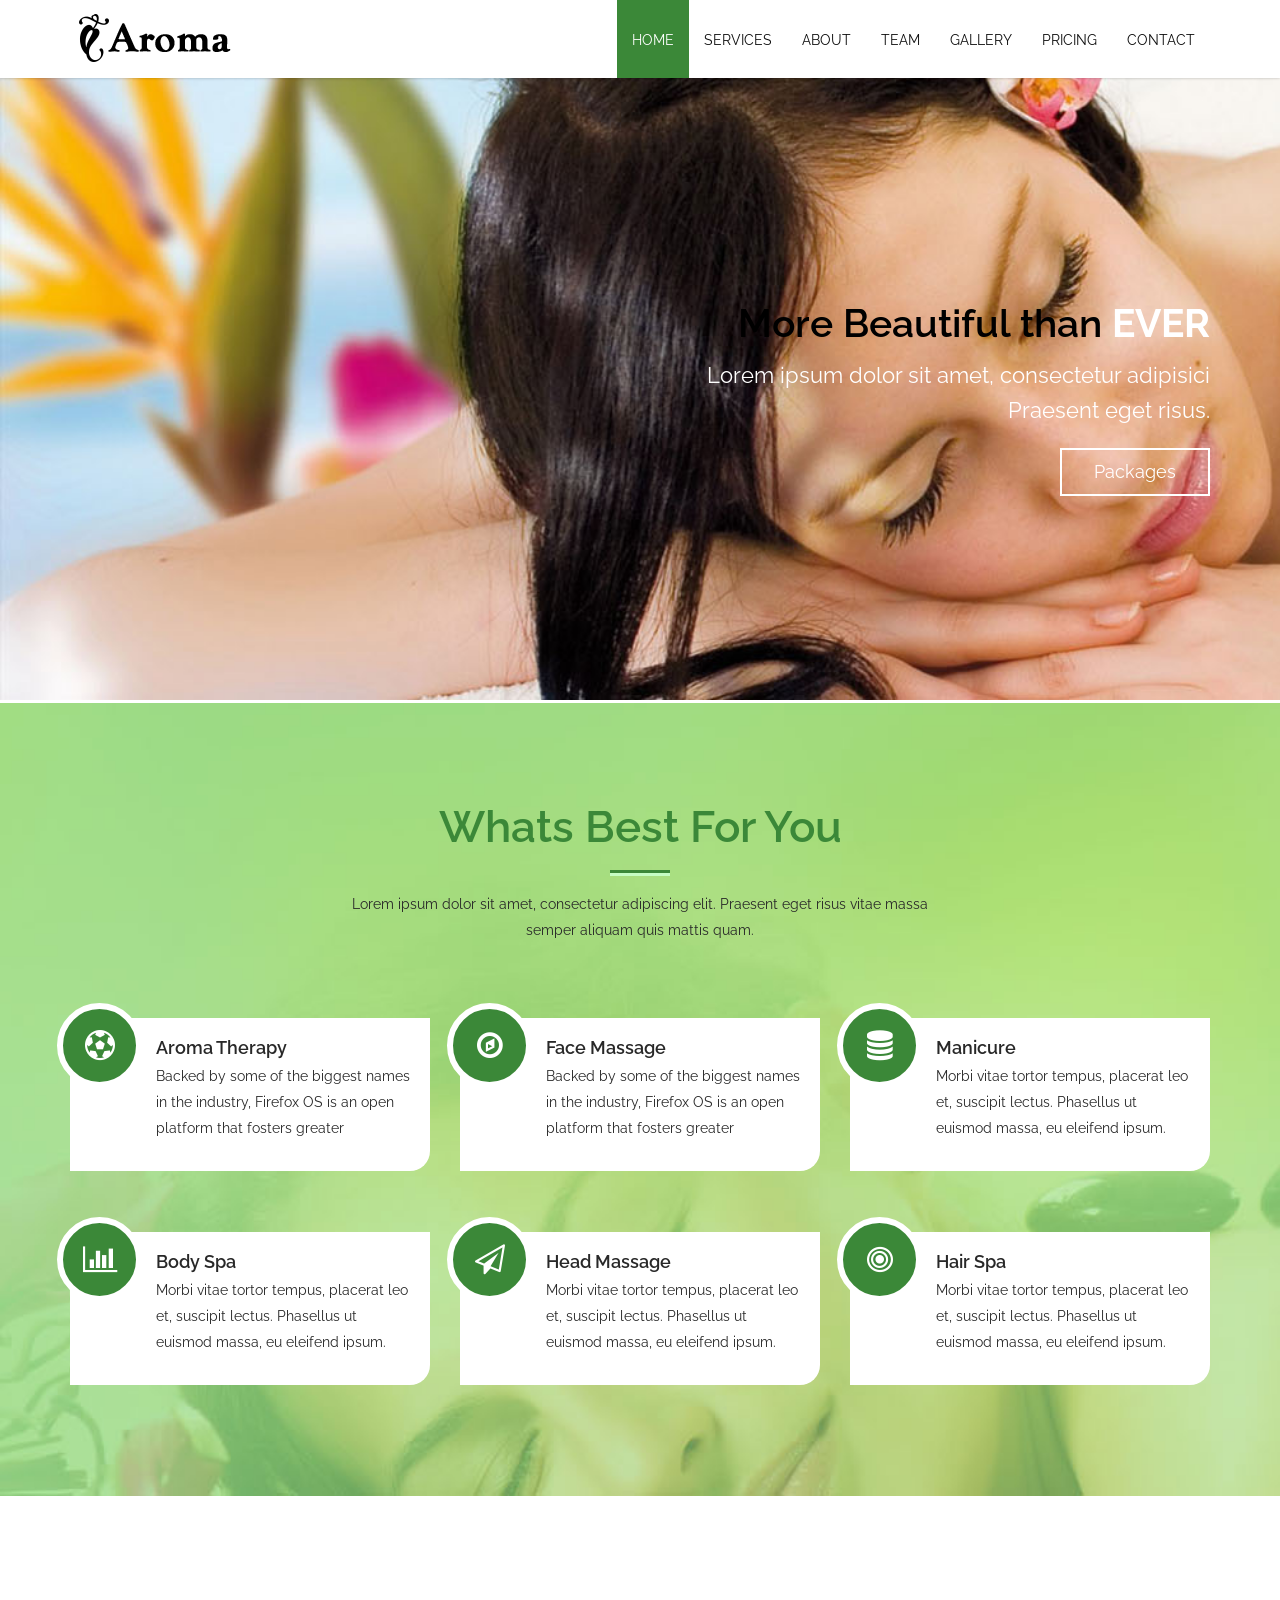
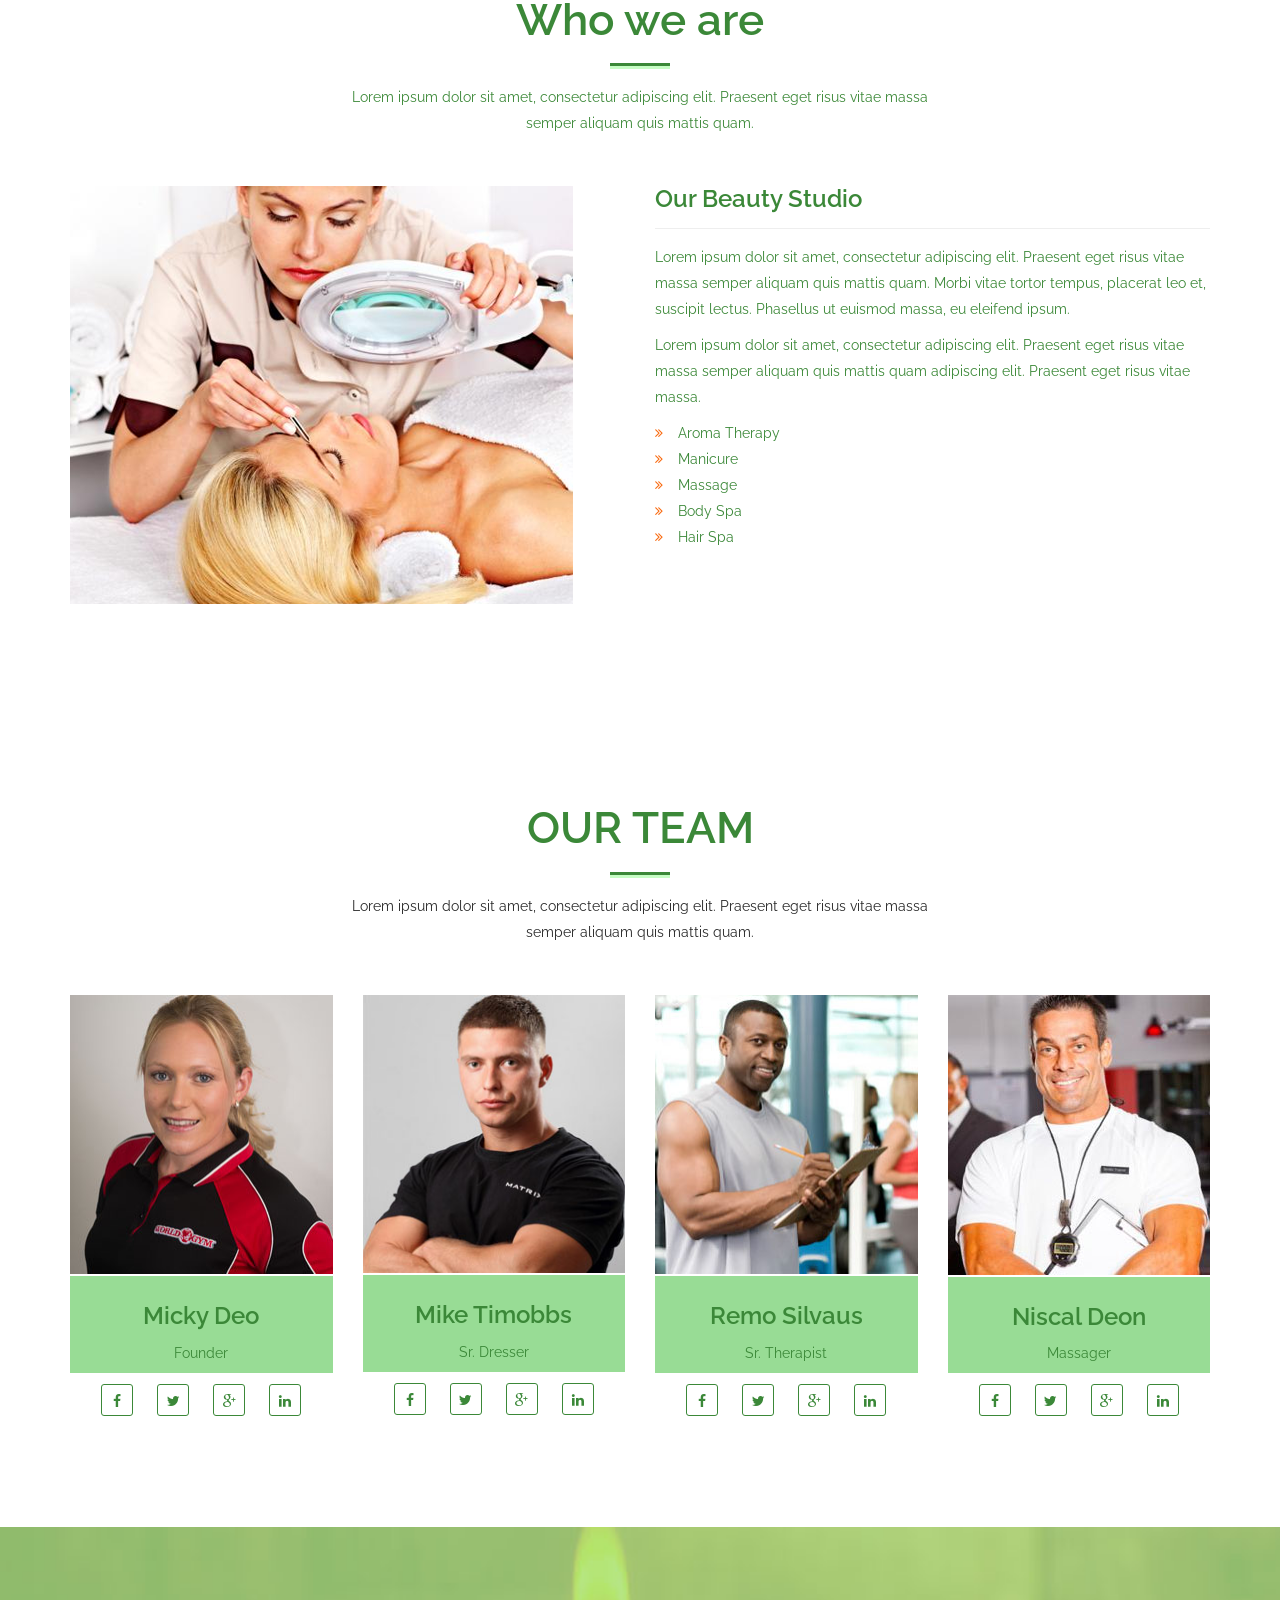
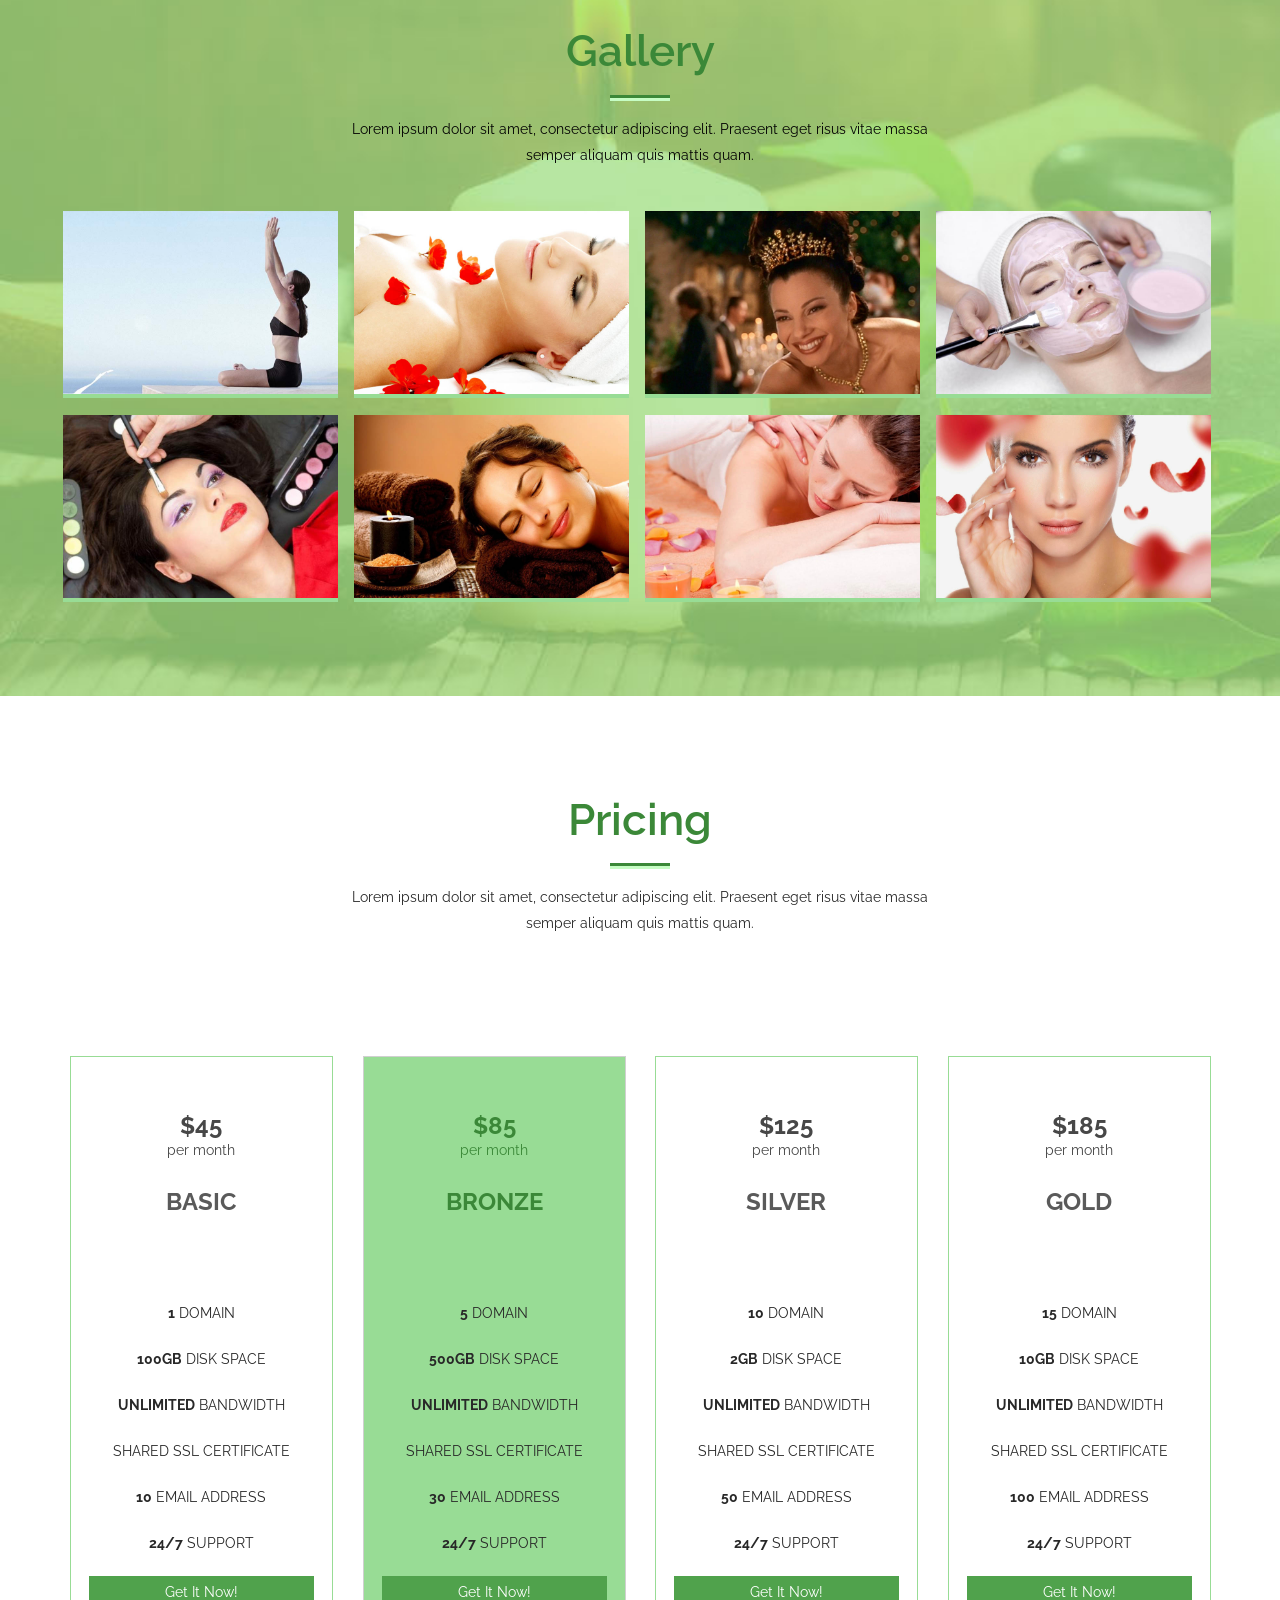
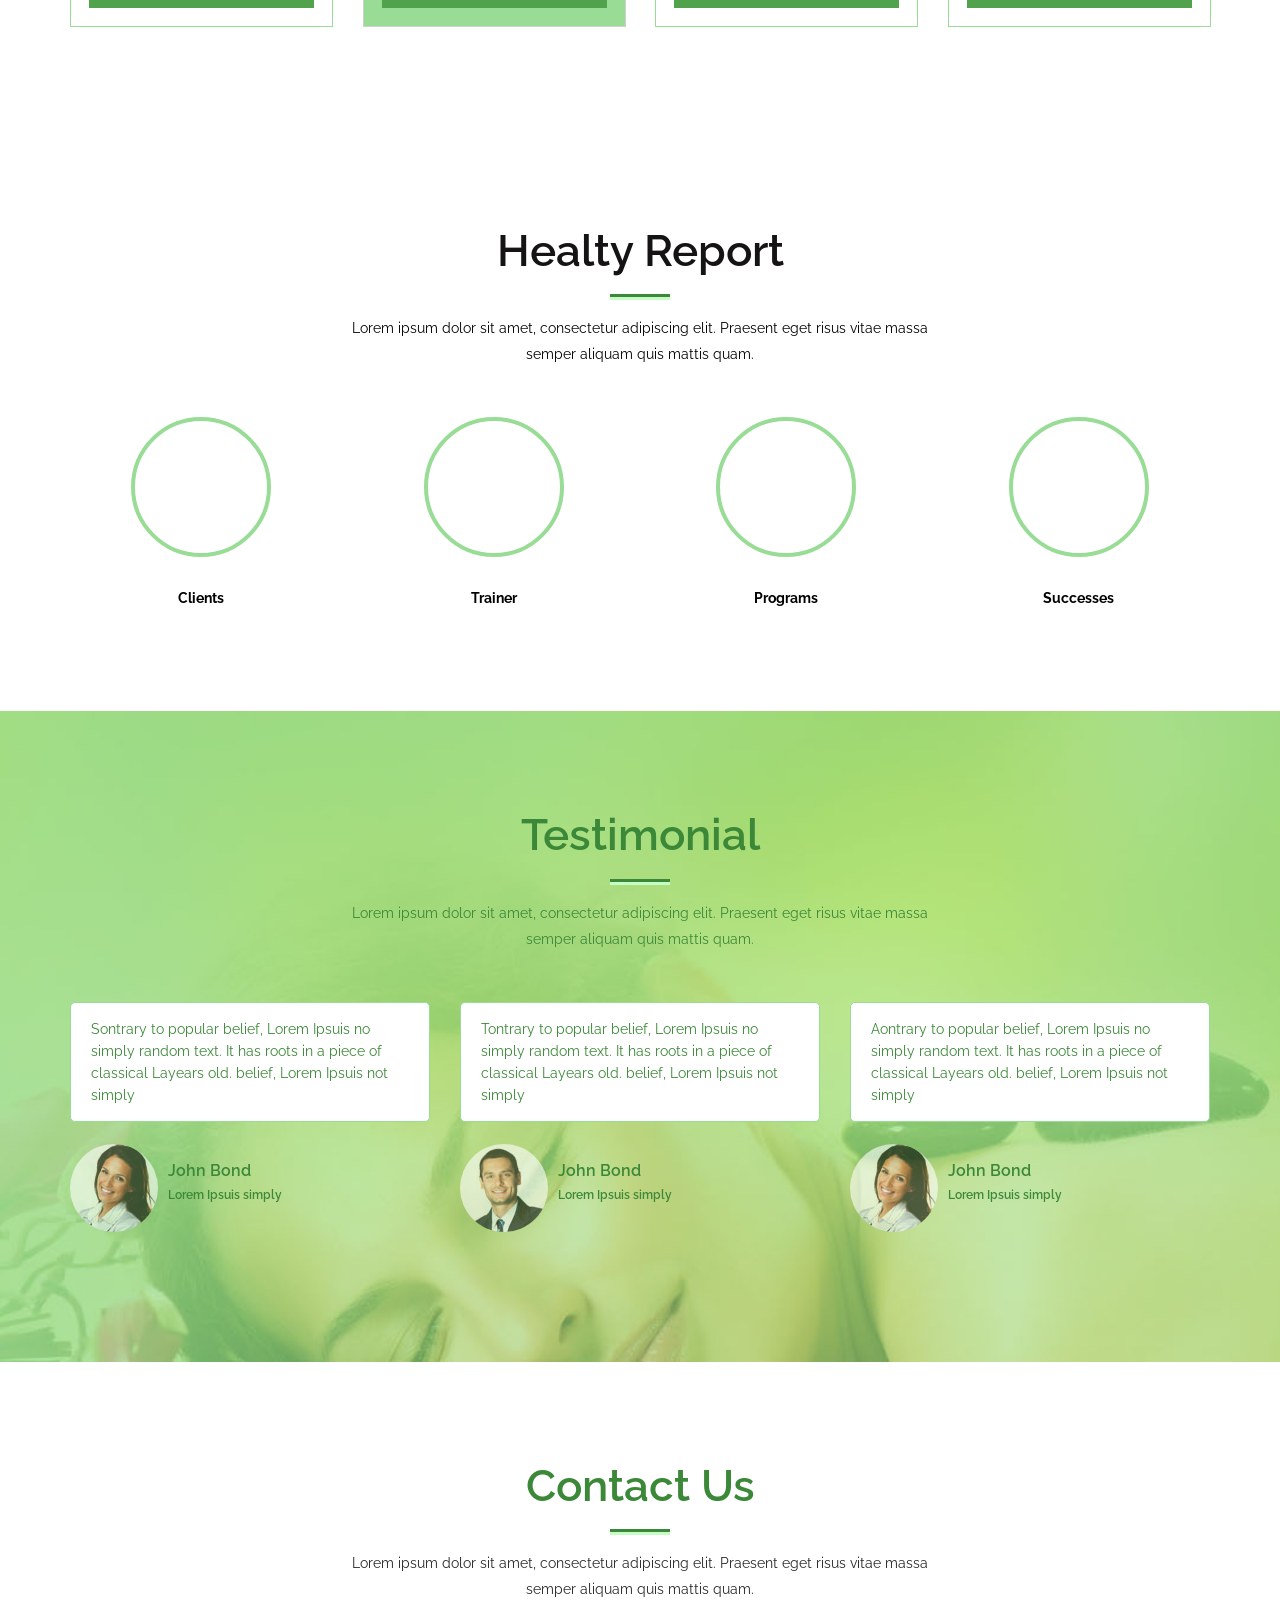
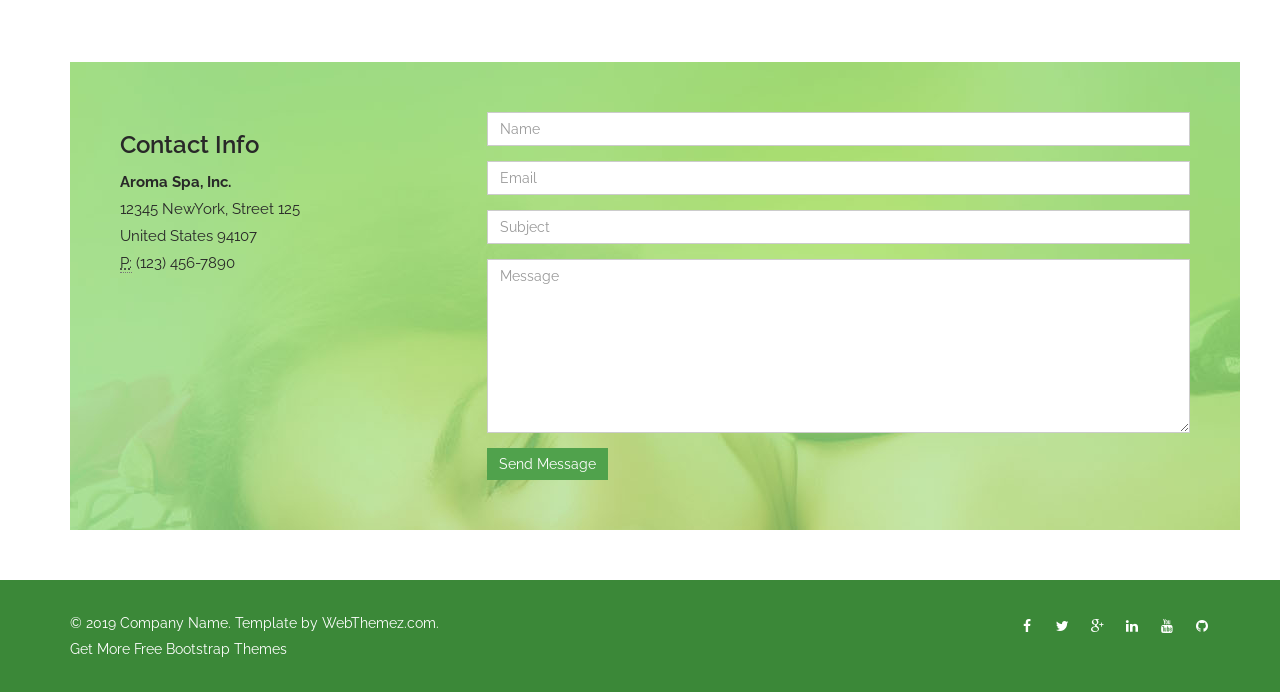
<file: aroma-beauty-spa-free-web-template/index.html>
<!DOCTYPE html>
<html lang="en">
<head>
    <meta charset="utf-8">
    <meta name="viewport" content="width=device-width, initial-scale=1.0">
    <meta name="description" content="">
    <meta name="author" content="webthemez">
    <title>Aroma-Beauty-and-Spa-Responsive-Bootstrap-Template</title>
	<!-- core CSS -->
    <link href="css/bootstrap.min.css" rel="stylesheet">
    <link href="css/font-awesome.min.css" rel="stylesheet">
    <link href="css/animate.min.css" rel="stylesheet"> 
    <link href="css/prettyPhoto.css" rel="stylesheet">
    <link href="css/styles.css" rel="stylesheet"> 
    <!--[if lt IE 9]>
    <script src="js/html5shiv.js"></script>
    <script src="js/respond.min.js"></script>
    <![endif]-->       
    <link rel="shortcut icon" href="images/ico/favicon.ico"> 
</head> 

<body id="home">
    <header id="header">
        <nav id="main-nav" class="navbar navbar-default navbar-fixed-top" role="banner">
            <div class="container">
                <div class="navbar-header">
                    <button type="button" class="navbar-toggle" data-toggle="collapse" data-target=".navbar-collapse">
                        <span class="sr-only">Toggle navigation</span>
                        <span class="icon-bar"></span>
                        <span class="icon-bar"></span>
                        <span class="icon-bar"></span>
                    </button>
                    <a class="navbar-brand" href="index.html"><img src="images/logo.png" alt="logo"></a>
                </div>
				
                <div class="collapse navbar-collapse navbar-right">
                    <ul class="nav navbar-nav">
                        <li class="scroll active"><a href="#home">Home</a></li>  
                        <li class="scroll"><a href="#services">Services</a></li>
                        <li class="scroll"><a href="#about">About</a></li> 
                        <li class="scroll"><a href="#our-team">Team</a></li>
						<li class="scroll"><a href="#portfolio">Gallery</a></li>
                        <li class="scroll"><a href="#pricing">Pricing</a></li>
                        <li class="scroll"><a href="#contact-us">Contact</a></li>                        
                    </ul>
                </div>
            </div><!--/.container-->
        </nav><!--/nav-->
    </header><!--/header-->

    <section id="hero-banner">
             <div class="banner-inner">
                    <div class="container">
                        <div class="row">
                            <div class="col-sm-12"> 
                                    <h2>More Beautiful than <b>EVER</b></h2>
                                    <p>Lorem ipsum dolor sit amet, consectetur adipisici <br/> Praesent eget risus.</p>
                                    <a class="btn btn-primary btn-lg" href="#">Packages</a>
                                
                            </div>
                        </div>
                    </div>
                </div>
    </section><!--/#main-slider-->

 <section id="services" >
        <div class="container">

            <div class="section-header">
                <h2 class="section-title wow fadeInDown">Whats Best For You</h2>
                <p class="wow fadeInDown">Lorem ipsum dolor sit amet, consectetur adipiscing elit. Praesent eget risus vitae massa <br> semper aliquam quis mattis quam.</p>
            </div>

            <div class="row">
                <div class="features">
                    <div class="col-md-4 col-sm-6 wow fadeInUp" data-wow-duration="300ms" data-wow-delay="0ms">
                        <div class="media service-box">
                            <div class="pull-left">
                                <i class="fa fa-futbol-o"></i>
                            </div>
                            <div class="media-body">
                                <h4 class="media-heading">Aroma Therapy</h4>
                                <p>Backed by some of the biggest names in the industry, Firefox OS is an open platform that fosters greater</p>
                            </div>
                        </div>
                    </div><!--/.col-md-4-->

                    <div class="col-md-4 col-sm-6 wow fadeInUp" data-wow-duration="300ms" data-wow-delay="100ms">
                        <div class="media service-box">
                            <div class="pull-left">
                                <i class="fa fa-compass"></i>
                            </div>
                            <div class="media-body">
                                <h4 class="media-heading">Face Massage</h4>
                                <p>Backed by some of the biggest names in the industry, Firefox OS is an open platform that fosters greater</p>
                            </div>
                        </div>
                    </div><!--/.col-md-4-->

                    <div class="col-md-4 col-sm-6 wow fadeInUp" data-wow-duration="300ms" data-wow-delay="200ms">
                        <div class="media service-box">
                            <div class="pull-left">
                                <i class="fa fa-database"></i>
                            </div>
                            <div class="media-body">
                                <h4 class="media-heading">Manicure</h4>
                                <p>Morbi vitae tortor tempus, placerat leo et, suscipit lectus. Phasellus ut euismod massa, eu eleifend ipsum.</p>
                            </div>
                        </div>
                    </div><!--/.col-md-4-->
                
                    <div class="col-md-4 col-sm-6 wow fadeInUp" data-wow-duration="300ms" data-wow-delay="300ms">
                        <div class="media service-box">
                            <div class="pull-left">
                                <i class="fa fa-bar-chart"></i>
                            </div>
                            <div class="media-body">
                                <h4 class="media-heading">Body Spa</h4>
                                <p>Morbi vitae tortor tempus, placerat leo et, suscipit lectus. Phasellus ut euismod massa, eu eleifend ipsum.</p>
                            </div>
                        </div>
                    </div><!--/.col-md-4-->

                    <div class="col-md-4 col-sm-6 wow fadeInUp" data-wow-duration="300ms" data-wow-delay="400ms">
                        <div class="media service-box">
                            <div class="pull-left">
                                <i class="fa fa-paper-plane-o"></i>
                            </div>
                            <div class="media-body">
                                <h4 class="media-heading">Head Massage</h4>
                                <p>Morbi vitae tortor tempus, placerat leo et, suscipit lectus. Phasellus ut euismod massa, eu eleifend ipsum.</p>
                            </div>
                        </div>
                    </div><!--/.col-md-4-->

                    <div class="col-md-4 col-sm-6 wow fadeInUp" data-wow-duration="300ms" data-wow-delay="500ms">
                        <div class="media service-box">
                            <div class="pull-left">
                                <i class="fa fa-bullseye"></i>
                            </div>
                            <div class="media-body">
                                <h4 class="media-heading">Hair Spa</h4>
                                <p>Morbi vitae tortor tempus, placerat leo et, suscipit lectus. Phasellus ut euismod massa, eu eleifend ipsum.</p>
                            </div>
                        </div>
                    </div><!--/.col-md-4-->
                </div>
            </div><!--/.row-->    
        </div><!--/.container-->
    </section><!--/#services-->

  
 <section id="about">
        <div class="container">

            <div class="section-header">
                <h2 class="section-title wow fadeInDown">Who we are</h2>
                <p class="wow fadeInDown">Lorem ipsum dolor sit amet, consectetur adipiscing elit. Praesent eget risus vitae massa <br> semper aliquam quis mattis quam.</p>
            </div>

            <div class="row">
                <div class="col-sm-6 wow fadeInLeft">
                  <img class="img-responsive" src="images/about.png" alt="">
                </div>

                <div class="col-sm-6 wow fadeInRight">
                    <h3 class="column-title">Our Beauty Studio</h3>
                    <p>Lorem ipsum dolor sit amet, consectetur adipiscing elit. Praesent eget risus vitae massa semper aliquam quis mattis quam. Morbi vitae tortor tempus, placerat leo et, suscipit lectus. Phasellus ut euismod massa, eu eleifend ipsum.</p>
 <p>Lorem ipsum dolor sit amet, consectetur adipiscing elit. Praesent eget risus vitae massa semper aliquam quis mattis quam adipiscing elit. Praesent eget risus vitae massa.</p>
<ul class="listarrow">
<li><i class="fa fa-angle-double-right"></i>Aroma Therapy</li>
<li><i class="fa fa-angle-double-right"></i>Manicure</li>
<li><i class="fa fa-angle-double-right"></i>Massage</li>
<li><i class="fa fa-angle-double-right"></i>Body Spa</li> 
<li><i class="fa fa-angle-double-right"></i>Hair Spa</li>
</ul>
 

                </div>
            </div>
        </div>
    </section><!--/#about-->

     <section id="our-team">
        <div class="container">
            <div class="section-header">
                <h2 class="section-title wow fadeInDown">
OUR TEAM
</h2>
<p class="wow fadeInDown">Lorem ipsum dolor sit amet, consectetur adipiscing elit. Praesent eget risus vitae massa <br> semper aliquam quis mattis quam.</p> 
            </div>
			
			 	
            <div class="row text-center">
                <div class="col-md-3 col-sm-6 col-xs-12">
                    <div class="team-member wow fadeInUp" data-wow-duration="400ms" data-wow-delay="0ms">
                        <div class="team-img">
                            <img class="img-responsive" src="images/team/01.jpg" alt="">
                        </div>
                        <div class="team-info">
                            <h3>Micky Deo</h3>
                            <span>Founder</span> 
                        </div> 
                        <ul class="social-icons">
                            <li><a href="#"><i class="fa fa-facebook"></i></a></li>
                            <li><a href="#"><i class="fa fa-twitter"></i></a></li>
                            <li><a href="#"><i class="fa fa-google-plus"></i></a></li>
                            <li><a href="#"><i class="fa fa-linkedin"></i></a></li>
                        </ul>
                    </div>
                </div>
                <div class="col-md-3 col-sm-6 col-xs-12">
                    <div class="team-member wow fadeInUp" data-wow-duration="400ms" data-wow-delay="100ms">
                        <div class="team-img">
                            <img class="img-responsive" src="images/team/02.jpg" alt="">
                        </div>
                        <div class="team-info">
                            <h3>Mike Timobbs</h3>
                            <span>Sr. Dresser</span> 
                        </div> 
                        <ul class="social-icons">
                            <li><a href="#"><i class="fa fa-facebook"></i></a></li>
                            <li><a href="#"><i class="fa fa-twitter"></i></a></li>
                            <li><a href="#"><i class="fa fa-google-plus"></i></a></li>
                            <li><a href="#"><i class="fa fa-linkedin"></i></a></li>
                        </ul>
                    </div>
                </div>
                <div class="col-md-3 col-sm-6 col-xs-12">
                    <div class="team-member wow fadeInUp" data-wow-duration="400ms" data-wow-delay="200ms">
                        <div class="team-img">
                            <img class="img-responsive" src="images/team/03.jpg" alt="">
                        </div>
                        <div class="team-info">
                            <h3>Remo Silvaus</h3>
                            <span>Sr. Therapist</span> 
                        </div> 
                        <ul class="social-icons">
                            <li><a href="#"><i class="fa fa-facebook"></i></a></li>
                            <li><a href="#"><i class="fa fa-twitter"></i></a></li>
                            <li><a href="#"><i class="fa fa-google-plus"></i></a></li>
                            <li><a href="#"><i class="fa fa-linkedin"></i></a></li>
                        </ul>
                    </div>
                </div>
                <div class="col-md-3 col-sm-6 col-xs-12">
                    <div class="team-member wow fadeInUp" data-wow-duration="400ms" data-wow-delay="300ms">
                        <div class="team-img">
                            <img class="img-responsive" src="images/team/04.jpg" alt="">
                        </div>
                        <div class="team-info">
                            <h3>Niscal Deon</h3>
                            <span>Massager</span> 
                        </div> 
                        <ul class="social-icons">
                            <li><a href="#"><i class="fa fa-facebook"></i></a></li>
                            <li><a href="#"><i class="fa fa-twitter"></i></a></li>
                            <li><a href="#"><i class="fa fa-google-plus"></i></a></li>
                            <li><a href="#"><i class="fa fa-linkedin"></i></a></li>
                        </ul>
                    </div>
                </div>
            </div>

        </div>
    </section><!--/#our-team-->

  <section id="portfolio">
        <div class="container">
            <div class="section-header">
                <h2 class="section-title wow fadeInDown">Gallery</h2>
                <p class="wow fadeInDown">Lorem ipsum dolor sit amet, consectetur adipiscing elit. Praesent eget risus vitae massa <br> semper aliquam quis mattis quam.</p>
            </div>

            <div class="text-center">
                <ul class="portfolio-filter" style="display:none">
                    <li><a class="active" href="#" data-filter="*">All Works</a></li>
                    <li><a href="#" data-filter=".designing">Aroma</a></li>
                    <li><a href="#" data-filter=".mobile">Manicure</a></li>
                    <li><a href="#" data-filter=".development">Body Spa</a></li>
                </ul><!--/#portfolio-filter-->
            </div>

            <div class="portfolio-items">
                <div class="portfolio-item designing">
                    <div class="portfolio-item-inner">
                        <img class="img-responsive" src="images/portfolio/01.jpg" alt="">
                        <div class="portfolio-info"> 
                            <a class="preview" href="images/portfolio/01.jpg" rel="prettyPhoto"><i class="fa fa-eye"></i></a>
                        </div>
                    </div>
                </div><!--/.portfolio-item-->

                <div class="portfolio-item mobile development">
                    <div class="portfolio-item-inner">
                        <img class="img-responsive" src="images/portfolio/02.jpg" alt="">
                        <div class="portfolio-info"> 
                            <a class="preview" href="images/portfolio/02.jpg" rel="prettyPhoto"><i class="fa fa-eye"></i></a>
                        </div>
                    </div>
                </div><!--/.portfolio-item-->

                <div class="portfolio-item designing">
                    <div class="portfolio-item-inner">
                        <img class="img-responsive" src="images/portfolio/03.jpg" alt="">
                        <div class="portfolio-info"> 
                            <a class="preview" href="images/portfolio/03.jpg" rel="prettyPhoto"><i class="fa fa-eye"></i></a>
                        </div>
                    </div>
                </div><!--/.portfolio-item-->

                <div class="portfolio-item mobile">
                    <div class="portfolio-item-inner">
                        <img class="img-responsive" src="images/portfolio/04.jpg" alt="">
                        <div class="portfolio-info"> 
                            <a class="preview" href="images/portfolio/04.jpg" rel="prettyPhoto"><i class="fa fa-eye"></i></a>
                        </div>
                    </div>
                </div><!--/.portfolio-item-->

                <div class="portfolio-item designing development">
                    <div class="portfolio-item-inner">
                        <img class="img-responsive" src="images/portfolio/05.jpg" alt="">
                        <div class="portfolio-info"> 
                            <a class="preview" href="images/portfolio/05.jpg" rel="prettyPhoto"><i class="fa fa-eye"></i></a>
                        </div>
                    </div>
                </div><!--/.portfolio-item-->

                <div class="portfolio-item mobile">
                    <div class="portfolio-item-inner">
                        <img class="img-responsive" src="images/portfolio/06.jpg" alt="">
                        <div class="portfolio-info"> 
                            <a class="preview" href="images/portfolio/06.jpg" rel="prettyPhoto"><i class="fa fa-eye"></i></a>
                        </div>
                    </div>
                </div><!--/.portfolio-item-->

                <div class="portfolio-item designing development">
                    <div class="portfolio-item-inner">
                        <img class="img-responsive" src="images/portfolio/07.jpg" alt="">
                        <div class="portfolio-info"> 
                            <a class="preview" href="images/portfolio/07.jpg" rel="prettyPhoto"><i class="fa fa-eye"></i></a>
                        </div>
                    </div>
                </div><!--/.portfolio-item-->

                <div class="portfolio-item mobile">
                    <div class="portfolio-item-inner">
                        <img class="img-responsive" src="images/portfolio/08.jpg" alt="">
                        <div class="portfolio-info"> 
                            <a class="preview" href="images/portfolio/08.jpg" rel="prettyPhoto"><i class="fa fa-eye"></i></a>
                        </div>
                    </div>
                </div><!--/.portfolio-item-->
            </div>
        </div><!--/.container-->
    </section><!--/#portfolio-->

    <section id="pricing">
        <div class="container">
            <div class="section-header">
                <h2 class="section-title wow fadeInDown">Pricing</h2>
                <p class="wow fadeInDown">Lorem ipsum dolor sit amet, consectetur adipiscing elit. Praesent eget risus vitae massa <br> semper aliquam quis mattis quam.</p>
            </div>

            <div class="row">
                <div class="col-md-3 col-sm-6 col-xs-12">
                    <div class="wow zoomIn" data-wow-duration="400ms" data-wow-delay="0ms">
                        <ul class="pricing">
                            <li class="plan-header">
                                <div class="price-duration">
                                    <span class="price">
                                        $45
                                    </span>
                                    <span class="duration">
                                        per month
                                    </span>
                                </div>

                                <div class="plan-name">
                                    Basic
                                </div>
                            </li>
                            <li><strong>1</strong> DOMAIN</li>
                            <li><strong>100GB</strong> DISK SPACE</li>
                            <li><strong>UNLIMITED</strong> BANDWIDTH</li>
                            <li>SHARED SSL CERTIFICATE</li>
                            <li><strong>10</strong> EMAIL ADDRESS</li>
                            <li><strong>24/7</strong> SUPPORT</li>
                            <li class="plan-purchase"><a class="btn btn-primary" href="#">Get It Now!</a></li>
                        </ul>
                    </div>
                </div>
                <div class="col-md-3 col-sm-6 col-xs-12">
                    <div class="wow zoomIn" data-wow-duration="400ms" data-wow-delay="200ms">
                        <ul class="pricing featured">
                            <li class="plan-header">
                                <div class="price-duration">
                                    <span class="price">
                                        $85
                                    </span>
                                    <span class="duration">
                                        per month
                                    </span>
                                </div>

                                <div class="plan-name">
                                    Bronze
                                </div>
                            </li>
                            <li><strong>5</strong> DOMAIN</li>
                            <li><strong>500GB</strong> DISK SPACE</li>
                            <li><strong>UNLIMITED</strong> BANDWIDTH</li>
                            <li>SHARED SSL CERTIFICATE</li>
                            <li><strong>30</strong> EMAIL ADDRESS</li>
                            <li><strong>24/7</strong> SUPPORT</li>
                            <li class="plan-purchase"><a class="btn btn-primary" href="#">Get It Now!</a></li>
                        </ul>
                    </div>
                </div>
                <div class="col-md-3 col-sm-6 col-xs-12">
                    <div class="wow zoomIn" data-wow-duration="400ms" data-wow-delay="400ms">
                        <ul class="pricing">
                            <li class="plan-header">
                                <div class="price-duration">
                                    <span class="price">
                                        $125
                                    </span>
                                    <span class="duration">
                                        per month
                                    </span>
                                </div>

                                <div class="plan-name">
                                    Silver
                                </div>
                            </li>
                            <li><strong>10</strong> DOMAIN</li>
                            <li><strong>2GB</strong> DISK SPACE</li>
                            <li><strong>UNLIMITED</strong> BANDWIDTH</li>
                            <li>SHARED SSL CERTIFICATE</li>
                            <li><strong>50</strong> EMAIL ADDRESS</li>
                            <li><strong>24/7</strong> SUPPORT</li>
                            <li class="plan-purchase"><a class="btn btn-primary" href="#">Get It Now!</a></li>
                        </ul>
                    </div>
                </div>
                <div class="col-md-3 col-sm-6 col-xs-12">
                    <div class="wow zoomIn" data-wow-duration="400ms" data-wow-delay="600ms">
                        <ul class="pricing">
                            <li class="plan-header">
                                <div class="price-duration">
                                    <span class="price">
                                        $185
                                    </span>
                                    <span class="duration">
                                        per month
                                    </span>
                                </div>

                                <div class="plan-name">
                                    Gold
                                </div>
                            </li>
                            <li><strong>15</strong> DOMAIN</li>
                            <li><strong>10GB</strong> DISK SPACE</li>
                            <li><strong>UNLIMITED</strong> BANDWIDTH</li>
                            <li>SHARED SSL CERTIFICATE</li>
                            <li><strong>100</strong> EMAIL ADDRESS</li>
                            <li><strong>24/7</strong> SUPPORT</li>
                            <li class="plan-purchase"><a class="btn btn-primary" href="#">Get It Now!</a></li>
                        </ul>
                    </div>
                </div>
            </div>
        </div>
    </section><!--/#pricing-->
   
   

    <section id="business-stats">
        <div class="container">
            <div class="section-header">
                <h2 class="section-title wow fadeInDown">Healty Report</h2>
                <p class="wow fadeInDown">Lorem ipsum dolor sit amet, consectetur adipiscing elit. Praesent eget risus vitae massa <br> semper aliquam quis mattis quam.</p>
            </div>

            <div class="row text-center">
                <div class="col-md-3 col-sm-6 col-xs-12">
                    <div class="wow fadeInUp" data-wow-duration="400ms" data-wow-delay="0ms">
                        <div class="business-stats" data-digit="6850" data-duration="1000"></div>
                        <strong>Clients</strong>
                    </div>
                </div>
                <div class="col-md-3 col-sm-6 col-xs-12">
                    <div class="wow fadeInUp" data-wow-duration="400ms" data-wow-delay="100ms">
                        <div class="business-stats" data-digit="1465" data-duration="1000"></div>
                        <strong>Trainer</strong>
                    </div>
                </div>
                <div class="col-md-3 col-sm-6 col-xs-12">
                    <div class="wow fadeInUp" data-wow-duration="400ms" data-wow-delay="200ms">
                        <div class="business-stats" data-digit="4325" data-duration="1000"></div>
                        <strong>Programs</strong>
                    </div>
                </div>
                <div class="col-md-3 col-sm-6 col-xs-12">
                    <div class="wow fadeInUp" data-wow-duration="400ms" data-wow-delay="300ms">
                        <div class="business-stats" data-digit="2568" data-duration="1000"></div>
                        <strong>Successes</strong>
                    </div>
                </div>
            </div>
        </div>
    </section><!--/#business-stats-->

  
    <section class="testimonial-area" id="testimonial">
			<div class="container">
				<div class="section-header">
                <h2 class="section-title wow fadeInDown">Testimonial</h2>
                <p class="wow fadeInDown">Lorem ipsum dolor sit amet, consectetur adipiscing elit. Praesent eget risus vitae massa <br> semper aliquam quis mattis quam.</p>
            </div>
				<div class="row">
					<div class="col-md-4">
						<div class="single-testimonial animate_fade_in" style="opacity: 1; right: 0px;">
							<div class="row">
								<div class="col-xs-12">
									<blockquote>Sontrary to popular belief, Lorem Ipsuis no simply random text. It has roots in a piece of classical Layears old. belief, Lorem Ipsuis not simply</blockquote>
								</div>
							</div>
							<div class="row">
								<div class="col-xs-3">
									<img src="images/pic1.jpg" alt="client">
								</div>
								<div class="col-xs-9 half-gutter">
									<h5>John Bond</h5>
									<h6>Lorem Ipsuis simply</h6>
								</div>
							</div>
						</div>
					</div>
					<div class="col-md-4">
						<div class="single-testimonial animate_fade_in" style="opacity: 1; right: 0px;">
							<div class="row">
								<div class="col-xs-12">
									<blockquote>Tontrary to popular belief, Lorem Ipsuis no simply random text. It has roots in a piece of classical Layears old. belief, Lorem Ipsuis not simply</blockquote>
								</div>
							</div>
							<div class="row">
								<div class="col-xs-3">
									<img src="images/pic2.jpg" alt="client">
								</div>
								<div class="col-xs-9 half-gutter">
									<h5>John Bond</h5>
									<h6>Lorem Ipsuis simply</h6>
								</div>
							</div>
						</div>
					</div>
					<div class="col-md-4">
						<div class="single-testimonial animate_fade_in" style="opacity: 1; right: 0px;">
							<div class="row">
								<div class="col-xs-12">
									<blockquote>Aontrary to popular belief, Lorem Ipsuis no simply random text. It has roots in a piece of classical Layears old. belief, Lorem Ipsuis not simply</blockquote>
								</div>
							</div>
							<div class="row">
								<div class="col-xs-3">
									<img src="images/pic1.jpg" alt="client">
								</div>
								<div class="col-xs-9 half-gutter">
									<h5>John Bond</h5>
									<h6>Lorem Ipsuis simply</h6>
								</div>
							</div>
						</div>
					</div>
				</div>
			</div>
		</section>
    <section id="contact-us">
        <div class="container">
            <div class="section-header">
                <h2 class="section-title wow fadeInDown">Contact Us</h2>
                <p class="wow fadeInDown">Lorem ipsum dolor sit amet, consectetur adipiscing elit. Praesent eget risus vitae massa <br> semper aliquam quis mattis quam.</p>
            </div>
        </div>
    </section><!--/#contact-us-->


    <section id="contact">
        
        <div class="container">
            <div class="container contact-info">
                <div class="row">
				  <div class="col-sm-4 col-md-4">
                        <div class="contact-form">
                            <h3>Contact Info</h3>

                            <address>
                              <strong>Aroma Spa, Inc.</strong><br>
                              12345 NewYork, Street 125<br>
                              United States 94107<br>
                              <abbr title="Phone">P:</abbr> (123) 456-7890
                            </address>
					</div></div>
                    <div class="col-sm-8 col-md-8">
                        <div class="contact-form">
                       
                            <form id="main-contact-form" name="contact-form" method="post" action="#">
                                <div class="form-group">
                                    <input type="text" name="name" class="form-control" placeholder="Name" required>
                                </div>
                                <div class="form-group">
                                    <input type="email" name="email" class="form-control" placeholder="Email" required>
                                </div>
                                <div class="form-group">
                                    <input type="text" name="subject" class="form-control" placeholder="Subject" required>
                                </div>
                                <div class="form-group">
                                    <textarea name="message" class="form-control" rows="8" placeholder="Message" required></textarea>
                                </div>
                                <button type="submit" class="btn btn-primary">Send Message</button>
                            </form>
                        </div>
                    </div>
                </div>
            </div>
        </div>   
   </section><!--/#bottom-->

    <footer id="footer">
        <div class="container">
            <div class="row">
                <div class="col-sm-6">
                    &copy; 2019 Company Name. Template by <a target="_blank" href="http://webthemez.com/" title="Free Bootstrap Themes">WebThemez.com</a>.<br/> Get More <a href="https://webthemez.com/free-bootstrap-templates/" title="Free Bootstrap Themes" target="_blank">Free Bootstrap Themes</a> 
                </div>
                <div class="col-sm-6">
                    <ul class="social-icons">
                        <li><a href="#"><i class="fa fa-facebook"></i></a></li>
                        <li><a href="#"><i class="fa fa-twitter"></i></a></li>
                        <li><a href="#"><i class="fa fa-google-plus"></i></a></li>
                        <li><a href="#"><i class="fa fa-linkedin"></i></a></li> 
                        <li><a href="#"><i class="fa fa-youtube"></i></a></li>
                        <li><a href="#"><i class="fa fa-github"></i></a></li>
                    </ul>
                </div>
            </div>
        </div>
    </footer><!--/#footer-->

    <script src="js/jquery.js"></script>
    <script src="js/bootstrap.min.js"></script> 
    <script src="js/mousescroll.js"></script>
    <script src="js/smoothscroll.js"></script>
    <script src="js/jquery.prettyPhoto.js"></script>
    <script src="js/jquery.isotope.min.js"></script>
    <script src="js/jquery.inview.min.js"></script>
    <script src="js/wow.min.js"></script>
    <script src="js/custom-scripts.js"></script>
</body>
</html>
</file>
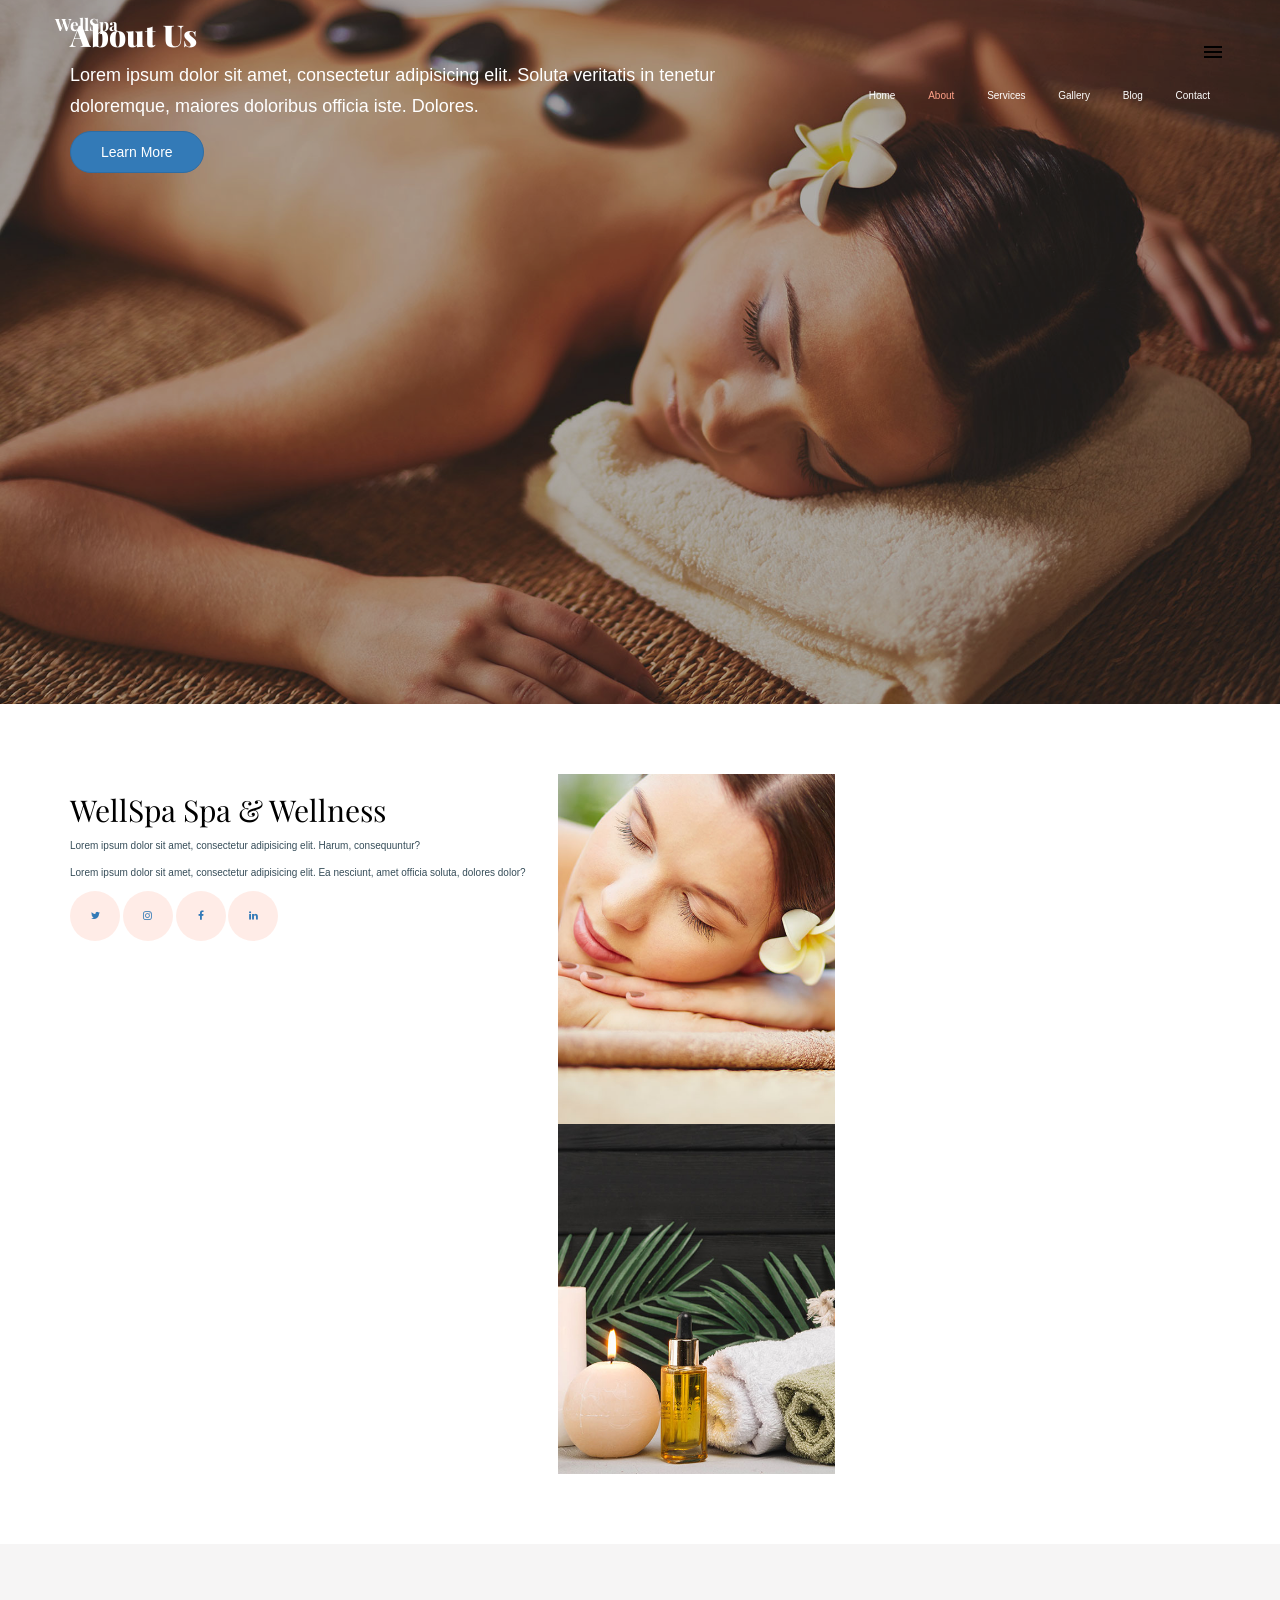
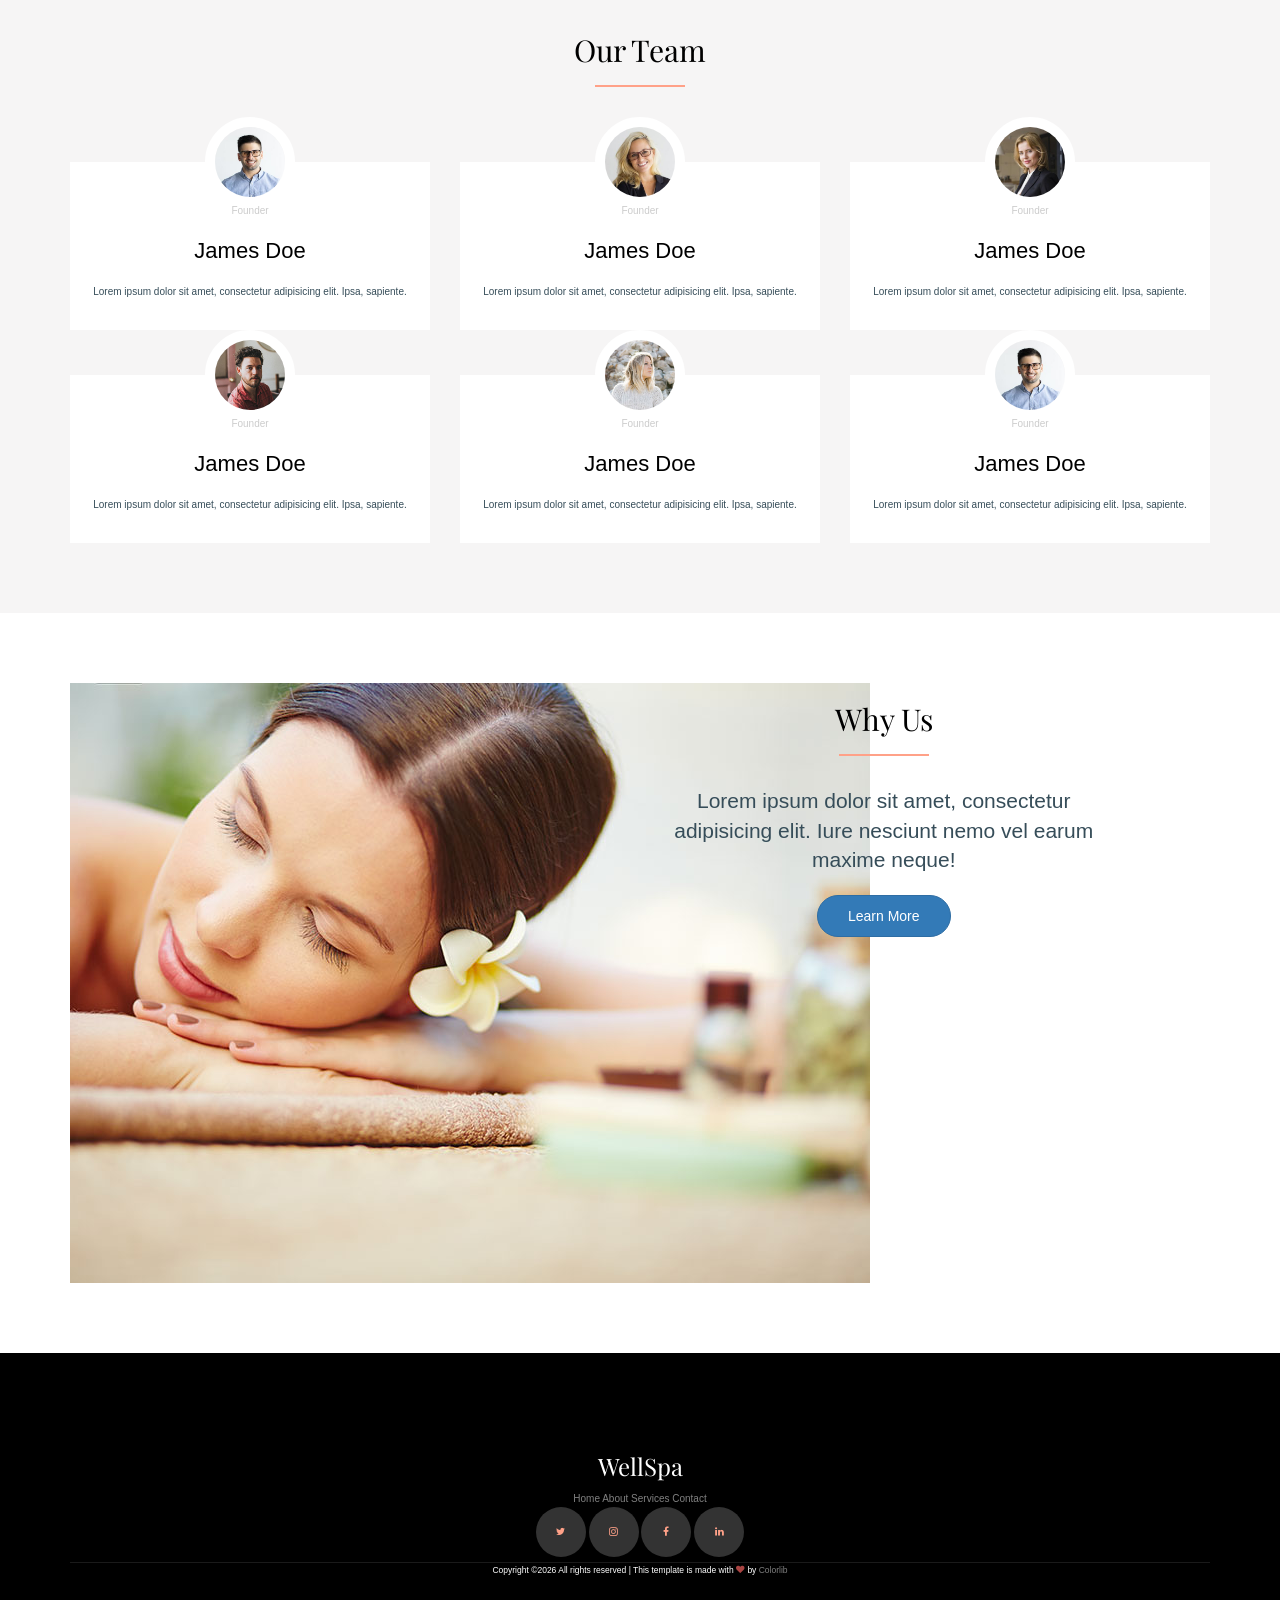
<file: FinalCapstone/Content/about.html>
<!doctype html>
<html lang="en">

  <head>
    <title>WellSpa &mdash; Website Template by Colorlib</title>
    <meta charset="utf-8">
    <meta name="viewport" content="width=device-width, initial-scale=1, shrink-to-fit=no">

    <link href="https://fonts.googleapis.com/css?family=Muli:400,700|Playfair+Display:400,900&display=swap" rel="stylesheet">

    <link rel="stylesheet" href="fonts/icomoon/style.css">

    <link rel="stylesheet" href="css/bootstrap.min.css">
    <link rel="stylesheet" href="css/bootstrap-datepicker.css">
    <link rel="stylesheet" href="css/jquery.fancybox.min.css">
    <link rel="stylesheet" href="css/owl.carousel.min.css">
    <link rel="stylesheet" href="css/owl.theme.default.min.css">
    <link rel="stylesheet" href="fonts/flaticon/font/flaticon.css">
    <link rel="stylesheet" href="css/aos.css">

    <!-- MAIN CSS -->
    <link rel="stylesheet" href="css/style.css">

  </head>

  <body data-spy="scroll" data-target=".site-navbar-target" data-offset="300">

    
    <div class="site-wrap" id="home-section">

      <div class="site-mobile-menu site-navbar-target">
        <div class="site-mobile-menu-header">
          <div class="site-mobile-menu-close mt-3">
            <span class="icon-close2 js-menu-toggle"></span>
          </div>
        </div>
        <div class="site-mobile-menu-body"></div>
      </div>



      <header class="site-navbar site-navbar-target" role="banner">

        <div class="container">
          <div class="row align-items-center position-relative">

            <div class="col-3 ">
              <div class="site-logo serif">
                <a href="index.html">WellSpa</a>
              </div>
            </div>

            <div class="col-9  text-right">
              
              <span class="d-inline-block d-lg-none"><a href="#" class="text-white site-menu-toggle js-menu-toggle py-5 text-white"><span class="icon-menu h3 text-white"></span></a></span>

              <nav class="site-navigation text-right ml-auto d-none d-lg-block" role="navigation">
                <ul class="site-menu main-menu js-clone-nav ml-auto ">
                  <li><a href="index.html" class="nav-link">Home</a></li>
                  <li class="active"><a href="about.html" class="nav-link">About</a></li>
                  <li><a href="services.html" class="nav-link">Services</a></li>
                  <li><a href="gallery.html" class="nav-link">Gallery</a></li>
                  <li><a href="blog.html" class="nav-link">Blog</a></li>
                  <li><a href="contact.html" class="nav-link">Contact</a></li>
                </ul>
              </nav>
            </div>

            
          </div>
        </div>

      </header>

    <div class="ftco-blocks-cover-1">
      <div class="site-section-cover overlay" data-stellar-background-ratio="0.5" style="background-image: url('images/hero_1.jpg')">
        <div class="container">
          <div class="row align-items-center">
            <div class="col-md-7">
              <h1 class="mb-3">About Us</h1>
              <p>Lorem ipsum dolor sit amet, consectetur adipisicing elit. Soluta veritatis in tenetur doloremque, maiores doloribus officia iste. Dolores.</p>
              <p><a href="#" class="btn btn-primary">Learn More</a></p>
            </div>
          </div>
        </div>
      </div>
    </div>


    

    <div class="site-section">
      <div class="container">
        <div class="row align-items-center">
          <div class="col-md-5 mr-auto">
            <h2 class="serif font-weight-bold mb-3">WellSpa Spa &amp; Wellness</h2>
            <p class="font-weight-bold">Lorem ipsum dolor sit amet, consectetur adipisicing elit. Harum, consequuntur?</p>
            <p>Lorem ipsum dolor sit amet, consectetur adipisicing elit. Ea nesciunt, amet officia soluta, dolores dolor?</p>

            <div class="social_29128">
              
              <a href="#"><span class="icon-twitter"></span></a>
              <a href="#"><span class="icon-instagram"></span></a>
              <a href="#"><span class="icon-facebook"></span></a>
              <a href="#"><span class="icon-linkedin"></span></a>
              
            </div>
          </div>
          <div class="col-md-6">
            <div class="d-flex align-items-center">
              <div class="bg-img-1 mr-md-4 mt-md-5" style="background-image: url('images/about_1.jpg'); "></div>
              <div class="bg-img-1" style="background-image: url('images/about_2.jpg'); "></div>
            </div>
          </div>
        </div>
      </div>
    </div>
  


    
    <div class="site-section bg-light">
      <div class="container">
        <div class="row">
          <div class="col-12">
            <h2 class="heading-border-bottom font-weight-bold serif text-black mb-5 text-center">Our Team</h2>
          </div>
        </div>
        <div class="row align-items-stretch">

          <div class="col-lg-4 col-md-6 mb-5">
            <div class="post-entry-1 h-100 person-1">
              
                <img src="images/person_1.jpg" alt="Image"
                 class="img-fluid">
            
              <div class="post-entry-1-contents">
                <span class="meta">Founder</span>
                <h2>James Doe</h2>
                <p>Lorem ipsum dolor sit amet, consectetur adipisicing elit. Ipsa, sapiente.</p>
              </div>
            </div>
          </div>
          <div class="col-lg-4 col-md-6 mb-5">
            <div class="post-entry-1 h-100 person-1">
              
                <img src="images/person_2.jpg" alt="Image"
                 class="img-fluid">
            
              <div class="post-entry-1-contents">
                <span class="meta">Founder</span>
                <h2>James Doe</h2>
                <p>Lorem ipsum dolor sit amet, consectetur adipisicing elit. Ipsa, sapiente.</p>
              </div>
            </div>
          </div>

          <div class="col-lg-4 col-md-6 mb-5">
            <div class="post-entry-1 h-100 person-1">
              
                <img src="images/person_3.jpg" alt="Image"
                 class="img-fluid">
            
              <div class="post-entry-1-contents">
                <span class="meta">Founder</span>
                <h2>James Doe</h2>
                <p>Lorem ipsum dolor sit amet, consectetur adipisicing elit. Ipsa, sapiente.</p>
              </div>
            </div>
          </div>

          <div class="col-lg-4 col-md-6 mb-5">
            <div class="post-entry-1 h-100 person-1">
              
                <img src="images/person_4.jpg" alt="Image"
                 class="img-fluid">
            
              <div class="post-entry-1-contents">
                <span class="meta">Founder</span>
                <h2>James Doe</h2>
                <p>Lorem ipsum dolor sit amet, consectetur adipisicing elit. Ipsa, sapiente.</p>
              </div>
            </div>
          </div>

          <div class="col-lg-4 col-md-6 mb-5">
            <div class="post-entry-1 h-100 person-1">
              
                <img src="images/person_5.jpg" alt="Image"
                 class="img-fluid">
            
              <div class="post-entry-1-contents">
                <span class="meta">Founder</span>
                <h2>James Doe</h2>
                <p>Lorem ipsum dolor sit amet, consectetur adipisicing elit. Ipsa, sapiente.</p>
              </div>
            </div>
          </div>

          <div class="col-lg-4 col-md-6 mb-5">
            <div class="post-entry-1 h-100 person-1">
              
                <img src="images/person_1.jpg" alt="Image"
                 class="img-fluid">
            
              <div class="post-entry-1-contents">
                <span class="meta">Founder</span>
                <h2>James Doe</h2>
                <p>Lorem ipsum dolor sit amet, consectetur adipisicing elit. Ipsa, sapiente.</p>
              </div>
            </div>
          </div>


        </div>
      </div>
    </div>

    <div class="site-section">
      <div class="container">
        <div class="row">
          <div class="col-lg-6 mb-5 mb-lg-0">
            <div class="img-years">
              <img src="images/img_1.jpg" alt="Image" class="img-fluid">
            </div>

          </div>
          <div class="col-lg-5 ml-auto pl-lg-5 text-center">
          
            <h2 class="heading-border-bottom font-weight-bold serif text-black mb-5 text-center">Why Us</h2>
          
            <p class="mb-5 lead">Lorem ipsum dolor sit amet, consectetur adipisicing elit. Iure nesciunt nemo vel earum maxime neque!</p>
            <p><a href="#" class="btn btn-primary">Learn More</a></p>
          </div>
        </div>
      </div>
    </div>

    

    

    <footer class="site-footer bg-image overlay" style="background-image: url('images/hero_1.jpg')">
      <div class="container">
        <div class="row">
          <div class="col-12 text-center mb-5">
            <h3 class="font-weight-bold serif text-white">WellSpa</h3>
          </div>
          <div class="col-12 text-center mb-5">
            <a href="#" class="">Home</a>
            <span class="mx-3"></span>
            <a href="#" class="">About</a>
            <span class="mx-3"></span>
            <a href="#" class="">Services</a>
            <span class="mx-3"></span>
            <a href="#" class="">Contact</a>
          </div>
          <div class="col-12">
            <div class="social_29128 white text-center">
              
              <a href="#"><span class="icon-twitter"></span></a>
              <a href="#"><span class="icon-instagram"></span></a>
              <a href="#"><span class="icon-facebook"></span></a>
              <a href="#"><span class="icon-linkedin"></span></a>
              
            </div>
          </div>
        </div>
        <div class="row pt-5 mt-5 text-center">
          <div class="col-md-12">
            <div class="border-top pt-5">
              <p class="small">
            <!-- Link back to Colorlib can't be removed. Template is licensed under CC BY 3.0. -->
            Copyright &copy;<script>document.write(new Date().getFullYear());</script> All rights reserved | This template is made with <i class="icon-heart text-danger" aria-hidden="true"></i> by <a href="https://colorlib.com" target="_blank" >Colorlib</a>
            <!-- Link back to Colorlib can't be removed. Template is licensed under CC BY 3.0. -->
            </p>
            </div>
          </div>

        </div>
      </div>
    </footer>

    </div>

    <script src="js/jquery-3.3.1.min.js"></script>
    <script src="js/jquery-migrate-3.0.0.js"></script>
    <script src="js/popper.min.js"></script>
    <script src="js/bootstrap.min.js"></script>
    <script src="js/owl.carousel.min.js"></script>
    <script src="js/jquery.sticky.js"></script>
    <script src="js/jquery.waypoints.min.js"></script>
    <script src="js/jquery.animateNumber.min.js"></script>
    <script src="js/jquery.fancybox.min.js"></script>
    <script src="js/jquery.stellar.min.js"></script>
    <script src="js/jquery.easing.1.3.js"></script>
    <script src="js/bootstrap-datepicker.min.js"></script>
    <script src="js/aos.js"></script>

    <script src="js/main.js"></script>

  </body>

</html>
</file>
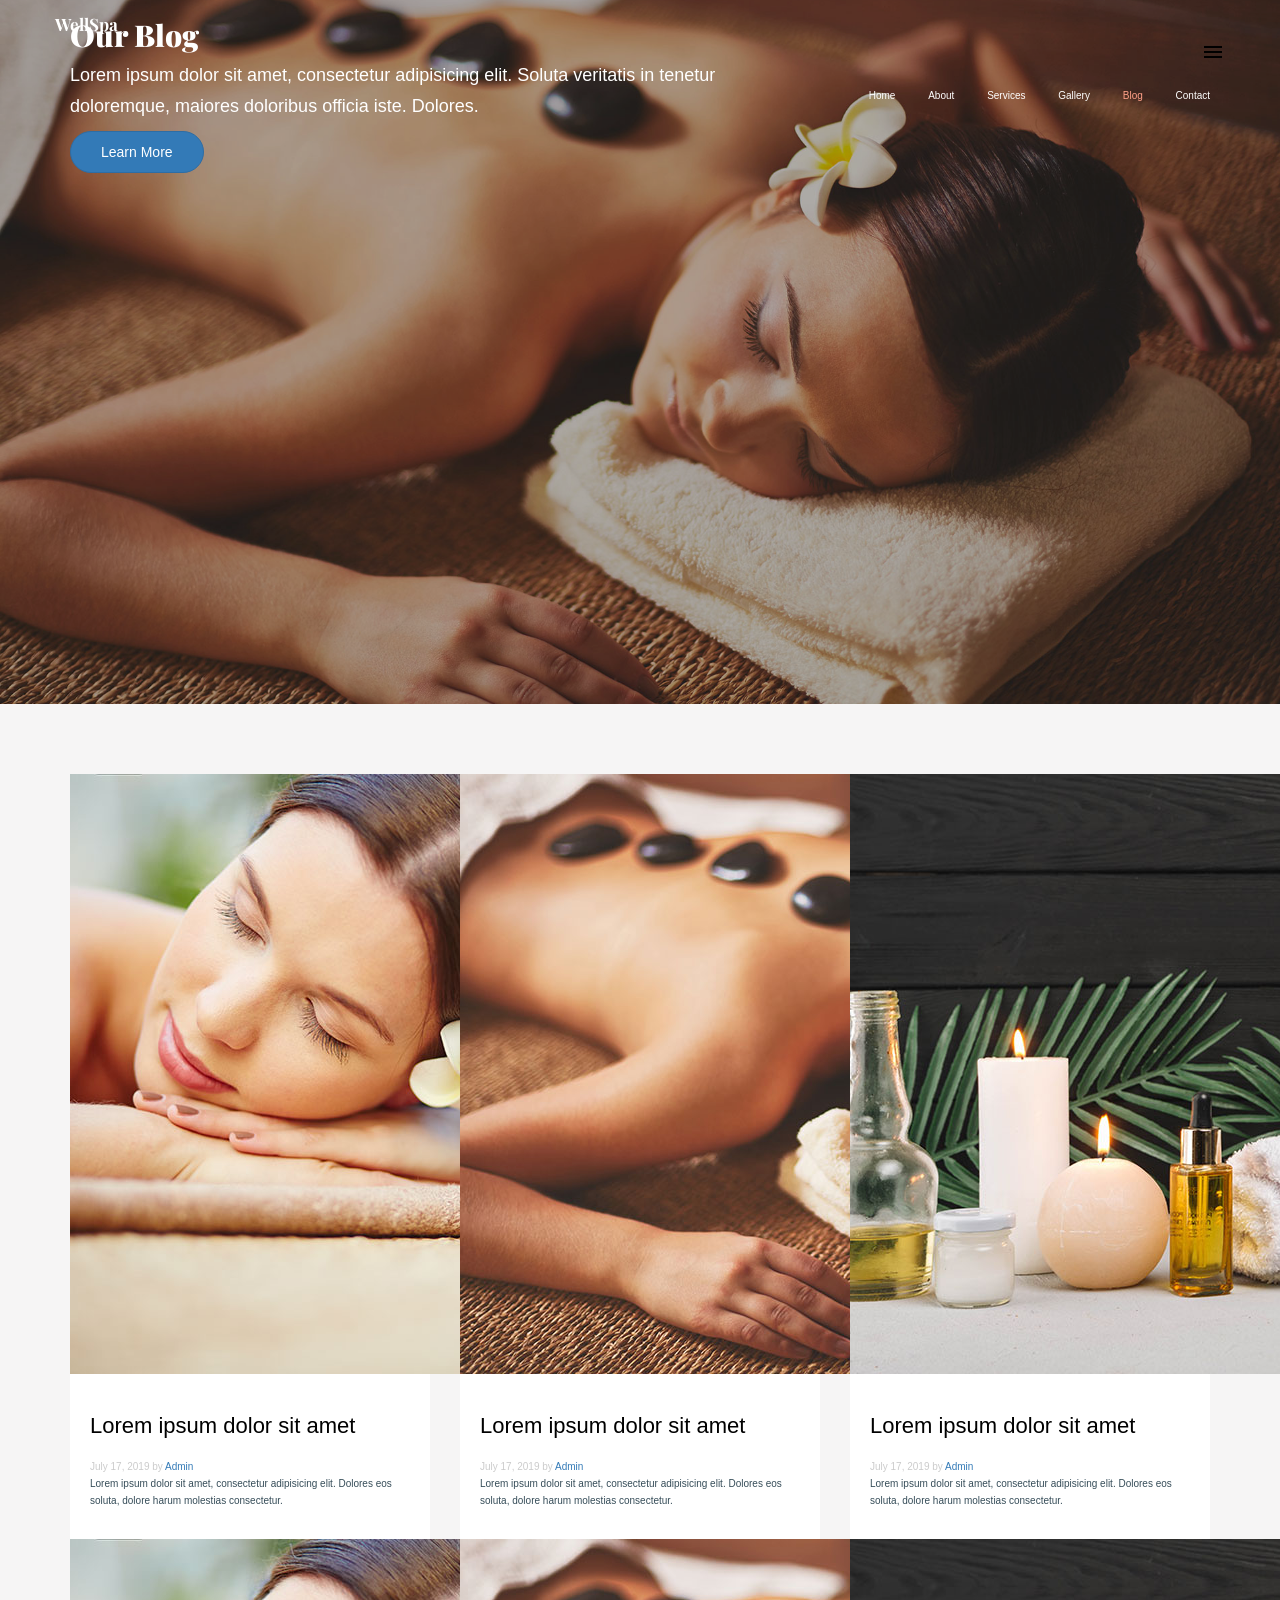
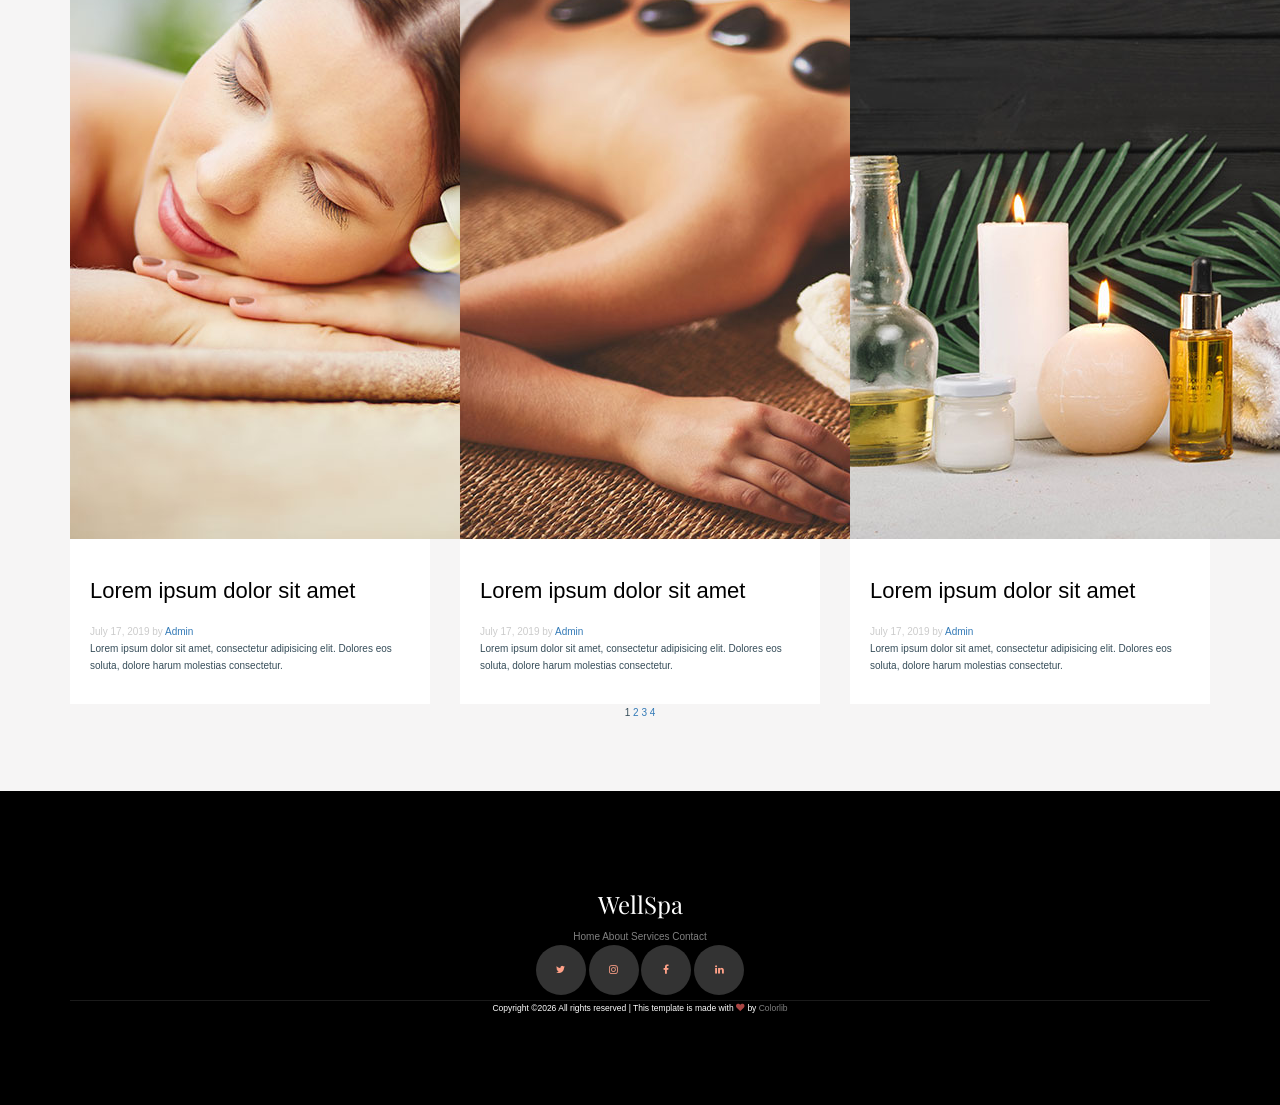
<file: FinalCapstone/Content/blog.html>
<!doctype html>
<html lang="en">

  <head>
    <title>WellSpa &mdash; Website Template by Colorlib</title>
    <meta charset="utf-8">
    <meta name="viewport" content="width=device-width, initial-scale=1, shrink-to-fit=no">

    <link href="https://fonts.googleapis.com/css?family=Muli:400,700|Playfair+Display:400,900&display=swap" rel="stylesheet">

    <link rel="stylesheet" href="fonts/icomoon/style.css">

    <link rel="stylesheet" href="css/bootstrap.min.css">
    <link rel="stylesheet" href="css/bootstrap-datepicker.css">
    <link rel="stylesheet" href="css/jquery.fancybox.min.css">
    <link rel="stylesheet" href="css/owl.carousel.min.css">
    <link rel="stylesheet" href="css/owl.theme.default.min.css">
    <link rel="stylesheet" href="fonts/flaticon/font/flaticon.css">
    <link rel="stylesheet" href="css/aos.css">

    <!-- MAIN CSS -->
    <link rel="stylesheet" href="css/style.css">

  </head>

  <body data-spy="scroll" data-target=".site-navbar-target" data-offset="300">

    
    <div class="site-wrap" id="home-section">

      <div class="site-mobile-menu site-navbar-target">
        <div class="site-mobile-menu-header">
          <div class="site-mobile-menu-close mt-3">
            <span class="icon-close2 js-menu-toggle"></span>
          </div>
        </div>
        <div class="site-mobile-menu-body"></div>
      </div>



      <header class="site-navbar site-navbar-target" role="banner">

        <div class="container">
          <div class="row align-items-center position-relative">

            <div class="col-3 ">
              <div class="site-logo serif">
                <a href="index.html">WellSpa</a>
              </div>
            </div>

            <div class="col-9  text-right">
              
              <span class="d-inline-block d-lg-none"><a href="#" class="text-white site-menu-toggle js-menu-toggle py-5 text-white"><span class="icon-menu h3 text-white"></span></a></span>

              <nav class="site-navigation text-right ml-auto d-none d-lg-block" role="navigation">
                <ul class="site-menu main-menu js-clone-nav ml-auto ">
                  <li><a href="index.html" class="nav-link">Home</a></li>
                  <li><a href="about.html" class="nav-link">About</a></li>
                  <li><a href="services.html" class="nav-link">Services</a></li>
                  <li><a href="gallery.html" class="nav-link">Gallery</a></li>
                  <li class="active"><a href="blog.html" class="nav-link">Blog</a></li>
                  <li><a href="contact.html" class="nav-link">Contact</a></li>
                </ul>
              </nav>
            </div>

            
          </div>
        </div>

      </header>

    <div class="ftco-blocks-cover-1">
      <div class="site-section-cover overlay" data-stellar-background-ratio="0.5" style="background-image: url('images/hero_1.jpg')">
        <div class="container">
          <div class="row align-items-center">
            <div class="col-md-7">
              <h1 class="mb-3">Our Blog</h1>
              <p>Lorem ipsum dolor sit amet, consectetur adipisicing elit. Soluta veritatis in tenetur doloremque, maiores doloribus officia iste. Dolores.</p>
              <p><a href="#" class="btn btn-primary">Learn More</a></p>
            </div>
          </div>
        </div>
      </div>
    </div>

    <div class="site-section bg-light">
      <div class="container">
        <div class="row">
          
          <div class="col-lg-4 col-md-6 mb-4">
            <div class="post-entry-1 h-100">
              <a href="single.html">
                <img src="images/img_1.jpg" alt="Image"
                 class="img-fluid">
              </a>
              <div class="post-entry-1-contents">
                
                <h2><a href="single.html">Lorem ipsum dolor sit amet</a></h2>
                <span class="meta d-inline-block mb-3">July 17, 2019 <span class="mx-2">by</span> <a href="#">Admin</a></span>
                <p>Lorem ipsum dolor sit amet, consectetur adipisicing elit. Dolores eos soluta, dolore harum molestias consectetur.</p>
              </div>
            </div>
          </div>
          <div class="col-lg-4 col-md-6 mb-4">
            <div class="post-entry-1 h-100">
              <a href="single.html">
                <img src="images/img_2.jpg" alt="Image"
                 class="img-fluid">
              </a>
              <div class="post-entry-1-contents">
                
                <h2><a href="single.html">Lorem ipsum dolor sit amet</a></h2>
                <span class="meta d-inline-block mb-3">July 17, 2019 <span class="mx-2">by</span> <a href="#">Admin</a></span>
                <p>Lorem ipsum dolor sit amet, consectetur adipisicing elit. Dolores eos soluta, dolore harum molestias consectetur.</p>
              </div>
            </div>
          </div>

          <div class="col-lg-4 col-md-6 mb-4">
            <div class="post-entry-1 h-100">
              <a href="single.html">
                <img src="images/img_3.jpg" alt="Image"
                 class="img-fluid">
              </a>
              <div class="post-entry-1-contents">
                
                <h2><a href="single.html">Lorem ipsum dolor sit amet</a></h2>
                <span class="meta d-inline-block mb-3">July 17, 2019 <span class="mx-2">by</span> <a href="#">Admin</a></span>
                <p>Lorem ipsum dolor sit amet, consectetur adipisicing elit. Dolores eos soluta, dolore harum molestias consectetur.</p>
              </div>
            </div>
          </div>

          <div class="col-lg-4 col-md-6 mb-4">
            <div class="post-entry-1 h-100">
              <a href="single.html">
                <img src="images/img_1.jpg" alt="Image"
                 class="img-fluid">
              </a>
              <div class="post-entry-1-contents">
                
                <h2><a href="single.html">Lorem ipsum dolor sit amet</a></h2>
                <span class="meta d-inline-block mb-3">July 17, 2019 <span class="mx-2">by</span> <a href="#">Admin</a></span>
                <p>Lorem ipsum dolor sit amet, consectetur adipisicing elit. Dolores eos soluta, dolore harum molestias consectetur.</p>
              </div>
            </div>
          </div>
          <div class="col-lg-4 col-md-6 mb-4">
            <div class="post-entry-1 h-100">
              <a href="single.html">
                <img src="images/img_2.jpg" alt="Image"
                 class="img-fluid">
              </a>
              <div class="post-entry-1-contents">
                
                <h2><a href="single.html">Lorem ipsum dolor sit amet</a></h2>
                <span class="meta d-inline-block mb-3">July 17, 2019 <span class="mx-2">by</span> <a href="#">Admin</a></span>
                <p>Lorem ipsum dolor sit amet, consectetur adipisicing elit. Dolores eos soluta, dolore harum molestias consectetur.</p>
              </div>
            </div>
          </div>

          <div class="col-lg-4 col-md-6 mb-4">
            <div class="post-entry-1 h-100">
              <a href="single.html">
                <img src="images/img_3.jpg" alt="Image"
                 class="img-fluid">
              </a>
              <div class="post-entry-1-contents">
                
                <h2><a href="single.html">Lorem ipsum dolor sit amet</a></h2>
                <span class="meta d-inline-block mb-3">July 17, 2019 <span class="mx-2">by</span> <a href="#">Admin</a></span>
                <p>Lorem ipsum dolor sit amet, consectetur adipisicing elit. Dolores eos soluta, dolore harum molestias consectetur.</p>
              </div>
            </div>
          </div>
        

          <div class="col-12 mt-5 text-center">
            <span class="p-3">1</span>
            <a href="#" class="p-3">2</a>
            <a href="#" class="p-3">3</a>
            <a href="#" class="p-3">4</a>
          </div>
        </div>
      </div>
    </div>

    

    

    <footer class="site-footer bg-image overlay" style="background-image: url('images/hero_1.jpg')">
      <div class="container">
        <div class="row">
          <div class="col-12 text-center mb-5">
            <h3 class="font-weight-bold serif text-white">WellSpa</h3>
          </div>
          <div class="col-12 text-center mb-5">
            <a href="#" class="">Home</a>
            <span class="mx-3"></span>
            <a href="#" class="">About</a>
            <span class="mx-3"></span>
            <a href="#" class="">Services</a>
            <span class="mx-3"></span>
            <a href="#" class="">Contact</a>
          </div>
          <div class="col-12">
            <div class="social_29128 white text-center">
              
              <a href="#"><span class="icon-twitter"></span></a>
              <a href="#"><span class="icon-instagram"></span></a>
              <a href="#"><span class="icon-facebook"></span></a>
              <a href="#"><span class="icon-linkedin"></span></a>
              
            </div>
          </div>
        </div>
        <div class="row pt-5 mt-5 text-center">
          <div class="col-md-12">
            <div class="border-top pt-5">
              <p class="small">
            <!-- Link back to Colorlib can't be removed. Template is licensed under CC BY 3.0. -->
            Copyright &copy;<script>document.write(new Date().getFullYear());</script> All rights reserved | This template is made with <i class="icon-heart text-danger" aria-hidden="true"></i> by <a href="https://colorlib.com" target="_blank" >Colorlib</a>
            <!-- Link back to Colorlib can't be removed. Template is licensed under CC BY 3.0. -->
            </p>
            </div>
          </div>

        </div>
      </div>
    </footer>

    </div>

    <script src="js/jquery-3.3.1.min.js"></script>
    <script src="js/jquery-migrate-3.0.0.js"></script>
    <script src="js/popper.min.js"></script>
    <script src="js/bootstrap.min.js"></script>
    <script src="js/owl.carousel.min.js"></script>
    <script src="js/jquery.sticky.js"></script>
    <script src="js/jquery.waypoints.min.js"></script>
    <script src="js/jquery.animateNumber.min.js"></script>
    <script src="js/jquery.fancybox.min.js"></script>
    <script src="js/jquery.stellar.min.js"></script>
    <script src="js/jquery.easing.1.3.js"></script>
    <script src="js/bootstrap-datepicker.min.js"></script>
    <script src="js/aos.js"></script>

    <script src="js/main.js"></script>

  </body>

</html>
</file>
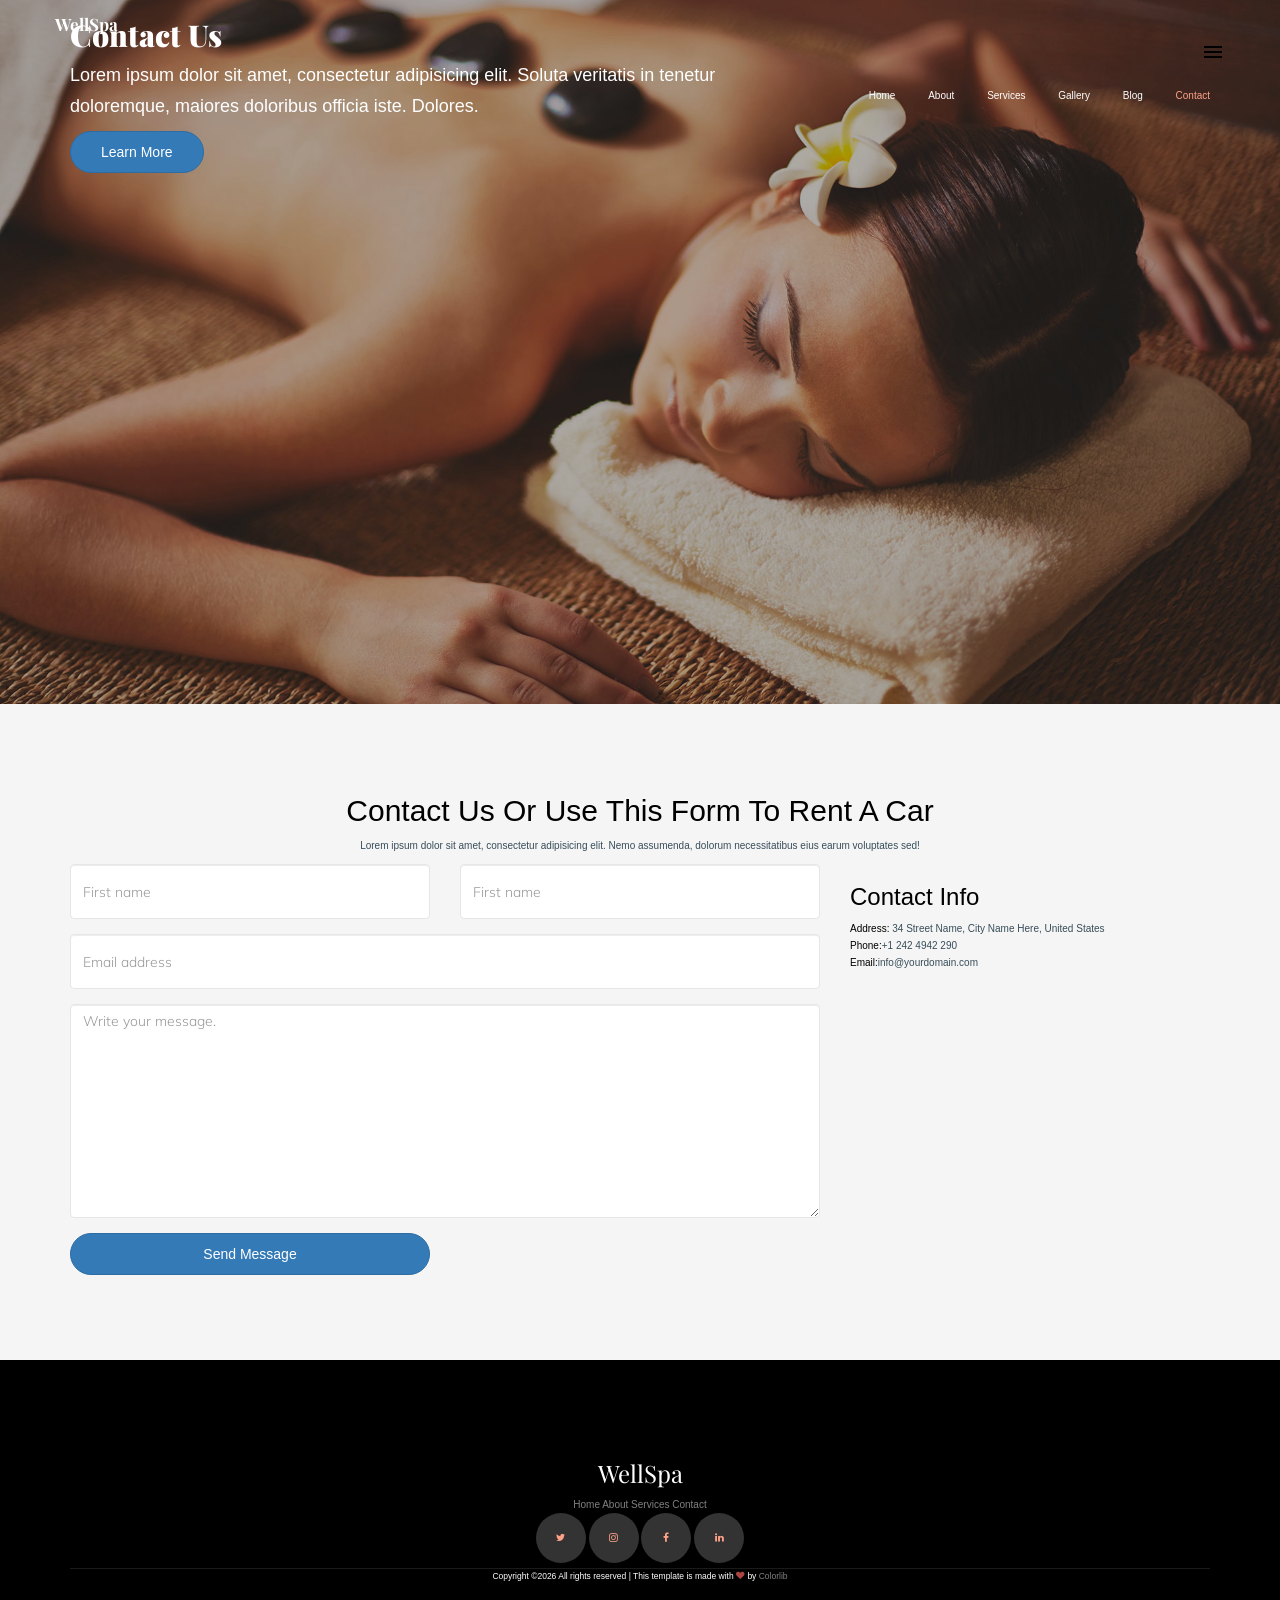
<file: FinalCapstone/Content/contact.html>
<!doctype html>
<html lang="en">

  <head>
    <title>WellSpa &mdash; Website Template by Colorlib</title>
    <meta charset="utf-8">
    <meta name="viewport" content="width=device-width, initial-scale=1, shrink-to-fit=no">

    <link href="https://fonts.googleapis.com/css?family=Muli:400,700|Playfair+Display:400,900&display=swap" rel="stylesheet">

    <link rel="stylesheet" href="fonts/icomoon/style.css">

    <link rel="stylesheet" href="css/bootstrap.min.css">
    <link rel="stylesheet" href="css/bootstrap-datepicker.css">
    <link rel="stylesheet" href="css/jquery.fancybox.min.css">
    <link rel="stylesheet" href="css/owl.carousel.min.css">
    <link rel="stylesheet" href="css/owl.theme.default.min.css">
    <link rel="stylesheet" href="fonts/flaticon/font/flaticon.css">
    <link rel="stylesheet" href="css/aos.css">

    <!-- MAIN CSS -->
    <link rel="stylesheet" href="css/style.css">

  </head>

  <body data-spy="scroll" data-target=".site-navbar-target" data-offset="300">

    
    <div class="site-wrap" id="home-section">

      <div class="site-mobile-menu site-navbar-target">
        <div class="site-mobile-menu-header">
          <div class="site-mobile-menu-close mt-3">
            <span class="icon-close2 js-menu-toggle"></span>
          </div>
        </div>
        <div class="site-mobile-menu-body"></div>
      </div>



      <header class="site-navbar site-navbar-target" role="banner">

        <div class="container">
          <div class="row align-items-center position-relative">

            <div class="col-3 ">
              <div class="site-logo serif">
                <a href="index.html">WellSpa</a>
              </div>
            </div>

            <div class="col-9  text-right">
              
              <span class="d-inline-block d-lg-none"><a href="#" class="text-white site-menu-toggle js-menu-toggle py-5 text-white"><span class="icon-menu h3 text-white"></span></a></span>

              <nav class="site-navigation text-right ml-auto d-none d-lg-block" role="navigation">
                <ul class="site-menu main-menu js-clone-nav ml-auto ">
                  <li><a href="index.html" class="nav-link">Home</a></li>
                  <li><a href="about.html" class="nav-link">About</a></li>
                  <li><a href="services.html" class="nav-link">Services</a></li>
                  <li><a href="gallery.html" class="nav-link">Gallery</a></li>
                  <li><a href="blog.html" class="nav-link">Blog</a></li>
                  <li class="active"><a href="contact.html" class="nav-link">Contact</a></li>
                </ul>
              </nav>
            </div>

            
          </div>
        </div>

      </header>

    <div class="ftco-blocks-cover-1">
      <div class="site-section-cover overlay" data-stellar-background-ratio="0.5" style="background-image: url('images/hero_1.jpg')">
        <div class="container">
          <div class="row align-items-center">
            <div class="col-md-7">
              <h1 class="mb-3">Contact Us</h1>
              <p>Lorem ipsum dolor sit amet, consectetur adipisicing elit. Soluta veritatis in tenetur doloremque, maiores doloribus officia iste. Dolores.</p>
              <p><a href="#" class="btn btn-primary">Learn More</a></p>
            </div>
          </div>
        </div>
      </div>
    </div>

    <div class="site-section bg-light" id="contact-section">
      <div class="container">
        <div class="row justify-content-center text-center">
        <div class="col-7 text-center mb-5">
          <h2>Contact Us Or Use This Form To Rent A Car</h2>
          <p>Lorem ipsum dolor sit amet, consectetur adipisicing elit. Nemo assumenda, dolorum necessitatibus eius earum voluptates sed!</p>
        </div>
      </div>
        <div class="row">
          <div class="col-lg-8 mb-5" >
            <form action="#" method="post">
              <div class="form-group row">
                <div class="col-md-6 mb-4 mb-lg-0">
                  <input type="text" class="form-control" placeholder="First name">
                </div>
                <div class="col-md-6">
                  <input type="text" class="form-control" placeholder="First name">
                </div>
              </div>

              <div class="form-group row">
                <div class="col-md-12">
                  <input type="text" class="form-control" placeholder="Email address">
                </div>
              </div>

              <div class="form-group row">
                <div class="col-md-12">
                  <textarea name="" id="" class="form-control" placeholder="Write your message." cols="30" rows="10"></textarea>
                </div>
              </div>
              <div class="form-group row">
                <div class="col-md-6 mr-auto">
                  <input type="submit" class="btn btn-block btn-primary text-white py-3 px-5" value="Send Message">
                </div>
              </div>
            </form>
          </div>
          <div class="col-lg-4 ml-auto">
            <div class="bg-white p-3 p-md-5">
              <h3 class="text-black mb-4">Contact Info</h3>
              <ul class="list-unstyled footer-link">
                <li class="d-block mb-3">
                  <span class="d-block text-black">Address:</span>
                  <span>34 Street Name, City Name Here, United States</span></li>
                <li class="d-block mb-3"><span class="d-block text-black">Phone:</span><span>+1 242 4942 290</span></li>
                <li class="d-block mb-3"><span class="d-block text-black">Email:</span><span>info@yourdomain.com</span></li>
              </ul>
            </div>
          </div>
        </div>
      </div>
    </div>


    

    

    <footer class="site-footer bg-image overlay" style="background-image: url('images/hero_1.jpg')">
      <div class="container">
        <div class="row">
          <div class="col-12 text-center mb-5">
            <h3 class="font-weight-bold serif text-white">WellSpa</h3>
          </div>
          <div class="col-12 text-center mb-5">
            <a href="#" class="">Home</a>
            <span class="mx-3"></span>
            <a href="#" class="">About</a>
            <span class="mx-3"></span>
            <a href="#" class="">Services</a>
            <span class="mx-3"></span>
            <a href="#" class="">Contact</a>
          </div>
          <div class="col-12">
            <div class="social_29128 white text-center">
              
              <a href="#"><span class="icon-twitter"></span></a>
              <a href="#"><span class="icon-instagram"></span></a>
              <a href="#"><span class="icon-facebook"></span></a>
              <a href="#"><span class="icon-linkedin"></span></a>
              
            </div>
          </div>
        </div>
        <div class="row pt-5 mt-5 text-center">
          <div class="col-md-12">
            <div class="border-top pt-5">
              <p class="small">
            <!-- Link back to Colorlib can't be removed. Template is licensed under CC BY 3.0. -->
            Copyright &copy;<script>document.write(new Date().getFullYear());</script> All rights reserved | This template is made with <i class="icon-heart text-danger" aria-hidden="true"></i> by <a href="https://colorlib.com" target="_blank" >Colorlib</a>
            <!-- Link back to Colorlib can't be removed. Template is licensed under CC BY 3.0. -->
            </p>
            </div>
          </div>

        </div>
      </div>
    </footer>

    </div>

    <script src="js/jquery-3.3.1.min.js"></script>
    <script src="js/jquery-migrate-3.0.0.js"></script>
    <script src="js/popper.min.js"></script>
    <script src="js/bootstrap.min.js"></script>
    <script src="js/owl.carousel.min.js"></script>
    <script src="js/jquery.sticky.js"></script>
    <script src="js/jquery.waypoints.min.js"></script>
    <script src="js/jquery.animateNumber.min.js"></script>
    <script src="js/jquery.fancybox.min.js"></script>
    <script src="js/jquery.stellar.min.js"></script>
    <script src="js/jquery.easing.1.3.js"></script>
    <script src="js/bootstrap-datepicker.min.js"></script>
    <script src="js/aos.js"></script>

    <script src="js/main.js"></script>

  </body>

</html>
</file>
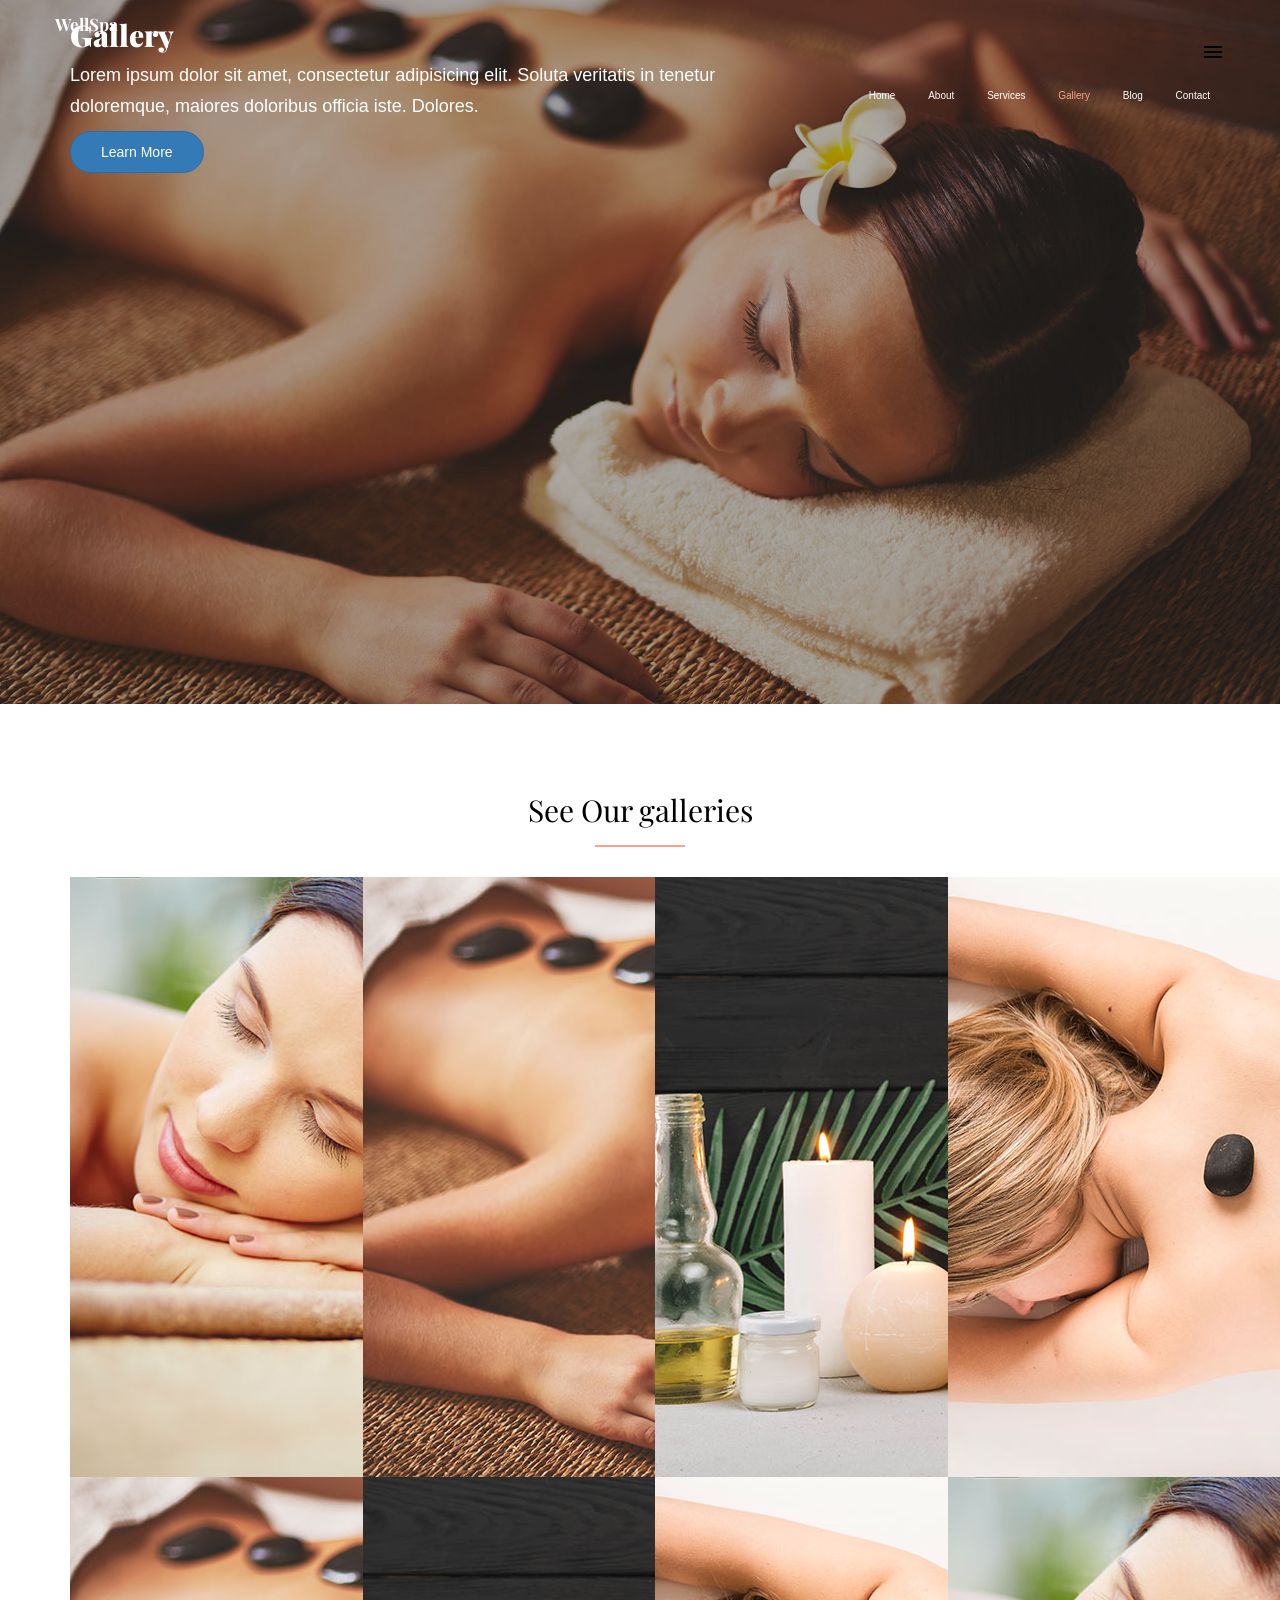
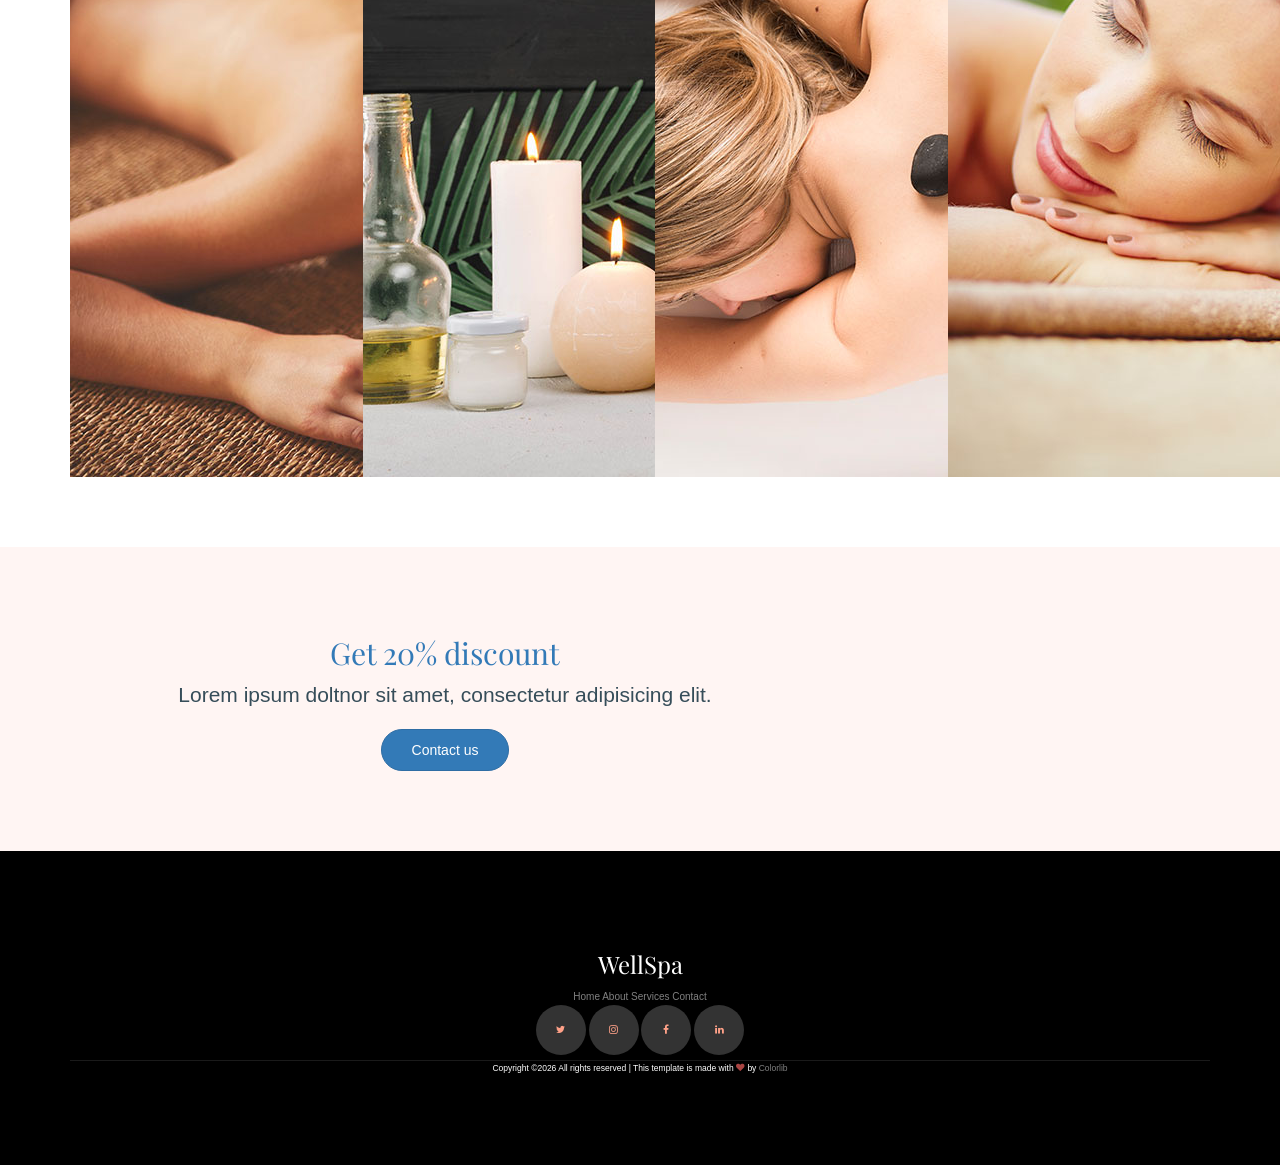
<file: FinalCapstone/Content/gallery.html>
<!doctype html>
<html lang="en">

  <head>
    <title>WellSpa &mdash; Website Template by Colorlib</title>
    <meta charset="utf-8">
    <meta name="viewport" content="width=device-width, initial-scale=1, shrink-to-fit=no">

    <link href="https://fonts.googleapis.com/css?family=Muli:400,700|Playfair+Display:400,900&display=swap" rel="stylesheet">

    <link rel="stylesheet" href="fonts/icomoon/style.css">

    <link rel="stylesheet" href="css/bootstrap.min.css">
    <link rel="stylesheet" href="css/bootstrap-datepicker.css">
    <link rel="stylesheet" href="css/jquery.fancybox.min.css">
    <link rel="stylesheet" href="css/owl.carousel.min.css">
    <link rel="stylesheet" href="css/owl.theme.default.min.css">
    <link rel="stylesheet" href="fonts/flaticon/font/flaticon.css">
    <link rel="stylesheet" href="css/aos.css">

    <!-- MAIN CSS -->
    <link rel="stylesheet" href="css/style.css">

  </head>

  <body data-spy="scroll" data-target=".site-navbar-target" data-offset="300">

    
    <div class="site-wrap" id="home-section">

      <div class="site-mobile-menu site-navbar-target">
        <div class="site-mobile-menu-header">
          <div class="site-mobile-menu-close mt-3">
            <span class="icon-close2 js-menu-toggle"></span>
          </div>
        </div>
        <div class="site-mobile-menu-body"></div>
      </div>



      <header class="site-navbar site-navbar-target" role="banner">

        <div class="container">
          <div class="row align-items-center position-relative">

            <div class="col-3 ">
              <div class="site-logo serif">
                <a href="index.html">WellSpa</a>
              </div>
            </div>

            <div class="col-9  text-right">
              
              <span class="d-inline-block d-lg-none"><a href="#" class="text-white site-menu-toggle js-menu-toggle py-5 text-white"><span class="icon-menu h3 text-white"></span></a></span>

              <nav class="site-navigation text-right ml-auto d-none d-lg-block" role="navigation">
                <ul class="site-menu main-menu js-clone-nav ml-auto ">
                  <li><a href="index.html" class="nav-link">Home</a></li>
                  <li><a href="about.html" class="nav-link">About</a></li>
                  <li><a href="services.html" class="nav-link">Services</a></li>
                  <li class="active"><a href="gallery.html" class="nav-link">Gallery</a></li>
                  <li><a href="blog.html" class="nav-link">Blog</a></li>
                  <li><a href="contact.html" class="nav-link">Contact</a></li>
                </ul>
              </nav>
            </div>

            
          </div>
        </div>

      </header>

    <div class="ftco-blocks-cover-1">
      <div class="site-section-cover overlay" data-stellar-background-ratio="0.5" style="background-image: url('images/hero_1.jpg')">
        <div class="container">
          <div class="row align-items-center">
            <div class="col-md-7">
              <h1 class="mb-3">Gallery</h1>
              <p>Lorem ipsum dolor sit amet, consectetur adipisicing elit. Soluta veritatis in tenetur doloremque, maiores doloribus officia iste. Dolores.</p>
              <p><a href="#" class="btn btn-primary">Learn More</a></p>
            </div>
          </div>
        </div>
      </div>
    </div>

    <div class="site-section">
      <div class="container">
        <div class="row">
          <div class="col-12">
            <h2 class="heading-border-bottom font-weight-bold serif text-black mb-5 text-center">See Our galleries</h2>
          </div>
        </div>
        <div class="row">
          <div class="col-lg-3 col-md-6 mb-5 mb-lg-5">
            <a href="images/img_1.jpg" data-fancybox="gal" class=""><img src="images/img_1.jpg" alt="Image" class="img-fluid"></a>
          </div>
          <div class="col-lg-3 col-md-6 mb-5 mb-lg-5">
            <a href="images/img_2.jpg" data-fancybox="gal" class=""><img src="images/img_2.jpg" alt="Image" class="img-fluid"></a>
          </div>
          <div class="col-lg-3 col-md-6 mb-5 mb-lg-5">
            <a href="images/img_3.jpg" data-fancybox="gal" class=""><img src="images/img_3.jpg" alt="Image" class="img-fluid"></a>
          </div>
          <div class="col-lg-3 col-md-6 mb-5 mb-lg-5">
            <a href="images/img_4.jpg" data-fancybox="gal" class=""><img src="images/img_4.jpg" alt="Image" class="img-fluid"></a>
          </div>

          <div class="col-lg-3 col-md-6 mb-5 mb-lg-5">
            <a href="images/img_2.jpg" data-fancybox="gal" class=""><img src="images/img_2.jpg" alt="Image" class="img-fluid"></a>
          </div>
          <div class="col-lg-3 col-md-6 mb-5 mb-lg-5">
            <a href="images/img_3.jpg" data-fancybox="gal" class=""><img src="images/img_3.jpg" alt="Image" class="img-fluid"></a>
          </div>

          <div class="col-lg-3 col-md-6 mb-5 mb-lg-5">
            <a href="images/img_4.jpg" data-fancybox="gal" class=""><img src="images/img_4.jpg" alt="Image" class="img-fluid"></a>
          </div>
          <div class="col-lg-3 col-md-6 mb-5 mb-lg-5">
            <a href="images/img_1.jpg" data-fancybox="gal" class=""><img src="images/img_1.jpg" alt="Image" class="img-fluid"></a>
          </div>
          
        </div>
      </div>
    </div>

    <div class="site-section services_294491">
      <div class="container">
        <div class="row justify-content-center">
          <div class="col-lg-8 text-center">
            <h2 class="serif text-white font-weight-bold text-primary">Get 20% discount </h2>
            <p class="lead">Lorem ipsum doltnor sit amet, consectetur adipisicing elit.</p>
            <p><a href="#" class="btn btn-primary">Contact us</a></p>
          </div>
        </div>
      </div>
    </div>

    

    

    <footer class="site-footer bg-image overlay" style="background-image: url('images/hero_1.jpg')">
      <div class="container">
        <div class="row">
          <div class="col-12 text-center mb-5">
            <h3 class="font-weight-bold serif text-white">WellSpa</h3>
          </div>
          <div class="col-12 text-center mb-5">
            <a href="#" class="">Home</a>
            <span class="mx-3"></span>
            <a href="#" class="">About</a>
            <span class="mx-3"></span>
            <a href="#" class="">Services</a>
            <span class="mx-3"></span>
            <a href="#" class="">Contact</a>
          </div>
          <div class="col-12">
            <div class="social_29128 white text-center">
              
              <a href="#"><span class="icon-twitter"></span></a>
              <a href="#"><span class="icon-instagram"></span></a>
              <a href="#"><span class="icon-facebook"></span></a>
              <a href="#"><span class="icon-linkedin"></span></a>
              
            </div>
          </div>
        </div>
        <div class="row pt-5 mt-5 text-center">
          <div class="col-md-12">
            <div class="border-top pt-5">
              <p class="small">
            <!-- Link back to Colorlib can't be removed. Template is licensed under CC BY 3.0. -->
            Copyright &copy;<script>document.write(new Date().getFullYear());</script> All rights reserved | This template is made with <i class="icon-heart text-danger" aria-hidden="true"></i> by <a href="https://colorlib.com" target="_blank" >Colorlib</a>
            <!-- Link back to Colorlib can't be removed. Template is licensed under CC BY 3.0. -->
            </p>
            </div>
          </div>

        </div>
      </div>
    </footer>

    </div>

    <script src="js/jquery-3.3.1.min.js"></script>
    <script src="js/jquery-migrate-3.0.0.js"></script>
    <script src="js/popper.min.js"></script>
    <script src="js/bootstrap.min.js"></script>
    <script src="js/owl.carousel.min.js"></script>
    <script src="js/jquery.sticky.js"></script>
    <script src="js/jquery.waypoints.min.js"></script>
    <script src="js/jquery.animateNumber.min.js"></script>
    <script src="js/jquery.fancybox.min.js"></script>
    <script src="js/jquery.stellar.min.js"></script>
    <script src="js/jquery.easing.1.3.js"></script>
    <script src="js/bootstrap-datepicker.min.js"></script>
    <script src="js/aos.js"></script>

    <script src="js/main.js"></script>

  </body>

</html>
</file>
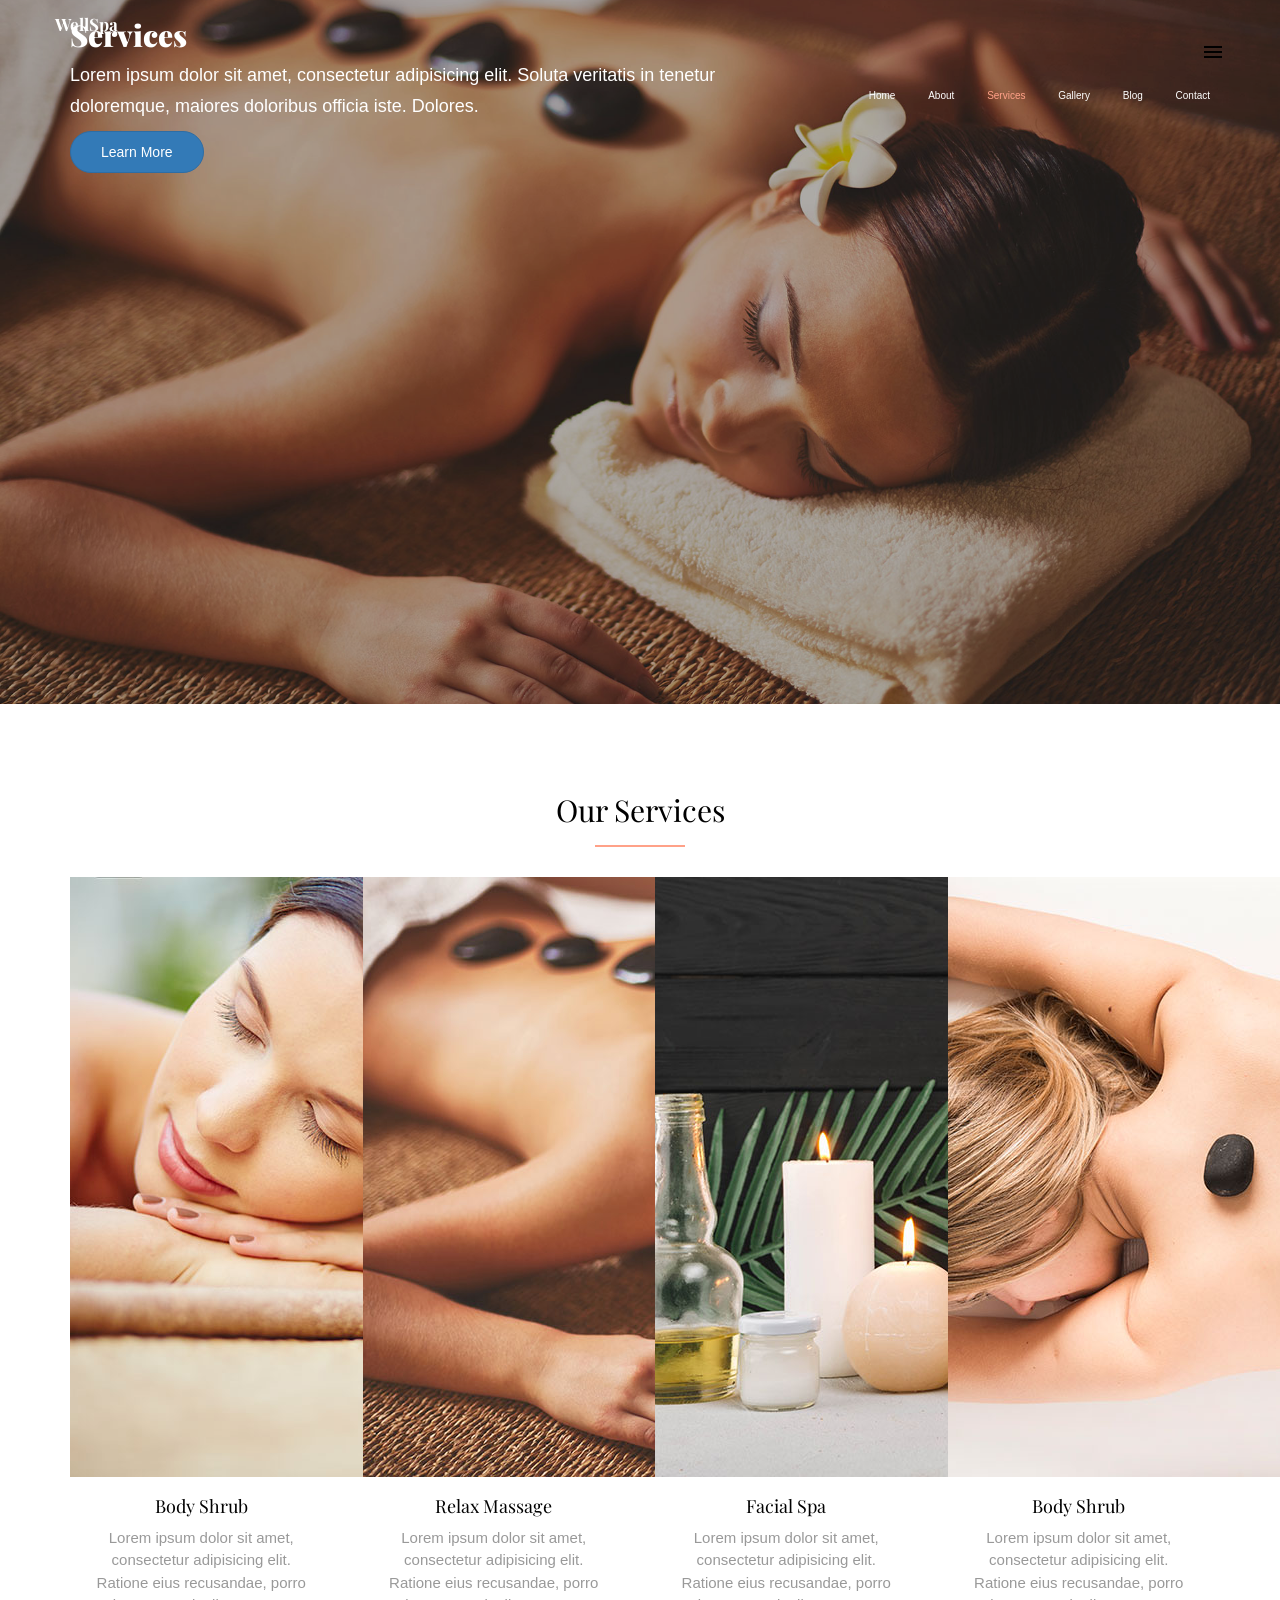
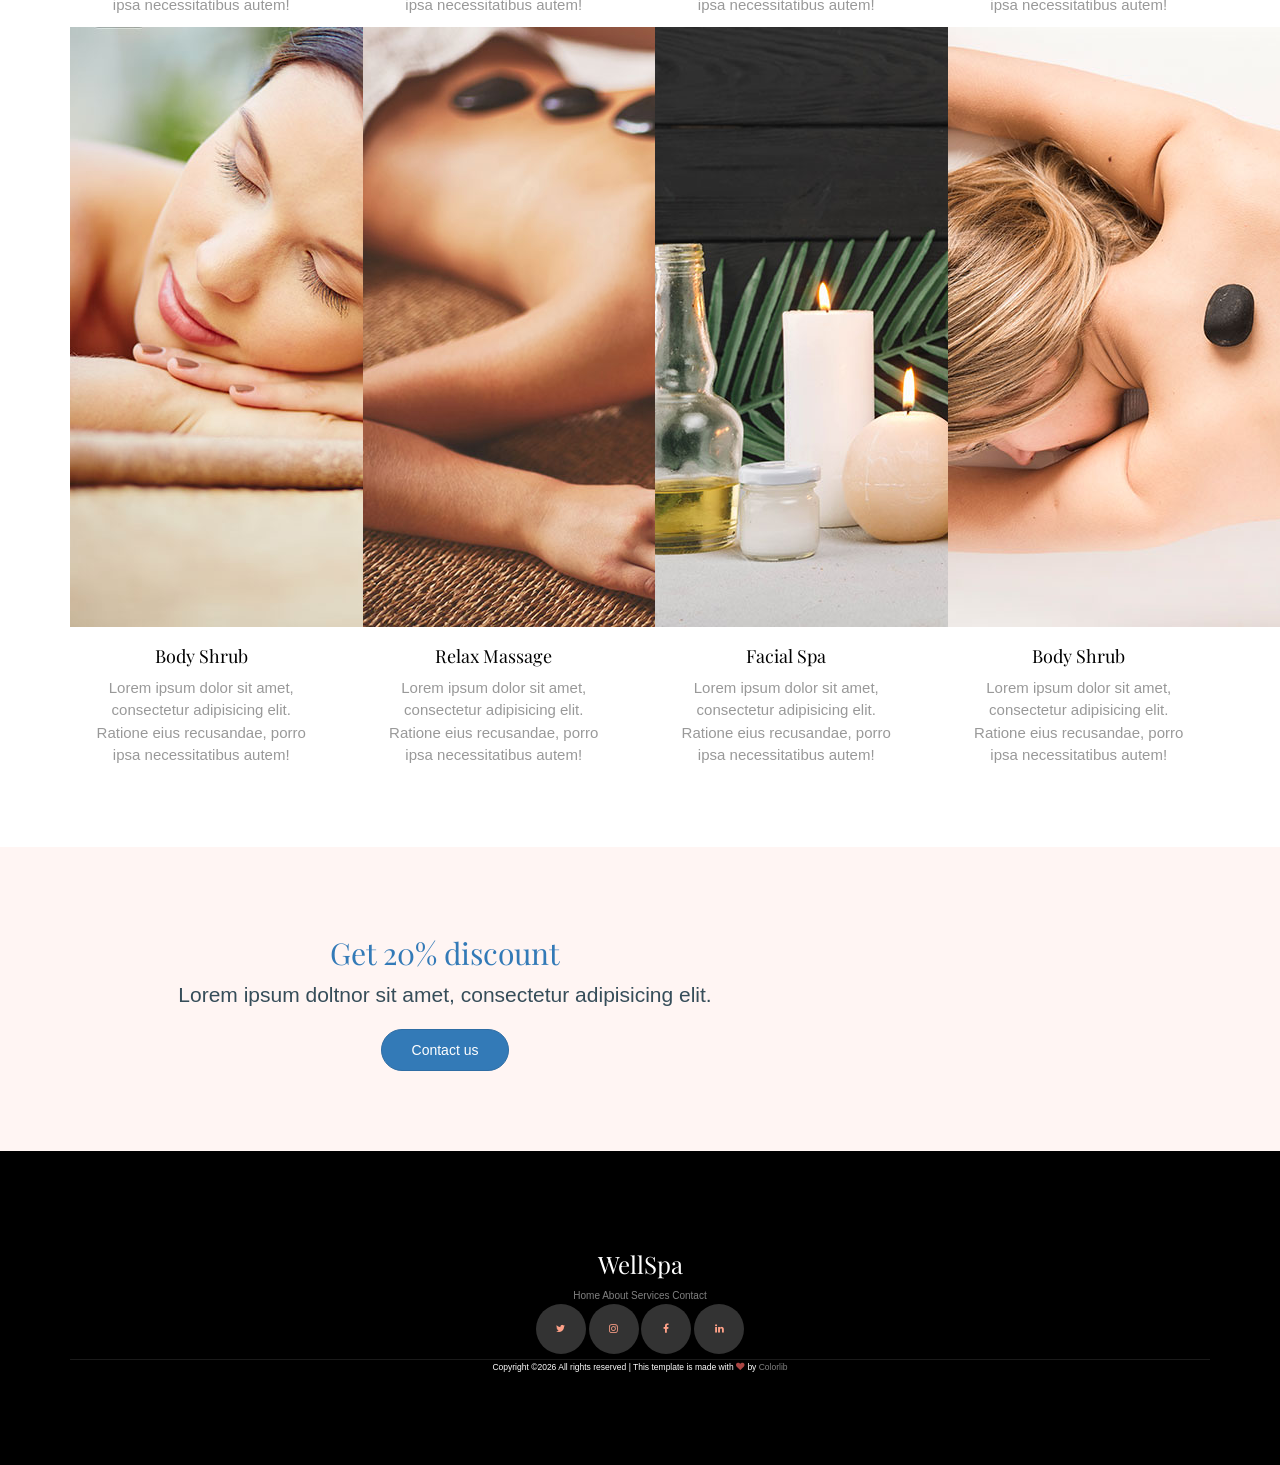
<file: FinalCapstone/Content/services.html>
<!doctype html>
<html lang="en">

  <head>
    <title>WellSpa &mdash; Website Template by Colorlib</title>
    <meta charset="utf-8">
    <meta name="viewport" content="width=device-width, initial-scale=1, shrink-to-fit=no">

    <link href="https://fonts.googleapis.com/css?family=Muli:400,700|Playfair+Display:400,900&display=swap" rel="stylesheet">

    <link rel="stylesheet" href="fonts/icomoon/style.css">

    <link rel="stylesheet" href="css/bootstrap.min.css">
    <link rel="stylesheet" href="css/bootstrap-datepicker.css">
    <link rel="stylesheet" href="css/jquery.fancybox.min.css">
    <link rel="stylesheet" href="css/owl.carousel.min.css">
    <link rel="stylesheet" href="css/owl.theme.default.min.css">
    <link rel="stylesheet" href="fonts/flaticon/font/flaticon.css">
    <link rel="stylesheet" href="css/aos.css">

    <!-- MAIN CSS -->
    <link rel="stylesheet" href="css/style.css">

  </head>

  <body data-spy="scroll" data-target=".site-navbar-target" data-offset="300">

    
    <div class="site-wrap" id="home-section">

      <div class="site-mobile-menu site-navbar-target">
        <div class="site-mobile-menu-header">
          <div class="site-mobile-menu-close mt-3">
            <span class="icon-close2 js-menu-toggle"></span>
          </div>
        </div>
        <div class="site-mobile-menu-body"></div>
      </div>



      <header class="site-navbar site-navbar-target" role="banner">

        <div class="container">
          <div class="row align-items-center position-relative">

            <div class="col-3 ">
              <div class="site-logo serif">
                <a href="index.html">WellSpa</a>
              </div>
            </div>

            <div class="col-9  text-right">
              
              <span class="d-inline-block d-lg-none"><a href="#" class="text-white site-menu-toggle js-menu-toggle py-5 text-white"><span class="icon-menu h3 text-white"></span></a></span>

              <nav class="site-navigation text-right ml-auto d-none d-lg-block" role="navigation">
                <ul class="site-menu main-menu js-clone-nav ml-auto ">
                  <li><a href="index.html" class="nav-link">Home</a></li>
                  <li><a href="about.html" class="nav-link">About</a></li>
                  <li class="active"><a href="services.html" class="nav-link">Services</a></li>
                  <li><a href="gallery.html" class="nav-link">Gallery</a></li>
                  <li><a href="blog.html" class="nav-link">Blog</a></li>
                  <li><a href="contact.html" class="nav-link">Contact</a></li>
                </ul>
              </nav>
            </div>

            
          </div>
        </div>

      </header>

    <div class="ftco-blocks-cover-1">
      <div class="site-section-cover overlay" data-stellar-background-ratio="0.5" style="background-image: url('images/hero_1.jpg')">
        <div class="container">
          <div class="row align-items-center">
            <div class="col-md-7">
              <h1 class="mb-3">Services</h1>
              <p>Lorem ipsum dolor sit amet, consectetur adipisicing elit. Soluta veritatis in tenetur doloremque, maiores doloribus officia iste. Dolores.</p>
              <p><a href="#" class="btn btn-primary">Learn More</a></p>
            </div>
          </div>
        </div>
      </div>
    </div>

    <div class="site-section">
      <div class="container">
        <div class="row">
          <div class="col-12">
            <h2 class="heading-border-bottom font-weight-bold serif text-black mb-5 text-center">Our Services</h2>
          </div>
        </div>
        <div class="row">
          <div class="col-lg-3 col-md-6 mb-5 mb-lg-5">
            <div class="service_13987">
              <a href="#" class="mb-3 d-block"><img src="images/img_1.jpg" alt="Image" class="img-fluid"></a>
              <div class="text">
                <h3 class="serif mb-3">Body Shrub</h3>
                <p>Lorem ipsum dolor sit amet, consectetur adipisicing elit. Ratione eius recusandae, porro ipsa necessitatibus autem!</p>
              </div>
            </div>
          </div>
          <div class="col-lg-3 col-md-6 mb-5 mb-lg-5">
            <div class="service_13987">
              <a href="#" class="mb-3 d-block"><img src="images/img_2.jpg" alt="Image" class="img-fluid"></a>
              <div class="text">
                <h3 class="serif mb-3">Relax Massage</h3>
                <p>Lorem ipsum dolor sit amet, consectetur adipisicing elit. Ratione eius recusandae, porro ipsa necessitatibus autem!</p>
              </div>
            </div>
          </div>
          <div class="col-lg-3 col-md-6 mb-5 mb-lg-5">
            <div class="service_13987">
              <a href="#" class="mb-3 d-block"><img src="images/img_3.jpg" alt="Image" class="img-fluid"></a>
              <div class="text">
                <h3 class="serif mb-3">Facial Spa</h3>
                <p>Lorem ipsum dolor sit amet, consectetur adipisicing elit. Ratione eius recusandae, porro ipsa necessitatibus autem!</p>
              </div>
            </div>
          </div>
          <div class="col-lg-3 col-md-6 mb-5 mb-lg-5">
            <div class="service_13987">
              <a href="#" class="mb-3 d-block"><img src="images/img_4.jpg" alt="Image" class="img-fluid"></a>
              <div class="text">
                <h3 class="serif mb-3">Body Shrub</h3>
                <p>Lorem ipsum dolor sit amet, consectetur adipisicing elit. Ratione eius recusandae, porro ipsa necessitatibus autem!</p>
              </div>
            </div>
          </div>


          <div class="col-lg-3 col-md-6 mb-5 mb-lg-5">
            <div class="service_13987">
              <a href="#" class="mb-3 d-block"><img src="images/img_1.jpg" alt="Image" class="img-fluid"></a>
              <div class="text">
                <h3 class="serif mb-3">Body Shrub</h3>
                <p>Lorem ipsum dolor sit amet, consectetur adipisicing elit. Ratione eius recusandae, porro ipsa necessitatibus autem!</p>
              </div>
            </div>
          </div>
          <div class="col-lg-3 col-md-6 mb-5 mb-lg-5">
            <div class="service_13987">
              <a href="#" class="mb-3 d-block"><img src="images/img_2.jpg" alt="Image" class="img-fluid"></a>
              <div class="text">
                <h3 class="serif mb-3">Relax Massage</h3>
                <p>Lorem ipsum dolor sit amet, consectetur adipisicing elit. Ratione eius recusandae, porro ipsa necessitatibus autem!</p>
              </div>
            </div>
          </div>
          <div class="col-lg-3 col-md-6 mb-5 mb-lg-5">
            <div class="service_13987">
              <a href="#" class="mb-3 d-block"><img src="images/img_3.jpg" alt="Image" class="img-fluid"></a>
              <div class="text">
                <h3 class="serif mb-3">Facial Spa</h3>
                <p>Lorem ipsum dolor sit amet, consectetur adipisicing elit. Ratione eius recusandae, porro ipsa necessitatibus autem!</p>
              </div>
            </div>
          </div>
          <div class="col-lg-3 col-md-6 mb-5 mb-lg-5">
            <div class="service_13987">
              <a href="#" class="mb-3 d-block"><img src="images/img_4.jpg" alt="Image" class="img-fluid"></a>
              <div class="text">
                <h3 class="serif mb-3">Body Shrub</h3>
                <p>Lorem ipsum dolor sit amet, consectetur adipisicing elit. Ratione eius recusandae, porro ipsa necessitatibus autem!</p>
              </div>
            </div>
          </div>
        </div>
      </div>
    </div>

    <div class="site-section services_294491">
      <div class="container">
        <div class="row justify-content-center">
          <div class="col-lg-8 text-center">
            <h2 class="serif text-white font-weight-bold text-primary">Get 20% discount </h2>
            <p class="lead">Lorem ipsum doltnor sit amet, consectetur adipisicing elit.</p>
            <p><a href="#" class="btn btn-primary">Contact us</a></p>
          </div>
        </div>
      </div>
    </div>

    

    

    <footer class="site-footer bg-image overlay" style="background-image: url('images/hero_1.jpg')">
      <div class="container">
        <div class="row">
          <div class="col-12 text-center mb-5">
            <h3 class="font-weight-bold serif text-white">WellSpa</h3>
          </div>
          <div class="col-12 text-center mb-5">
            <a href="#" class="">Home</a>
            <span class="mx-3"></span>
            <a href="#" class="">About</a>
            <span class="mx-3"></span>
            <a href="#" class="">Services</a>
            <span class="mx-3"></span>
            <a href="#" class="">Contact</a>
          </div>
          <div class="col-12">
            <div class="social_29128 white text-center">
              
              <a href="#"><span class="icon-twitter"></span></a>
              <a href="#"><span class="icon-instagram"></span></a>
              <a href="#"><span class="icon-facebook"></span></a>
              <a href="#"><span class="icon-linkedin"></span></a>
              
            </div>
          </div>
        </div>
        <div class="row pt-5 mt-5 text-center">
          <div class="col-md-12">
            <div class="border-top pt-5">
              <p class="small">
            <!-- Link back to Colorlib can't be removed. Template is licensed under CC BY 3.0. -->
            Copyright &copy;<script>document.write(new Date().getFullYear());</script> All rights reserved | This template is made with <i class="icon-heart text-danger" aria-hidden="true"></i> by <a href="https://colorlib.com" target="_blank" >Colorlib</a>
            <!-- Link back to Colorlib can't be removed. Template is licensed under CC BY 3.0. -->
            </p>
            </div>
          </div>

        </div>
      </div>
    </footer>

    </div>

    <script src="js/jquery-3.3.1.min.js"></script>
    <script src="js/jquery-migrate-3.0.0.js"></script>
    <script src="js/popper.min.js"></script>
    <script src="js/bootstrap.min.js"></script>
    <script src="js/owl.carousel.min.js"></script>
    <script src="js/jquery.sticky.js"></script>
    <script src="js/jquery.waypoints.min.js"></script>
    <script src="js/jquery.animateNumber.min.js"></script>
    <script src="js/jquery.fancybox.min.js"></script>
    <script src="js/jquery.stellar.min.js"></script>
    <script src="js/jquery.easing.1.3.js"></script>
    <script src="js/bootstrap-datepicker.min.js"></script>
    <script src="js/aos.js"></script>

    <script src="js/main.js"></script>

  </body>

</html>
</file>
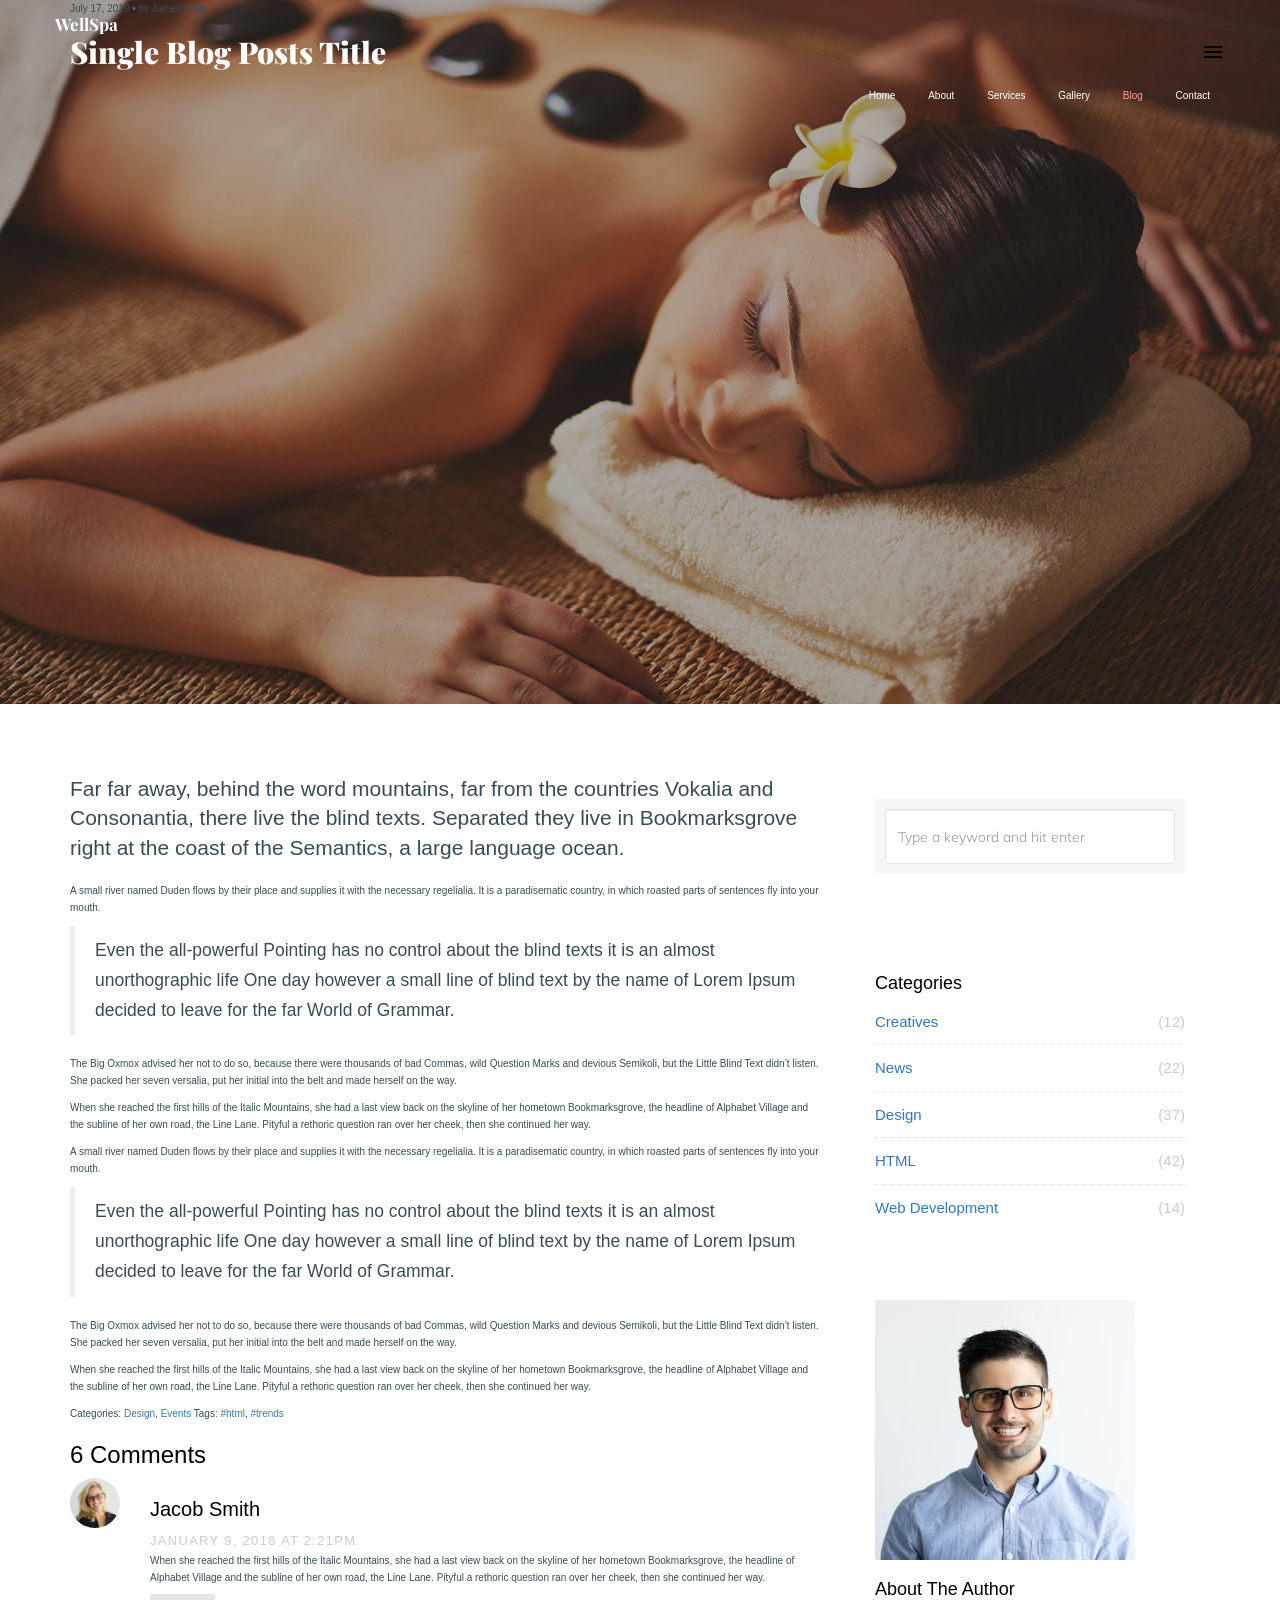
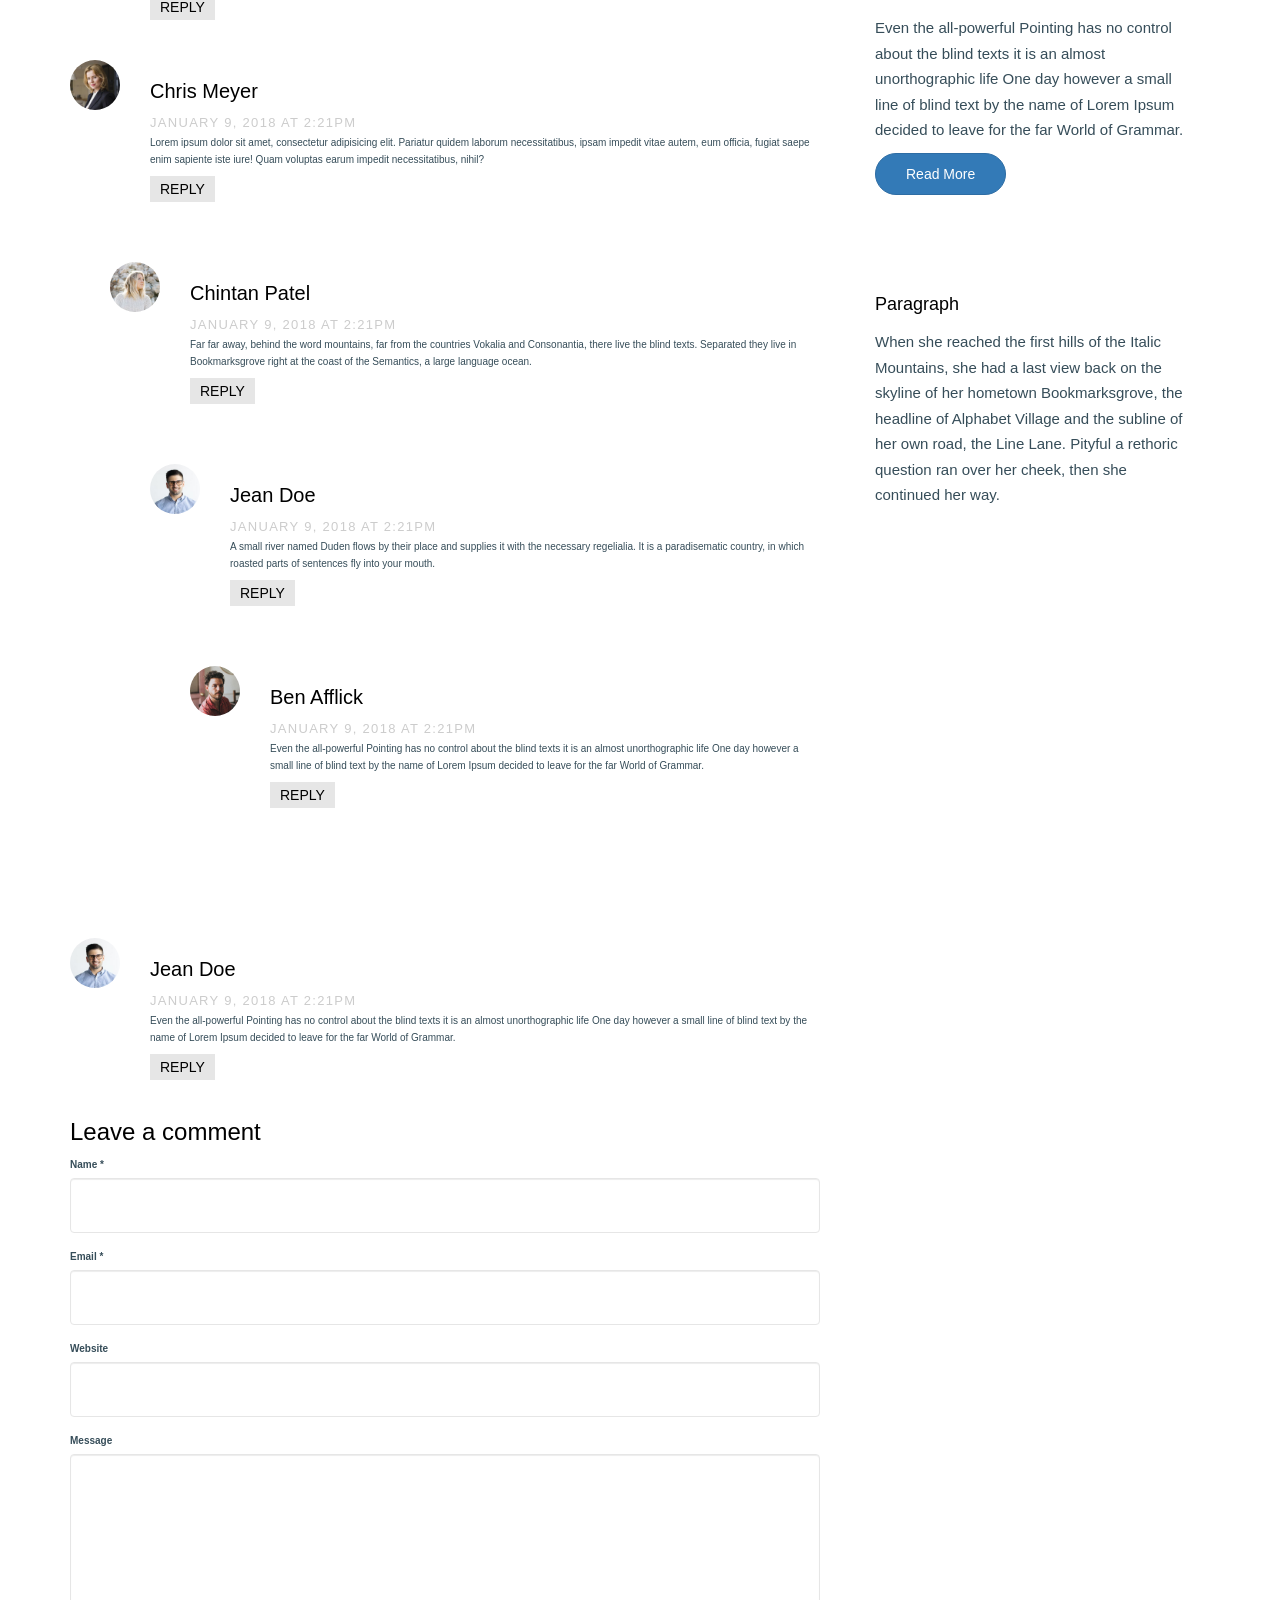
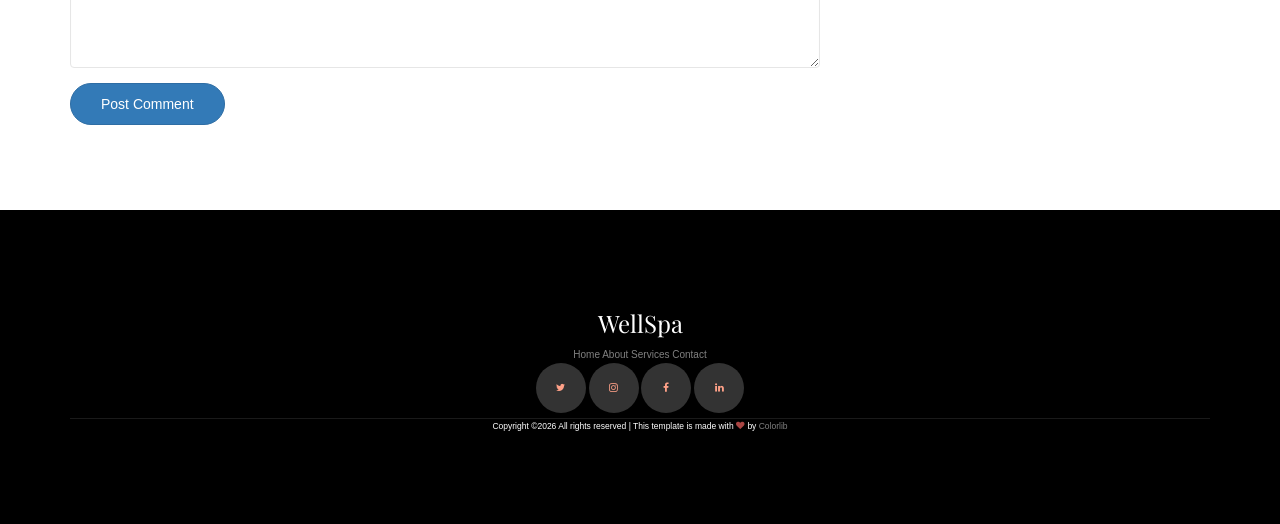
<file: FinalCapstone/Content/single.html>
<!doctype html>
<html lang="en">

  <head>
    <title>WellSpa &mdash; Website Template by Colorlib</title>
    <meta charset="utf-8">
    <meta name="viewport" content="width=device-width, initial-scale=1, shrink-to-fit=no">

    <link href="https://fonts.googleapis.com/css?family=Muli:400,700|Playfair+Display:400,900&display=swap" rel="stylesheet">

    <link rel="stylesheet" href="fonts/icomoon/style.css">

    <link rel="stylesheet" href="css/bootstrap.min.css">
    <link rel="stylesheet" href="css/bootstrap-datepicker.css">
    <link rel="stylesheet" href="css/jquery.fancybox.min.css">
    <link rel="stylesheet" href="css/owl.carousel.min.css">
    <link rel="stylesheet" href="css/owl.theme.default.min.css">
    <link rel="stylesheet" href="fonts/flaticon/font/flaticon.css">
    <link rel="stylesheet" href="css/aos.css">

    <!-- MAIN CSS -->
    <link rel="stylesheet" href="css/style.css">

  </head>

  <body data-spy="scroll" data-target=".site-navbar-target" data-offset="300">

    
    <div class="site-wrap" id="home-section">

      <div class="site-mobile-menu site-navbar-target">
        <div class="site-mobile-menu-header">
          <div class="site-mobile-menu-close mt-3">
            <span class="icon-close2 js-menu-toggle"></span>
          </div>
        </div>
        <div class="site-mobile-menu-body"></div>
      </div>



      <header class="site-navbar site-navbar-target" role="banner">

        <div class="container">
          <div class="row align-items-center position-relative">

            <div class="col-3 ">
              <div class="site-logo serif">
                <a href="index.html">WellSpa</a>
              </div>
            </div>

            <div class="col-9  text-right">
              
              <span class="d-inline-block d-lg-none"><a href="#" class="text-white site-menu-toggle js-menu-toggle py-5 text-white"><span class="icon-menu h3 text-white"></span></a></span>

              <nav class="site-navigation text-right ml-auto d-none d-lg-block" role="navigation">
                <ul class="site-menu main-menu js-clone-nav ml-auto ">
                  <li><a href="index.html" class="nav-link">Home</a></li>
                  <li><a href="about.html" class="nav-link">About</a></li>
                  <li><a href="services.html" class="nav-link">Services</a></li>
                  <li><a href="gallery.html" class="nav-link">Gallery</a></li>
                  <li class="active"><a href="blog.html" class="nav-link">Blog</a></li>
                  <li><a href="contact.html" class="nav-link">Contact</a></li>
                </ul>
              </nav>
            </div>

            
          </div>
        </div>

      </header>

    <div class="ftco-blocks-cover-1">
      <div class="site-section-cover overlay" data-stellar-background-ratio="0.5" style="background-image: url('images/hero_1.jpg')">
        <div class="container">
          <div class="row align-items-center">
            <div class="col-md-7">
              <span class="d-block mb-3 text-white" data-aos="fade-up">July 17, 2019 <span class="mx-2 text-primary">&bullet;</span> by James Miller</span>
                <h1 class="mb-4" data-aos="fade-up" data-aos-delay="100">Single Blog Posts Title</h1>
            </div>
          </div>
        </div>
      </div>
    </div>

    <div class="site-section">
      <div class="container">
        <div class="row">
          <div class="col-md-8 blog-content">
            <p class="lead">Far far away, behind the word mountains, far from the countries Vokalia and Consonantia, there live the blind texts. Separated they live in Bookmarksgrove right at the coast of the Semantics, a large language ocean.</p>
            <p>A small river named Duden flows by their place and supplies it with the necessary regelialia. It is a paradisematic country, in which roasted parts of sentences fly into your mouth.</p>

            <blockquote><p>Even the all-powerful Pointing has no control about the blind texts it is an almost unorthographic life One day however a small line of blind text by the name of Lorem Ipsum decided to leave for the far World of Grammar.</p></blockquote>

            <p>The Big Oxmox advised her not to do so, because there were thousands of bad Commas, wild Question Marks and devious Semikoli, but the Little Blind Text didn’t listen. She packed her seven versalia, put her initial into the belt and made herself on the way.</p>

            <p>When she reached the first hills of the Italic Mountains, she had a last view back on the skyline of her hometown Bookmarksgrove, the headline of Alphabet Village and the subline of her own road, the Line Lane. Pityful a rethoric question ran over her cheek, then she continued her way.</p>

            <p>A small river named Duden flows by their place and supplies it with the necessary regelialia. It is a paradisematic country, in which roasted parts of sentences fly into your mouth.</p>

            <blockquote><p>Even the all-powerful Pointing has no control about the blind texts it is an almost unorthographic life One day however a small line of blind text by the name of Lorem Ipsum decided to leave for the far World of Grammar.</p></blockquote>

            <p>The Big Oxmox advised her not to do so, because there were thousands of bad Commas, wild Question Marks and devious Semikoli, but the Little Blind Text didn’t listen. She packed her seven versalia, put her initial into the belt and made herself on the way.</p>
            
            <p>When she reached the first hills of the Italic Mountains, she had a last view back on the skyline of her hometown Bookmarksgrove, the headline of Alphabet Village and the subline of her own road, the Line Lane. Pityful a rethoric question ran over her cheek, then she continued her way.</p>


            <div class="pt-5">
              <p>Categories:  <a href="#">Design</a>, <a href="#">Events</a>  Tags: <a href="#">#html</a>, <a href="#">#trends</a></p>
            </div>


            <div class="pt-5">
              <h3 class="mb-5">6 Comments</h3>
              <ul class="comment-list">
                <li class="comment">
                  <div class="vcard bio">
                    <img src="images/person_2.jpg" alt="Free Website Template by Free-Template.co">
                  </div>
                  <div class="comment-body">
                    <h3>Jacob Smith</h3>
                    <div class="meta">January 9, 2018 at 2:21pm</div>
                    <p>When she reached the first hills of the Italic Mountains, she had a last view back on the skyline of her hometown Bookmarksgrove, the headline of Alphabet Village and the subline of her own road, the Line Lane. Pityful a rethoric question ran over her cheek, then she continued her way.</p>
                    <p><a href="#" class="reply">Reply</a></p>
                  </div>
                </li>

                <li class="comment">
                  <div class="vcard bio">
                    <img src="images/person_3.jpg" alt="Free Website Template by Free-Template.co">
                  </div>
                  <div class="comment-body">
                    <h3>Chris Meyer</h3>
                    <div class="meta">January 9, 2018 at 2:21pm</div>
                    <p>Lorem ipsum dolor sit amet, consectetur adipisicing elit. Pariatur quidem laborum necessitatibus, ipsam impedit vitae autem, eum officia, fugiat saepe enim sapiente iste iure! Quam voluptas earum impedit necessitatibus, nihil?</p>
                    <p><a href="#" class="reply">Reply</a></p>
                  </div>

                  <ul class="children">
                    <li class="comment">
                      <div class="vcard bio">
                        <img src="images/person_5.jpg" alt="Free Website Template by Free-Template.co">
                      </div>
                      <div class="comment-body">
                        <h3>Chintan Patel</h3>
                        <div class="meta">January 9, 2018 at 2:21pm</div>
                        <p>Far far away, behind the word mountains, far from the countries Vokalia and Consonantia, there live the blind texts. Separated they live in Bookmarksgrove right at the coast of the Semantics, a large language ocean.</p>
                        <p><a href="#" class="reply">Reply</a></p>
                      </div>


                      <ul class="children">
                        <li class="comment">
                          <div class="vcard bio">
                            <img src="images/person_1.jpg" alt="Free Website Template by Free-Template.co">
                          </div>
                          <div class="comment-body">
                            <h3>Jean Doe</h3>
                            <div class="meta">January 9, 2018 at 2:21pm</div>
                            <p>A small river named Duden flows by their place and supplies it with the necessary regelialia. It is a paradisematic country, in which roasted parts of sentences fly into your mouth.</p>
                            <p><a href="#" class="reply">Reply</a></p>
                          </div>

                            <ul class="children">
                              <li class="comment">
                                <div class="vcard bio">
                                  <img src="images/person_4.jpg" alt="Free Website Template by Free-Template.co">
                                </div>
                                <div class="comment-body">
                                  <h3>Ben Afflick</h3>
                                  <div class="meta">January 9, 2018 at 2:21pm</div>
                                  <p>Even the all-powerful Pointing has no control about the blind texts it is an almost unorthographic life One day however a small line of blind text by the name of Lorem Ipsum decided to leave for the far World of Grammar.</p>
                                  <p><a href="#" class="reply">Reply</a></p>
                                </div>
                              </li>
                            </ul>
                        </li>
                      </ul>
                    </li>
                  </ul>
                </li>

                <li class="comment">
                  <div class="vcard bio">
                    <img src="images/person_1.jpg" alt="Free Website Template by Free-Template.co">
                  </div>
                  <div class="comment-body">
                    <h3>Jean Doe</h3>
                    <div class="meta">January 9, 2018 at 2:21pm</div>
                    <p>Even the all-powerful Pointing has no control about the blind texts it is an almost unorthographic life One day however a small line of blind text by the name of Lorem Ipsum decided to leave for the far World of Grammar.</p>
                    <p><a href="#" class="reply">Reply</a></p>
                  </div>
                </li>
              </ul>
              <!-- END comment-list -->
              
              <div class="comment-form-wrap pt-5">
                <h3 class="mb-5">Leave a comment</h3>
                <form action="#" class="">
                  <div class="form-group">
                    <label for="name">Name *</label>
                    <input type="text" class="form-control" id="name">
                  </div>
                  <div class="form-group">
                    <label for="email">Email *</label>
                    <input type="email" class="form-control" id="email">
                  </div>
                  <div class="form-group">
                    <label for="website">Website</label>
                    <input type="url" class="form-control" id="website">
                  </div>

                  <div class="form-group">
                    <label for="message">Message</label>
                    <textarea name="" id="message" cols="30" rows="10" class="form-control"></textarea>
                  </div>
                  <div class="form-group">
                    <input type="submit" value="Post Comment" class="btn btn-primary btn-md text-white">
                  </div>

                </form>
              </div>
            </div>

          </div>
          <div class="col-md-4 sidebar">
            <div class="sidebar-box">
              <form action="#" class="search-form">
                <div class="form-group">
                  <span class="icon fa fa-search"></span>
                  <input type="text" class="form-control" placeholder="Type a keyword and hit enter">
                </div>
              </form>
            </div>
            <div class="sidebar-box">
              <div class="categories">
                <h3>Categories</h3>
                <li><a href="#">Creatives <span>(12)</span></a></li>
                <li><a href="#">News <span>(22)</span></a></li>
                <li><a href="#">Design <span>(37)</span></a></li>
                <li><a href="#">HTML <span>(42)</span></a></li>
                <li><a href="#">Web Development <span>(14)</span></a></li>
              </div>
            </div>
            <div class="sidebar-box">
              <img src="images/person_1.jpg" alt="Free Website Template by Free-Template.co" class="img-fluid mb-4 w-50 rounded-circle">
              <h3 class="text-black">About The Author</h3>
              <p>Even the all-powerful Pointing has no control about the blind texts it is an almost unorthographic life One day however a small line of blind text by the name of Lorem Ipsum decided to leave for the far World of Grammar.</p>
              <p><a href="#" class="btn btn-primary btn-md text-white">Read More</a></p>
            </div>

            <div class="sidebar-box">
              <h3 class="text-black">Paragraph</h3>
              <p>When she reached the first hills of the Italic Mountains, she had a last view back on the skyline of her hometown Bookmarksgrove, the headline of Alphabet Village and the subline of her own road, the Line Lane. Pityful a rethoric question ran over her cheek, then she continued her way.</p>
            </div>
          </div>
        </div>
      </div>
    </div>

    

    

    <footer class="site-footer bg-image overlay" style="background-image: url('images/hero_1.jpg')">
      <div class="container">
        <div class="row">
          <div class="col-12 text-center mb-5">
            <h3 class="font-weight-bold serif text-white">WellSpa</h3>
          </div>
          <div class="col-12 text-center mb-5">
            <a href="#" class="">Home</a>
            <span class="mx-3"></span>
            <a href="#" class="">About</a>
            <span class="mx-3"></span>
            <a href="#" class="">Services</a>
            <span class="mx-3"></span>
            <a href="#" class="">Contact</a>
          </div>
          <div class="col-12">
            <div class="social_29128 white text-center">
              
              <a href="#"><span class="icon-twitter"></span></a>
              <a href="#"><span class="icon-instagram"></span></a>
              <a href="#"><span class="icon-facebook"></span></a>
              <a href="#"><span class="icon-linkedin"></span></a>
              
            </div>
          </div>
        </div>
        <div class="row pt-5 mt-5 text-center">
          <div class="col-md-12">
            <div class="border-top pt-5">
              <p class="small">
            <!-- Link back to Colorlib can't be removed. Template is licensed under CC BY 3.0. -->
            Copyright &copy;<script>document.write(new Date().getFullYear());</script> All rights reserved | This template is made with <i class="icon-heart text-danger" aria-hidden="true"></i> by <a href="https://colorlib.com" target="_blank" >Colorlib</a>
            <!-- Link back to Colorlib can't be removed. Template is licensed under CC BY 3.0. -->
            </p>
            </div>
          </div>

        </div>
      </div>
    </footer>

    </div>

    <script src="js/jquery-3.3.1.min.js"></script>
    <script src="js/jquery-migrate-3.0.0.js"></script>
    <script src="js/popper.min.js"></script>
    <script src="js/bootstrap.min.js"></script>
    <script src="js/owl.carousel.min.js"></script>
    <script src="js/jquery.sticky.js"></script>
    <script src="js/jquery.waypoints.min.js"></script>
    <script src="js/jquery.animateNumber.min.js"></script>
    <script src="js/jquery.fancybox.min.js"></script>
    <script src="js/jquery.stellar.min.js"></script>
    <script src="js/jquery.easing.1.3.js"></script>
    <script src="js/bootstrap-datepicker.min.js"></script>
    <script src="js/aos.js"></script>

    <script src="js/main.js"></script>

  </body>

</html>
</file>
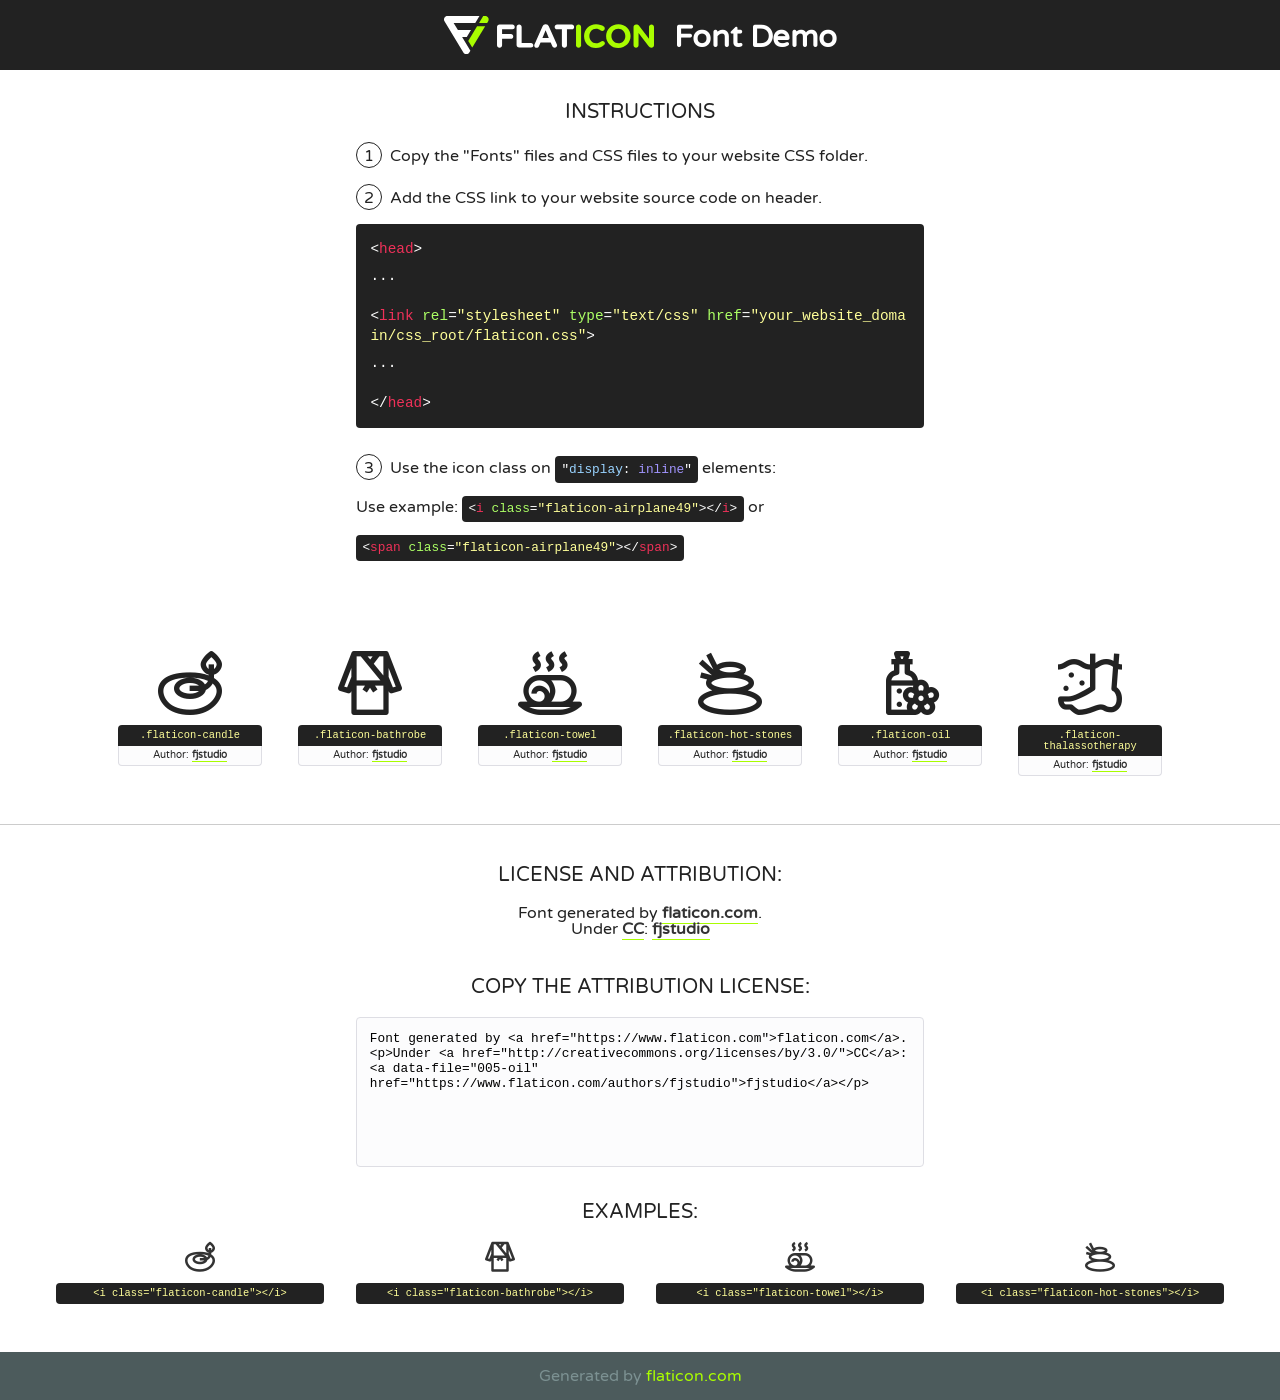
<file: FinalCapstone/Content/fonts/flaticon/font/flaticon.html>
<!DOCTYPE html>
<!--
  Flaticon icon font: Flaticon
  Creation date: 05/09/2019 04:15
-->
<html>
<!DOCTYPE html>
<html>

<head>
    <title>Flaticon WebFont</title>
    <link href="http://fonts.googleapis.com/css?family=Varela+Round" rel="stylesheet" type="text/css" />
    <link rel="stylesheet" type="text/css" href="flaticon.css">
    <meta charset="UTF-8">
    <style>
    html, body, div, span, applet, object, iframe,
    h1, h2, h3, h4, h5, h6, p, blockquote, pre,
    a, abbr, acronym, address, big, cite, code,
    del, dfn, em, img, ins, kbd, q, s, samp,
    small, strike, strong, sub, sup, tt, var,
    b, u, i, center,
    dl, dt, dd, ol, ul, li,
    fieldset, form, label, legend,
    table, caption, tbody, tfoot, thead, tr, th, td,
    article, aside, canvas, details, embed, 
    figure, figcaption, footer, header, hgroup, 
    menu, nav, output, ruby, section, summary,
    time, mark, audio, video {
        margin: 0;
        padding: 0;
        border: 0;
        font-size: 100%;
        font: inherit;
        vertical-align: baseline;
    }
    /* HTML5 display-role reset for older browsers */
    article, aside, details, figcaption, figure, 
    footer, header, hgroup, menu, nav, section {
        display: block;
    }
    body {
        line-height: 1;
    }
    ol, ul {
        list-style: none;
    }
    blockquote, q {
        quotes: none;
    }
    blockquote:before, blockquote:after,
    q:before, q:after {
        content: '';
        content: none;
    }
    table {
        border-collapse: collapse;
        border-spacing: 0;
    }
    body {
        font-family: 'Varela Round', Helvetica, Arial, sans-serif;
        font-size: 16px;
        color: #222;
    }
    a {
        color: #333;
        border-bottom: 1px solid #a9fd00;
        font-weight: bold;
        text-decoration: none;
    }
    * {
        -moz-box-sizing: border-box;
        -webkit-box-sizing: border-box;
        box-sizing: border-box;
        margin: 0;
        padding: 0;
    }
    [class^="flaticon-"]:before, [class*=" flaticon-"]:before, [class^="flaticon-"]:after, [class*=" flaticon-"]:after {
        font-family: Flaticon;
        font-size: 30px;
        font-style: normal;
        margin-left: 20px;
        color: #333;
    }
    .wrapper {
        max-width: 600px;
        margin: auto;
        padding: 0 1em;
    }
    .title {
        font-size: 1.25em;
        text-align: center;
        margin-bottom: 1em;
        text-transform: uppercase;
    }
    header {
        text-align: center;
        background-color: #222;
        color: #fff;
        padding: 1em;
    }
    header .logo {
        width: 210px;
        height: 38px;
        display: inline-block;
        vertical-align: middle;
        margin-right: 1em;
        border: none;
    }
    header strong {
        font-size: 1.95em;
        font-weight: bold;
        vertical-align: middle;
        margin-top: 5px;
        display: inline-block;
    }
    .demo {
        margin: 2em auto;
        line-height: 1.25em;
    }
    .demo ul li {
        margin-bottom: 1em;
    }
    .demo ul li .num {
        color: #222;
        border-radius: 20px;
        display: inline-block;
        width: 26px;
        padding: 3px;
        height: 26px;
        text-align: center;
        margin-right: 0.5em;
        border: 1px solid #222;
    }
    .demo ul li code {
        background-color: #222;
        border-radius: 4px;
        padding: 0.25em 0.5em;
        display: inline-block;
        color: #fff;
        font-family: Consolas,Monaco,Lucida Console,Liberation Mono,DejaVu Sans Mono,Bitstream Vera Sans Mono,Courier New, monospace;
        font-weight: lighter;
        margin-top: 1em;
        font-size: 0.8em;
        word-break: break-all;
    }
    .demo ul li code.big {
        padding: 1em;
        font-size: 0.9em;
    }
    .demo ul li code .red {
        color: #EF3159;
    }
    .demo ul li code .green {
        color: #ACFF65;
    }
    .demo ul li code .yellow {
        color: #FFFF99;
    }
    .demo ul li code .blue {
        color: #99D3FF;
    }
    .demo ul li code .purple {
        color: #A295FF;
    }
    .demo ul li code .dots {
        margin-top: 0.5em;
        display: block;
    }
    #glyphs {
        border-bottom: 1px solid #ccc;
        padding: 2em 0;
        text-align: center;
    }
    .glyph {
        display: inline-block;
        width: 9em;
        margin: 1em;
        text-align: center;
        vertical-align: top;
        background: #FFF;
    }
    .glyph .glyph-icon {
        padding: 10px;
        display: block;
        font-family:"Flaticon";
        font-size: 64px;
        line-height: 1;
    }
    .glyph .glyph-icon:before {
        font-size: 64px;
        color: #222;
        margin-left: 0;
    }
    .class-name {
        font-size: 0.65em;
        background-color: #222;
        color: #fff;
        border-radius: 4px 4px 0 0;
        padding: 0.5em;
        color: #FFFF99;
        font-family: Consolas,Monaco,Lucida Console,Liberation Mono,DejaVu Sans Mono,Bitstream Vera Sans Mono,Courier New, monospace;
    }
    .author-name {
        font-size: 0.6em;
        background-color: #fcfcfd;
        border: 1px solid #DEDEE4;
        border-top: 0;
        border-radius: 0 0 4px 4px;
        padding: 0.5em;
    }
    .class-name:last-child {
        font-size: 10px;
        color:#888;
    }
    .class-name:last-child a {
        font-size: 10px;
        color:#555;
    }
    .class-name:last-child a:hover {
        color:#a9fd00;
    }
    .glyph > input {
        display: block;
        width: 100px;
        margin: 5px auto;
        text-align: center;
        font-size: 12px;
        cursor: text;
    }
    .glyph > input.icon-input {
        font-family:"Flaticon";
        font-size: 16px;
        margin-bottom: 10px;
    }
    .attribution .title {
        margin-top: 2em;
    }
    .attribution textarea {
        background-color: #fcfcfd;
        padding: 1em;
        border: none;
        box-shadow: none;
        border: 1px solid #DEDEE4;
        border-radius: 4px;
        resize: none;
        width: 100%;
        height: 150px;
        font-size: 0.8em;
        font-family: Consolas,Monaco,Lucida Console,Liberation Mono,DejaVu Sans Mono,Bitstream Vera Sans Mono,Courier New, monospace;
        -webkit-appearance: none;
    }
    .iconsuse {
        margin: 2em auto;
        text-align: center;
        max-width: 1200px;
    }
    .iconsuse:after {
        content: '';
        display: table;
        clear: both;
    }
    .iconsuse .image {
        float: left;
        width: 25%;
        padding: 0 1em;
    }
    .iconsuse .image p {
        margin-bottom: 1em;
    }
    .iconsuse .image span {
        display: block;
        font-size: 0.65em;
        background-color: #222;
        color: #fff;
        border-radius: 4px;
        padding: 0.5em;
        color: #FFFF99;
        margin-top: 1em;
        font-family: Consolas,Monaco,Lucida Console,Liberation Mono,DejaVu Sans Mono,Bitstream Vera Sans Mono,Courier New, monospace;
    }
    #footer {
        text-align: center;
        background-color: #4C5B5C;
        color: #7c9192;
        padding: 1em;
    }
    #footer a {
        border: none;
        color: #a9fd00;
        font-weight: normal;
    }
    @media (max-width: 960px) {
        .iconsuse .image {
            width: 50%;
        }
    }
    @media (max-width: 560px) {
        .iconsuse .image {
            width: 100%;
        }
    }
    </style>
</head>

<body class="characters-off">

    <header>
        <a href="https://www.flaticon.com" target="_blank" class="logo">
            <svg version="1.1" xmlns="http://www.w3.org/2000/svg" xmlns:xlink="http://www.w3.org/1999/xlink" xmlns:a="http://ns.adobe.com/AdobeSVGViewerExtensions/3.0/" viewBox="0 0 560.875 102.036" enable-background="new 0 0 560.875 102.036" xml:space="preserve">
                <defs>
                </defs>
                <g>
                    <g class="letters">
                        <path fill="#ffffff" d="M141.596,29.675c0-3.777,2.985-6.767,6.764-6.767h34.438c3.426,0,6.15,2.728,6.15,6.15
                        c0,3.43-2.724,6.149-6.15,6.149h-27.674v13.091h23.719c3.429,0,6.151,2.724,6.151,6.15c0,3.43-2.723,6.149-6.151,6.149h-23.719
                        v17.574c0,3.773-2.986,6.761-6.764,6.761c-3.779,0-6.764-2.989-6.764-6.761V29.675z"></path>
                        <path fill="#ffffff" d="M193.844,29.149c0-3.781,2.985-6.767,6.764-6.767c3.776,0,6.763,2.985,6.763,6.767v42.957h25.039
                        c3.426,0,6.149,2.726,6.149,6.153c0,3.425-2.723,6.15-6.149,6.15h-31.802c-3.779,0-6.764-2.986-6.764-6.768V29.149z"></path>
                        <path fill="#ffffff" d="M241.891,75.71l21.438-48.407c1.492-3.341,4.215-5.357,7.906-5.357h0.792
                        c3.686,0,6.323,2.017,7.815,5.357l21.439,48.407c0.436,0.967,0.701,1.845,0.701,2.723c0,3.602-2.809,6.501-6.414,6.501
                        c-3.161,0-5.269-1.845-6.499-4.655l-4.132-9.661h-27.059l-4.301,10.102c-1.144,2.631-3.426,4.214-6.237,4.214
                        c-3.517,0-6.24-2.81-6.24-6.325C241.1,77.64,241.451,76.677,241.891,75.71z M279.932,58.666l-8.521-20.297l-8.526,20.297H279.932
                        z"></path>
                        <path fill="#ffffff" d="M314.864,35.387H301.86c-3.429,0-6.239-2.813-6.239-6.238c0-3.429,2.811-6.24,6.239-6.24h39.533
                        c3.426,0,6.237,2.811,6.237,6.24c0,3.425-2.811,6.238-6.237,6.238h-13.001v42.785c0,3.773-2.99,6.761-6.764,6.761
                        c-3.779,0-6.764-2.989-6.764-6.761V35.387z"></path>
                        <path fill="#A9FD00" d="M352.615,29.149c0-3.781,2.985-6.767,6.767-6.767c3.774,0,6.761,2.985,6.761,6.767v49.024
                        c0,3.773-2.987,6.761-6.761,6.761c-3.781,0-6.767-2.989-6.767-6.761V29.149z"></path>
                        <path fill="#A9FD00" d="M374.132,53.836v-0.179c0-17.481,13.178-31.801,32.065-31.801c9.22,0,15.459,2.458,20.557,6.238
                        c1.402,1.054,2.637,2.985,2.637,5.357c0,3.692-2.985,6.59-6.681,6.59c-1.845,0-3.071-0.702-4.044-1.319
                        c-3.776-2.813-7.729-4.393-12.562-4.393c-10.364,0-17.831,8.611-17.831,19.154v0.173c0,10.542,7.291,19.329,17.831,19.329
                        c5.715,0,9.492-1.756,13.359-4.834c1.049-0.874,2.458-1.491,4.039-1.491c3.429,0,6.325,2.813,6.325,6.236
                        c0,2.106-1.056,3.78-2.282,4.834c-5.539,4.834-12.036,7.733-21.878,7.733C387.572,85.464,374.132,71.493,374.132,53.836z"></path>
                        <path fill="#A9FD00" d="M433.009,53.836v-0.179c0-17.481,13.79-31.801,32.766-31.801c18.981,0,32.592,14.143,32.592,31.628v0.173
                        c0,17.483-13.785,31.807-32.769,31.807C446.625,85.464,433.009,71.32,433.009,53.836z M484.224,53.836v-0.179
                        c0-10.539-7.725-19.326-18.626-19.326c-10.893,0-18.449,8.611-18.449,19.154v0.173c0,10.542,7.73,19.329,18.626,19.329
                        C476.676,72.986,484.224,64.378,484.224,53.836z"></path>
                        <path fill="#A9FD00" d="M506.233,29.321c0-3.774,2.99-6.763,6.767-6.763h1.401c3.252,0,5.183,1.583,7.029,3.953l26.093,34.265
                        V29.059c0-3.692,2.99-6.677,6.681-6.677c3.683,0,6.671,2.985,6.671,6.677v48.934c0,3.78-2.987,6.765-6.764,6.765h-0.436
                        c-3.257,0-5.188-1.581-7.034-3.953l-27.056-35.492v32.944c0,3.687-2.985,6.676-6.678,6.676c-3.683,0-6.673-2.989-6.673-6.676
                        V29.321z"></path>
                    </g>
                    <g class="insignia">
                        <path fill="#ffffff" d="M48.372,56.137h12.517l11.156-18.537H37.186L25.688,18.539h57.825L94.668,0H9.271
                        C5.925,0,2.842,1.801,1.198,4.716c-1.644,2.907-1.593,6.482,0.134,9.343l50.38,83.501c1.678,2.781,4.689,4.476,7.938,4.476
                        c3.246,0,6.257-1.695,7.935-4.476l2.898-4.804L48.372,56.137z"></path>
                        <g class="i">
                            <path fill="#A9FD00" d="M93.575,18.539h0.031v0.004l21.652,0.004l2.705-4.488c1.727-2.861,1.778-6.436,0.133-9.343
                            C116.454,1.801,113.371,0,110.026,0h-5.294L93.575,18.539z"></path>
                            <polygon fill="#A9FD00" points="88.291,27.356 64.725,66.486 75.519,84.404 109.942,27.356"></polygon>
                        </g>
                    </g>
                </g>
            </svg>
        </a>
        <strong>Font Demo</strong>
    </header>


    <section class="demo wrapper">

        <p class="title">Instructions</p>

        <ul>
            <li>
                <span class="num">1</span>Copy the "Fonts" files and CSS files to your website CSS folder.
            </li>
            <li>
                <span class="num">2</span>Add the CSS link to your website source code on header.
                <code class="big">
                    &lt;<span class="red">head</span>&gt;
                    <br/><span class="dots">...</span>
                    <br/>&lt;<span class="red">link</span> <span class="green">rel</span>=<span class="yellow">"stylesheet"</span> <span class="green">type</span>=<span class="yellow">"text/css"</span> <span class="green">href</span>=<span class="yellow">"your_website_domain/css_root/flaticon.css"</span>&gt;
                    <br/><span class="dots">...</span>
                    <br/>&lt;/<span class="red">head</span>&gt;
                </code>
            </li>

            <li>
                <p>
                    <span class="num">3</span>Use the icon class on <code>"<span class="blue">display</span>:<span class="purple"> inline</span>"</code> elements:
                    <br />
                    Use example: <code>&lt;<span class="red">i</span> <span class="green">class</span>=<span class="yellow">&quot;flaticon-airplane49&quot;</span>&gt;&lt;/<span class="red">i</span>&gt;</code> or <code>&lt;<span class="red">span</span> <span class="green">class</span>=<span class="yellow">&quot;flaticon-airplane49&quot;</span>&gt;&lt;/<span class="red">span</span>&gt;</code>
            </li>
        </ul>

    </section>




   <section id="glyphs">          
    
      
        <div class="glyph"><div class="glyph-icon flaticon-candle"></div>
            <div class="class-name">.flaticon-candle</div>
            <div class="author-name">Author: <a data-file="001-candle" href="https://www.flaticon.com/authors/fjstudio">fjstudio</a> </div> 
        </div>        
        
        <div class="glyph"><div class="glyph-icon flaticon-bathrobe"></div>
            <div class="class-name">.flaticon-bathrobe</div>
            <div class="author-name">Author: <a data-file="002-bathrobe" href="https://www.flaticon.com/authors/fjstudio">fjstudio</a> </div> 
        </div>        
        
        <div class="glyph"><div class="glyph-icon flaticon-towel"></div>
            <div class="class-name">.flaticon-towel</div>
            <div class="author-name">Author: <a data-file="003-towel" href="https://www.flaticon.com/authors/fjstudio">fjstudio</a> </div> 
        </div>        
        
        <div class="glyph"><div class="glyph-icon flaticon-hot-stones"></div>
            <div class="class-name">.flaticon-hot-stones</div>
            <div class="author-name">Author: <a data-file="004-hot-stones" href="https://www.flaticon.com/authors/fjstudio">fjstudio</a> </div> 
        </div>        
        
        <div class="glyph"><div class="glyph-icon flaticon-oil"></div>
            <div class="class-name">.flaticon-oil</div>
            <div class="author-name">Author: <a data-file="005-oil" href="https://www.flaticon.com/authors/fjstudio">fjstudio</a> </div> 
        </div>        
        
        <div class="glyph"><div class="glyph-icon flaticon-thalassotherapy"></div>
            <div class="class-name">.flaticon-thalassotherapy</div>
            <div class="author-name">Author: <a data-file="006-thalassotherapy" href="https://www.flaticon.com/authors/fjstudio">fjstudio</a> </div> 
        </div>        
        

    </section>



    <section class="attribution wrapper"   style="text-align:center;">

      <div class="title">License and attribution:</div><div class="attrDiv">Font generated by <a href="https://www.flaticon.com">flaticon.com</a>. <div><p>Under <a href="http://creativecommons.org/licenses/by/3.0/">CC</a>: <a data-file="005-oil" href="https://www.flaticon.com/authors/fjstudio">fjstudio</a></p>  </div>
      </div>
      <div class="title">Copy the Attribution License:</div>

    <textarea onclick="this.focus();this.select();">Font generated by &lt;a href=&quot;https://www.flaticon.com&quot;&gt;flaticon.com&lt;/a&gt;. <p>Under <a href="http://creativecommons.org/licenses/by/3.0/">CC</a>: <a data-file="005-oil" href="https://www.flaticon.com/authors/fjstudio">fjstudio</a></p>  
     </textarea>

    </section>

    <section class="iconsuse">

          <div class="title">Examples:</div>            
             
            <div class="image">
                <p>
                    <i class="glyph-icon flaticon-candle"></i> 
                    <span>&lt;i class=&quot;flaticon-candle&quot;&gt;&lt;/i&gt;</span>
                </p>
            </div>
            
            <div class="image">
                <p>
                    <i class="glyph-icon flaticon-bathrobe"></i> 
                    <span>&lt;i class=&quot;flaticon-bathrobe&quot;&gt;&lt;/i&gt;</span>
                </p>
            </div>
            
            <div class="image">
                <p>
                    <i class="glyph-icon flaticon-towel"></i> 
                    <span>&lt;i class=&quot;flaticon-towel&quot;&gt;&lt;/i&gt;</span>
                </p>
            </div>
            
            <div class="image">
                <p>
                    <i class="glyph-icon flaticon-hot-stones"></i> 
                    <span>&lt;i class=&quot;flaticon-hot-stones&quot;&gt;&lt;/i&gt;</span>
                </p>
            </div>
                       
        </div>
                            
    </section>

<div id="footer">
    <div>Generated by <a href="https://www.flaticon.com">flaticon.com</a>
    </div>
</div>



</body>
</html>
</file>
<file: aroma-beauty-spa-free-web-template/css/prettyPhoto.css>
div.pp_default .pp_top,div.pp_default .pp_top .pp_middle,div.pp_default .pp_top .pp_left,div.pp_default .pp_top .pp_right,div.pp_default .pp_bottom,div.pp_default .pp_bottom .pp_left,div.pp_default .pp_bottom .pp_middle,div.pp_default .pp_bottom .pp_right{height:13px}
div.pp_default .pp_top .pp_left{background:url(../images/prettyPhoto/default/sprite.png) -78px -93px no-repeat}
div.pp_default .pp_top .pp_middle{background:url(../images/prettyPhoto/default/sprite_x.png) top left repeat-x}
div.pp_default .pp_top .pp_right{background:url(../images/prettyPhoto/default/sprite.png) -112px -93px no-repeat}
div.pp_default .pp_content .ppt{color:#f8f8f8}
div.pp_default .pp_content_container .pp_left{background:url(../images/prettyPhoto/default/sprite_y.png) -7px 0 repeat-y;padding-left:13px}
div.pp_default .pp_content_container .pp_right{background:url(../images/prettyPhoto/default/sprite_y.png) top right repeat-y;padding-right:13px}
div.pp_default .pp_next:hover{background:url(../images/prettyPhoto/default/sprite_next.png) center right no-repeat;cursor:pointer}
div.pp_default .pp_previous:hover{background:url(../images/prettyPhoto/default/sprite_prev.png) center left no-repeat;cursor:pointer}
div.pp_default .pp_expand{background:url(../images/prettyPhoto/default/sprite.png) 0 -29px no-repeat;cursor:pointer;width:28px;height:28px}
div.pp_default .pp_expand:hover{background:url(../images/prettyPhoto/default/sprite.png) 0 -56px no-repeat;cursor:pointer}
div.pp_default .pp_contract{background:url(../images/prettyPhoto/default/sprite.png) 0 -84px no-repeat;cursor:pointer;width:28px;height:28px}
div.pp_default .pp_contract:hover{background:url(../images/prettyPhoto/default/sprite.png) 0 -113px no-repeat;cursor:pointer}
div.pp_default .pp_close{width:30px;height:30px;background:url(../images/prettyPhoto/default/sprite.png) 2px 1px no-repeat;cursor:pointer}
div.pp_default .pp_gallery ul li a{background:url(../images/prettyPhoto/default/default_thumb.png) center center #f8f8f8;border:1px solid #aaa}
div.pp_default .pp_social{margin-top:7px}
div.pp_default .pp_gallery a.pp_arrow_previous,div.pp_default .pp_gallery a.pp_arrow_next{position:static;left:auto}
div.pp_default .pp_nav .pp_play,div.pp_default .pp_nav .pp_pause{background:url(../images/prettyPhoto/default/sprite.png) -51px 1px no-repeat;height:30px;width:30px}
div.pp_default .pp_nav .pp_pause{background-position:-51px -29px}
div.pp_default a.pp_arrow_previous,div.pp_default a.pp_arrow_next{background:url(../images/prettyPhoto/default/sprite.png) -31px -3px no-repeat;height:20px;width:20px;margin:4px 0 0}
div.pp_default a.pp_arrow_next{left:52px;background-position:-82px -3px}
div.pp_default .pp_content_container .pp_details{margin-top:5px}
div.pp_default .pp_nav{clear:none;height:30px;width:110px;position:relative}
div.pp_default .pp_nav .currentTextHolder{font-family:Georgia;font-style:italic;color:#999;font-size:11px;left:75px;line-height:25px;position:absolute;top:2px;margin:0;padding:0 0 0 10px}
div.pp_default .pp_close:hover,div.pp_default .pp_nav .pp_play:hover,div.pp_default .pp_nav .pp_pause:hover,div.pp_default .pp_arrow_next:hover,div.pp_default .pp_arrow_previous:hover{opacity:0.7}
div.pp_default .pp_description{font-size:11px;font-weight:700;line-height:14px;margin:5px 50px 5px 0}
div.pp_default .pp_bottom .pp_left{background:url(../images/prettyPhoto/default/sprite.png) -78px -127px no-repeat}
div.pp_default .pp_bottom .pp_middle{background:url(../images/prettyPhoto/default/sprite_x.png) bottom left repeat-x}
div.pp_default .pp_bottom .pp_right{background:url(../images/prettyPhoto/default/sprite.png) -112px -127px no-repeat}
div.pp_default .pp_loaderIcon{background:url(../images/prettyPhoto/default/loader.gif) center center no-repeat}
div.light_rounded .pp_top .pp_left{background:url(../images/prettyPhoto/light_rounded/sprite.png) -88px -53px no-repeat}
div.light_rounded .pp_top .pp_right{background:url(../images/prettyPhoto/light_rounded/sprite.png) -110px -53px no-repeat}
div.light_rounded .pp_next:hover{background:url(../images/prettyPhoto/light_rounded/btnNext.png) center right no-repeat;cursor:pointer}
div.light_rounded .pp_previous:hover{background:url(../images/prettyPhoto/light_rounded/btnPrevious.png) center left no-repeat;cursor:pointer}
div.light_rounded .pp_expand{background:url(../images/prettyPhoto/light_rounded/sprite.png) -31px -26px no-repeat;cursor:pointer}
div.light_rounded .pp_expand:hover{background:url(../images/prettyPhoto/light_rounded/sprite.png) -31px -47px no-repeat;cursor:pointer}
div.light_rounded .pp_contract{background:url(../images/prettyPhoto/light_rounded/sprite.png) 0 -26px no-repeat;cursor:pointer}
div.light_rounded .pp_contract:hover{background:url(../images/prettyPhoto/light_rounded/sprite.png) 0 -47px no-repeat;cursor:pointer}
div.light_rounded .pp_close{width:75px;height:22px;background:url(../images/prettyPhoto/light_rounded/sprite.png) -1px -1px no-repeat;cursor:pointer}
div.light_rounded .pp_nav .pp_play{background:url(../images/prettyPhoto/light_rounded/sprite.png) -1px -100px no-repeat;height:15px;width:14px}
div.light_rounded .pp_nav .pp_pause{background:url(../images/prettyPhoto/light_rounded/sprite.png) -24px -100px no-repeat;height:15px;width:14px}
div.light_rounded .pp_arrow_previous{background:url(../images/prettyPhoto/light_rounded/sprite.png) 0 -71px no-repeat}
div.light_rounded .pp_arrow_next{background:url(../images/prettyPhoto/light_rounded/sprite.png) -22px -71px no-repeat}
div.light_rounded .pp_bottom .pp_left{background:url(../images/prettyPhoto/light_rounded/sprite.png) -88px -80px no-repeat}
div.light_rounded .pp_bottom .pp_right{background:url(../images/prettyPhoto/light_rounded/sprite.png) -110px -80px no-repeat}
div.dark_rounded .pp_top .pp_left{background:url(../images/prettyPhoto/dark_rounded/sprite.png) -88px -53px no-repeat}
div.dark_rounded .pp_top .pp_right{background:url(../images/prettyPhoto/dark_rounded/sprite.png) -110px -53px no-repeat}
div.dark_rounded .pp_content_container .pp_left{background:url(../images/prettyPhoto/dark_rounded/contentPattern.png) top left repeat-y}
div.dark_rounded .pp_content_container .pp_right{background:url(../images/prettyPhoto/dark_rounded/contentPattern.png) top right repeat-y}
div.dark_rounded .pp_next:hover{background:url(../images/prettyPhoto/dark_rounded/btnNext.png) center right no-repeat;cursor:pointer}
div.dark_rounded .pp_previous:hover{background:url(../images/prettyPhoto/dark_rounded/btnPrevious.png) center left no-repeat;cursor:pointer}
div.dark_rounded .pp_expand{background:url(../images/prettyPhoto/dark_rounded/sprite.png) -31px -26px no-repeat;cursor:pointer}
div.dark_rounded .pp_expand:hover{background:url(../images/prettyPhoto/dark_rounded/sprite.png) -31px -47px no-repeat;cursor:pointer}
div.dark_rounded .pp_contract{background:url(../images/prettyPhoto/dark_rounded/sprite.png) 0 -26px no-repeat;cursor:pointer}
div.dark_rounded .pp_contract:hover{background:url(../images/prettyPhoto/dark_rounded/sprite.png) 0 -47px no-repeat;cursor:pointer}
div.dark_rounded .pp_close{width:75px;height:22px;background:url(../images/prettyPhoto/dark_rounded/sprite.png) -1px -1px no-repeat;cursor:pointer}
div.dark_rounded .pp_description{margin-right:85px;color:#fff}
div.dark_rounded .pp_nav .pp_play{background:url(../images/prettyPhoto/dark_rounded/sprite.png) -1px -100px no-repeat;height:15px;width:14px}
div.dark_rounded .pp_nav .pp_pause{background:url(../images/prettyPhoto/dark_rounded/sprite.png) -24px -100px no-repeat;height:15px;width:14px}
div.dark_rounded .pp_arrow_previous{background:url(../images/prettyPhoto/dark_rounded/sprite.png) 0 -71px no-repeat}
div.dark_rounded .pp_arrow_next{background:url(../images/prettyPhoto/dark_rounded/sprite.png) -22px -71px no-repeat}
div.dark_rounded .pp_bottom .pp_left{background:url(../images/prettyPhoto/dark_rounded/sprite.png) -88px -80px no-repeat}
div.dark_rounded .pp_bottom .pp_right{background:url(../images/prettyPhoto/dark_rounded/sprite.png) -110px -80px no-repeat}
div.dark_rounded .pp_loaderIcon{background:url(../images/prettyPhoto/dark_rounded/loader.gif) center center no-repeat}
div.dark_square .pp_left,div.dark_square .pp_middle,div.dark_square .pp_right,div.dark_square .pp_content{background:#000}
div.dark_square .pp_description{color:#fff;margin:0 85px 0 0}
div.dark_square .pp_loaderIcon{background:url(../images/prettyPhoto/dark_square/loader.gif) center center no-repeat}
div.dark_square .pp_expand{background:url(../images/prettyPhoto/dark_square/sprite.png) -31px -26px no-repeat;cursor:pointer}
div.dark_square .pp_expand:hover{background:url(../images/prettyPhoto/dark_square/sprite.png) -31px -47px no-repeat;cursor:pointer}
div.dark_square .pp_contract{background:url(../images/prettyPhoto/dark_square/sprite.png) 0 -26px no-repeat;cursor:pointer}
div.dark_square .pp_contract:hover{background:url(../images/prettyPhoto/dark_square/sprite.png) 0 -47px no-repeat;cursor:pointer}
div.dark_square .pp_close{width:75px;height:22px;background:url(../images/prettyPhoto/dark_square/sprite.png) -1px -1px no-repeat;cursor:pointer}
div.dark_square .pp_nav{clear:none}
div.dark_square .pp_nav .pp_play{background:url(../images/prettyPhoto/dark_square/sprite.png) -1px -100px no-repeat;height:15px;width:14px}
div.dark_square .pp_nav .pp_pause{background:url(../images/prettyPhoto/dark_square/sprite.png) -24px -100px no-repeat;height:15px;width:14px}
div.dark_square .pp_arrow_previous{background:url(../images/prettyPhoto/dark_square/sprite.png) 0 -71px no-repeat}
div.dark_square .pp_arrow_next{background:url(../images/prettyPhoto/dark_square/sprite.png) -22px -71px no-repeat}
div.dark_square .pp_next:hover{background:url(../images/prettyPhoto/dark_square/btnNext.png) center right no-repeat;cursor:pointer}
div.dark_square .pp_previous:hover{background:url(../images/prettyPhoto/dark_square/btnPrevious.png) center left no-repeat;cursor:pointer}
div.light_square .pp_expand{background:url(../images/prettyPhoto/light_square/sprite.png) -31px -26px no-repeat;cursor:pointer}
div.light_square .pp_expand:hover{background:url(../images/prettyPhoto/light_square/sprite.png) -31px -47px no-repeat;cursor:pointer}
div.light_square .pp_contract{background:url(../images/prettyPhoto/light_square/sprite.png) 0 -26px no-repeat;cursor:pointer}
div.light_square .pp_contract:hover{background:url(../images/prettyPhoto/light_square/sprite.png) 0 -47px no-repeat;cursor:pointer}
div.light_square .pp_close{width:75px;height:22px;background:url(../images/prettyPhoto/light_square/sprite.png) -1px -1px no-repeat;cursor:pointer}
div.light_square .pp_nav .pp_play{background:url(../images/prettyPhoto/light_square/sprite.png) -1px -100px no-repeat;height:15px;width:14px}
div.light_square .pp_nav .pp_pause{background:url(../images/prettyPhoto/light_square/sprite.png) -24px -100px no-repeat;height:15px;width:14px}
div.light_square .pp_arrow_previous{background:url(../images/prettyPhoto/light_square/sprite.png) 0 -71px no-repeat}
div.light_square .pp_arrow_next{background:url(../images/prettyPhoto/light_square/sprite.png) -22px -71px no-repeat}
div.light_square .pp_next:hover{background:url(../images/prettyPhoto/light_square/btnNext.png) center right no-repeat;cursor:pointer}
div.light_square .pp_previous:hover{background:url(../images/prettyPhoto/light_square/btnPrevious.png) center left no-repeat;cursor:pointer}
div.facebook .pp_top .pp_left{background:url(../images/prettyPhoto/facebook/sprite.png) -88px -53px no-repeat}
div.facebook .pp_top .pp_middle{background:url(../images/prettyPhoto/facebook/contentPatternTop.png) top left repeat-x}
div.facebook .pp_top .pp_right{background:url(../images/prettyPhoto/facebook/sprite.png) -110px -53px no-repeat}
div.facebook .pp_content_container .pp_left{background:url(../images/prettyPhoto/facebook/contentPatternLeft.png) top left repeat-y}
div.facebook .pp_content_container .pp_right{background:url(../images/prettyPhoto/facebook/contentPatternRight.png) top right repeat-y}
div.facebook .pp_expand{background:url(../images/prettyPhoto/facebook/sprite.png) -31px -26px no-repeat;cursor:pointer}
div.facebook .pp_expand:hover{background:url(../images/prettyPhoto/facebook/sprite.png) -31px -47px no-repeat;cursor:pointer}
div.facebook .pp_contract{background:url(../images/prettyPhoto/facebook/sprite.png) 0 -26px no-repeat;cursor:pointer}
div.facebook .pp_contract:hover{background:url(../images/prettyPhoto/facebook/sprite.png) 0 -47px no-repeat;cursor:pointer}
div.facebook .pp_close{width:22px;height:22px;background:url(../images/prettyPhoto/facebook/sprite.png) -1px -1px no-repeat;cursor:pointer}
div.facebook .pp_description{margin:0 37px 0 0}
div.facebook .pp_loaderIcon{background:url(../images/prettyPhoto/facebook/loader.gif) center center no-repeat}
div.facebook .pp_arrow_previous{background:url(../images/prettyPhoto/facebook/sprite.png) 0 -71px no-repeat;height:22px;margin-top:0;width:22px}
div.facebook .pp_arrow_previous.disabled{background-position:0 -96px;cursor:default}
div.facebook .pp_arrow_next{background:url(../images/prettyPhoto/facebook/sprite.png) -32px -71px no-repeat;height:22px;margin-top:0;width:22px}
div.facebook .pp_arrow_next.disabled{background-position:-32px -96px;cursor:default}
div.facebook .pp_nav{margin-top:0}
div.facebook .pp_nav p{font-size:15px;padding:0 3px 0 4px}
div.facebook .pp_nav .pp_play{background:url(../images/prettyPhoto/facebook/sprite.png) -1px -123px no-repeat;height:22px;width:22px}
div.facebook .pp_nav .pp_pause{background:url(../images/prettyPhoto/facebook/sprite.png) -32px -123px no-repeat;height:22px;width:22px}
div.facebook .pp_next:hover{background:url(../images/prettyPhoto/facebook/btnNext.png) center right no-repeat;cursor:pointer}
div.facebook .pp_previous:hover{background:url(../images/prettyPhoto/facebook/btnPrevious.png) center left no-repeat;cursor:pointer}
div.facebook .pp_bottom .pp_left{background:url(../images/prettyPhoto/facebook/sprite.png) -88px -80px no-repeat}
div.facebook .pp_bottom .pp_middle{background:url(../images/prettyPhoto/facebook/contentPatternBottom.png) top left repeat-x}
div.facebook .pp_bottom .pp_right{background:url(../images/prettyPhoto/facebook/sprite.png) -110px -80px no-repeat}
div.pp_pic_holder a:focus{outline:none}
div.pp_overlay{background:#000;display:none;left:0;position:absolute;top:0;width:100%;z-index:9500}
div.pp_pic_holder{display:none;position:absolute;width:100px;z-index:10000}
.pp_content{height:40px;min-width:40px}
* html .pp_content{width:40px}
.pp_content_container{position:relative;text-align:left;width:100%}
.pp_content_container .pp_left{padding-left:20px}
.pp_content_container .pp_right{padding-right:20px}
.pp_content_container .pp_details{float:left;margin:10px 0 2px}
.pp_description{display:none;margin:0}
.pp_social{float:left;margin:0}
.pp_social .facebook{float:left;margin-left:5px;width:55px;overflow:hidden}
.pp_social .twitter{float:left}
.pp_nav{clear:right;float:left;margin:3px 10px 0 0}
.pp_nav p{float:left;white-space:nowrap;margin:2px 4px}
.pp_nav .pp_play,.pp_nav .pp_pause{float:left;margin-right:4px;text-indent:-10000px}
a.pp_arrow_previous,a.pp_arrow_next{display:block;float:left;height:15px;margin-top:3px;overflow:hidden;text-indent:-10000px;width:14px}
.pp_hoverContainer{position:absolute;top:0;width:100%;z-index:2000}
.pp_gallery{display:none;left:50%;margin-top:-50px;position:absolute;z-index:10000}
.pp_gallery div{float:left;overflow:hidden;position:relative}
.pp_gallery ul{float:left;height:35px;position:relative;white-space:nowrap;margin:0 0 0 5px;padding:0}
.pp_gallery ul a{border:1px rgba(0,0,0,0.5) solid;display:block;float:left;height:33px;overflow:hidden}
.pp_gallery ul a img{border:0}
.pp_gallery li{display:block;float:left;margin:0 5px 0 0;padding:0}
.pp_gallery li.default a{background:url(../images/prettyPhoto/facebook/default_thumbnail.gif) 0 0 no-repeat;display:block;height:33px;width:50px}
.pp_gallery .pp_arrow_previous,.pp_gallery .pp_arrow_next{margin-top:7px!important}
a.pp_next{background:url(../images/prettyPhoto/light_rounded/btnNext.png) 10000px 10000px no-repeat;display:block;float:right;height:100%;text-indent:-10000px;width:49%}
a.pp_previous{background:url(../images/prettyPhoto/light_rounded/btnNext.png) 10000px 10000px no-repeat;display:block;float:left;height:100%;text-indent:-10000px;width:49%}
a.pp_expand,a.pp_contract{cursor:pointer;display:none;height:20px;position:absolute;right:30px;text-indent:-10000px;top:10px;width:20px;z-index:20000}
a.pp_close{position:absolute;right:0;top:0;display:block;line-height:22px;text-indent:-10000px}
.pp_loaderIcon{display:block;height:24px;left:50%;position:absolute;top:50%;width:24px;margin:-12px 0 0 -12px}
#pp_full_res{line-height:1!important}
#pp_full_res .pp_inline{text-align:left}
#pp_full_res .pp_inline p{margin:0 0 15px}
div.ppt{color:#fff;display:none;font-size:17px;z-index:9999;margin:0 0 5px 15px}
div.pp_default .pp_content,div.light_rounded .pp_content{background-color:#fff}
div.pp_default #pp_full_res .pp_inline,div.light_rounded .pp_content .ppt,div.light_rounded #pp_full_res .pp_inline,div.light_square .pp_content .ppt,div.light_square #pp_full_res .pp_inline,div.facebook .pp_content .ppt,div.facebook #pp_full_res .pp_inline{color:#000}
div.pp_default .pp_gallery ul li a:hover,div.pp_default .pp_gallery ul li.selected a,.pp_gallery ul a:hover,.pp_gallery li.selected a{border-color:#fff}
div.pp_default .pp_details,div.light_rounded .pp_details,div.dark_rounded .pp_details,div.dark_square .pp_details,div.light_square .pp_details,div.facebook .pp_details{position:relative}
div.light_rounded .pp_top .pp_middle,div.light_rounded .pp_content_container .pp_left,div.light_rounded .pp_content_container .pp_right,div.light_rounded .pp_bottom .pp_middle,div.light_square .pp_left,div.light_square .pp_middle,div.light_square .pp_right,div.light_square .pp_content,div.facebook .pp_content{background:#fff}
div.light_rounded .pp_description,div.light_square .pp_description{margin-right:85px}
div.light_rounded .pp_gallery a.pp_arrow_previous,div.light_rounded .pp_gallery a.pp_arrow_next,div.dark_rounded .pp_gallery a.pp_arrow_previous,div.dark_rounded .pp_gallery a.pp_arrow_next,div.dark_square .pp_gallery a.pp_arrow_previous,div.dark_square .pp_gallery a.pp_arrow_next,div.light_square .pp_gallery a.pp_arrow_previous,div.light_square .pp_gallery a.pp_arrow_next{margin-top:12px!important}
div.light_rounded .pp_arrow_previous.disabled,div.dark_rounded .pp_arrow_previous.disabled,div.dark_square .pp_arrow_previous.disabled,div.light_square .pp_arrow_previous.disabled{background-position:0 -87px;cursor:default}
div.light_rounded .pp_arrow_next.disabled,div.dark_rounded .pp_arrow_next.disabled,div.dark_square .pp_arrow_next.disabled,div.light_square .pp_arrow_next.disabled{background-position:-22px -87px;cursor:default}
div.light_rounded .pp_loaderIcon,div.light_square .pp_loaderIcon{background:url(../images/prettyPhoto/light_rounded/loader.gif) center center no-repeat}
div.dark_rounded .pp_top .pp_middle,div.dark_rounded .pp_content,div.dark_rounded .pp_bottom .pp_middle{background:url(../images/prettyPhoto/dark_rounded/contentPattern.png) top left repeat}
div.dark_rounded .currentTextHolder,div.dark_square .currentTextHolder{color:#c4c4c4}
div.dark_rounded #pp_full_res .pp_inline,div.dark_square #pp_full_res .pp_inline{color:#fff}
.pp_top,.pp_bottom{height:20px;position:relative}
* html .pp_top,* html .pp_bottom{padding:0 20px}
.pp_top .pp_left,.pp_bottom .pp_left{height:20px;left:0;position:absolute;width:20px}
.pp_top .pp_middle,.pp_bottom .pp_middle{height:20px;left:20px;position:absolute;right:20px}
* html .pp_top .pp_middle,* html .pp_bottom .pp_middle{left:0;position:static}
.pp_top .pp_right,.pp_bottom .pp_right{height:20px;left:auto;position:absolute;right:0;top:0;width:20px}
.pp_fade,.pp_gallery li.default a img{display:none}
</file>
<file: aroma-beauty-spa-free-web-template/css/styles.css>
@import url(http://fonts.googleapis.com/css?family=Raleway:400,700,500);
/*
Author: webthemez.com
Author URL: http://webthemez.com
*/
/*************************
*******Typography******
**************************/
body {
  padding-top: 100px;
  background: #fff;
  font-family: 'Raleway', sans-serif;
  font-weight: 400;
  color: #282828;
  line-height: 26px;
  padding: 0;
}
h1,
h2,
h3,
h4,
h5,
h6 {
  font-weight: 600;
  font-family: 'Raleway', sans-serif;
}
a {
  color: #45aed6;
  -webkit-transition: color 400ms, background-color 400ms;
  -moz-transition: color 400ms, background-color 400ms;
  -o-transition: color 400ms, background-color 400ms;
  transition: color 400ms, background-color 400ms;
}
a:hover,
a:focus {
  text-decoration: none;
  color: #2a95be;
}
hr {
  border-top: 1px solid #e5e5e5;
  border-bottom: 1px solid #fff;
}
.gradiant {
  background-image: -moz-linear-gradient(90deg, #2caab3 0%, #2c8cb3 100%);
  background-image: -webkit-linear-gradient(90deg, #2caab3 0%, #2c8cb3 100%);
  background-image: -ms-linear-gradient(90deg, #2caab3 0%, #2c8cb3 100%);
}
.gradiant-horizontal {
  background-image: -moz-linear-gradient(4deg, #2caab3 0%, #2c8cb3 100%);
  background-image: -webkit-linear-gradient(4deg, #2caab3 0%, #2c8cb3 100%);
  background-image: -ms-linear-gradient(4deg, #2caab3 0%, #2c8cb3 100%);
}
.section-header {
  margin-bottom: 50px;
}
.section-header p{
text-align:center;
}
.section-header .section-title {
  font-size: 44px;
  color: #3B8838;
  position: relative;
  padding-bottom: 20px;
  margin: 0 0 20px;  


  display: block;
  text-align: center;
}
.section-header .section-title:before {
  content: "";
  position: absolute;
  width: 140px;
  bottom: -5px;
  right: 0;
  width: 60px;
  background: rgb(59, 136, 56);
  /* border-radius: 50%; */
  margin: 0 auto;
  left: 0;
  right: 0;
  height: 6px;
  border-bottom: 3px solid #C6FDC4;
}

.btn {
  border-width: 0;
  border-radius: 0;
}
.btn.btn-primary {
  background: #50A24C;
}
.btn.btn-primary:hover,
.btn.btn-primary:focus {
  background: #409E3C;
}
.listarrow{
padding:0px;
}
.listarrow li{
list-style:none;
margin:0px;
padding:0px;
}
.listarrow li i{
padding-right:15px;
color: #F9690E;
}
.column-title {
  margin-top: 0;
  padding-bottom: 15px;
  border-bottom: 1px solid #eee;
  margin-bottom: 15px;
  position: relative;
  color: #3B8838;
}
.column-title:after {
  content: " ";
  position: absolute;
  bottom: -1px;
  left: 0;
  width: 40%; 
}
ul.nostyle {
  list-style: none;
  padding: 0;
  margin-bottom: 20px;
}
ul.nostyle i {
  color: #45aed6;
}
.scaleIn {
  -webkit-animation-name: scaleIn;
  animation-name: scaleIn;
}
.navbar-toggle{
border-radius: 0;
}

.navbar-nav>li>a {
text-transform: uppercase;
}
@-webkit-keyframes scaleIn {
  0% {
    opacity: 0;
    -webkit-transform: scale(0);
    transform: scale(0);
  }
  100% {
    opacity: 1;
    -webkit-transform: scale(1);
    transform: scale(1);
  }
}
@keyframes scaleIn {
  0% {
    opacity: 0;
    -webkit-transform: scale(0);
    -ms-transform: scale(0);
    transform: scale(0);
  }
  100% {
    opacity: 1;
    -webkit-transform: scale(1);
    -ms-transform: scale(1);
    transform: scale(1);
  }
}
/*************************
*******Header******
**************************/
#main-nav.navbar-default {
background: #FFFFFF;
}
#main-nav.navbar-default .navbar-nav > li.active > a, #main-nav.navbar-default .navbar-nav > li.open > a, #main-nav.navbar-default .navbar-nav > li:hover > a {
background: rgb(59, 136, 56);
color: #FFFFFF;
}
.navbar.navbar-default {
  border: 0;
  border-radius: 0;
  margin-bottom: 0;
}
.navbar.navbar-default .navbar-toggle {
  margin-top: 20px;
  margin-bottom: 20px;
}
.navbar.navbar-default .navbar-brand {
  height: auto;
  padding: 10px 15px 1px;
}
.navbar-default .navbar-nav>li>a:hover, .navbar-default .navbar-nav>li>a:focus{
color: #F8680D;
 
background: transparent;
}
.navbar-default .navbar-nav>li>a{
color: #020202;
} 
#main-nav.navbar-default {
background: #FFF;
}
.navbar-nav>li {
}
 

@media only screen and (min-width: 768px) {
  #main-nav.navbar-default { 
    -webkit-box-shadow: 0 0 3px 0 rgba(0, 0, 0, 0.1);
    box-shadow: 0 0 3px 0 rgba(0, 0, 0, 0.26);
  }
  #main-nav.navbar-default .navbar-nav > li > a {
    padding-top: 30px;
    padding-bottom: 24px;
  
    border-bottom: 4px solid transparent;
}
  .navbar-default .navbar-nav>li>a {
	color: #0E0E0E;
	}
  #main-nav.navbar-default .navbar-nav > li.active > a,

  #main-nav.navbar-default .navbar-nav > li.open > a,
  #main-nav.navbar-default .navbar-nav > li:hover > a {
    background: #3B8838; 
	
    color: #FFFFFF;
  
}
  #main-nav.navbar-default .dropdown-menu {
    padding: 0 20px;
    min-width: 220px;
    background-color: rgba(26, 28, 40, 0.9);
    border: 0;
    border-radius: 0;
    box-shadow: none;
    -webkit-box-shadow: none;
    background-clip: inherit;
  }
  #main-nav.navbar-default .dropdown-menu > li {
    border-left: 3px solid transparent;
    margin-left: -20px;
    padding-left: 17px;
    -webit-transition: border-color 400ms;
    transition: border-color 400ms;
  }
  #main-nav.navbar-default .dropdown-menu > li > a { 
    padding: 15px 0;
    color:#A8A8A8; 
  }
  #main-nav.navbar-default .dropdown-menu > li:first-child > a {
    border-top: 0;
  }
  #main-nav.navbar-default .dropdown-menu > li.active,
  #main-nav.navbar-default .dropdown-menu > li.open,
  #main-nav.navbar-default .dropdown-menu > li:hover {
    border-left-color: #45aed6;
  }
  #main-nav.navbar-default .dropdown-menu > li.active > a,
  #main-nav.navbar-default .dropdown-menu > li.open > a,
  #main-nav.navbar-default .dropdown-menu > li:hover > a {
    color: #45aed6;
    background-color: transparent;
  }
}

#hero-banner{
  overflow: hidden;
  height: 700px;
  background: url('../images/banner/banner.jpg');
  background-size:cover;
  color:#fff;
}
#hero-banner.item {
  height: 558px;
  background-repeat: no-repeat;
  background-position: 50% 0;
  background-size: cover;
}
#hero-banner.banner-inner {
  position: absolute;
  top: 0;
  left: 0;
  width: 100%;
  height: 100%;
  color: #000;
}
#hero-banner h2 {
  margin-top: 299px;
  font-size: 39px;
  line-height: 49px; 

  text-align: right;  
  color: #000000;
}
#hero-banner h2 b{
color: #FFFFFF;
}
#hero-banner p { 
  font-size: 22px; 
margin-bottom:20px;
line-height:35px; 

  text-align: right;
  color: #FFF;
}
#hero-banner a{
width: 150px;
margin: 0;
display: block;
background: transparent;
border: 2px solid #fff;
float: right;
}
#hero-banner a:hover{
text-align: center;
width: 150px;
margin: 0 auto;
display: block;
background: #71DE6C;
border: 2px solid #71DE6C;
color: #020202;
}
#hero-banner.banner-inner h2 > span {
  color: #45aed6;
}
#hero-banner.banner-inner .btn {
  margin-top: 10px;
} 
 
#hero-text {
  padding: 50px 0;
  border-top: 1px solid #FFFFFF;
}
#hero-text h2 {
  margin-top: 0;
}
#hero-text .btn {
  margin-top: 40px;
}
#cta2 {
  background: #45b1da;
  color: #fff;
  padding-top: 70px;
}
#cta2 .btn {
  margin-top: 10px;
}
#cta2 h2 {
  color: #fff;
  font-size: 44px;
  line-height: 1;
}
#cta2 h2 > span {
  color: #45aed6;
}
#features h2, #portfolio p{ color: #030303;}
#features {
  padding: 100px 0;
  background: #FFFFFF;
  color: #000;
}

#features .media.service-box:first-child {
  margin-top: 80px;
}
#services, #features {
  padding: 100px 0 75px;
  background-color: #98DC95;
  border-top: 3px solid #fff;
  background: url('../images/img2.jpg');      background-size: cover;
}
.media.service-box {
  margin: 25px 0 36px;
  padding: 20px;
  padding-left: 86px;
  position: relative;
  background: #FFFFFF;
  border-radius: 0 0 20px 0;
  /* border: #3B8838 2px solid; */
}
.media.service-box .pull-left {
  margin-right: 20px;
}
.media.service-box .pull-left > i {
  font-size: 35px;
  /* height: 94px; */
  line-height: 53px;
  text-align: center;
  width: 85px; 
  color: #085C98;
  /* background:#fff; */
  /* box-shadow: inset 0 0 0 1px #d7d7d7; */
  /* -webkit-box-shadow: inset 0 0 0 1px #d7d7d7; */
  transition: background-color 400ms, background-color 400ms;
  position: absolute;
  padding: 14px;
  /* height: 100%; */
  left: -13px;
  top: -15px;
  vertical-align: middle;
  background: rgb(59, 136, 56);
  border-radius: 50%;
  height: 85px;
  border: 6px #fff solid;
}
.features .media.service-box .pull-left > i{
color: #FFFFFF;
font-size: 30px;
padding-top: 10px;
}
.media.service-box:hover .pull-left > i {  
}
#portfolio {
  padding: 100px 0;
  background: #FFFFFF;
  background: url('../images/img4.jpg');
  background-size: cover;
}
#portfolio .portfolio-filter {
  list-style: none;
  padding: 0;
  margin: 0 0 50px;
  display: inline-block;
}
#portfolio .portfolio-filter > li {
  float: left;
  display: block;
}
#portfolio .portfolio-filter > li a {
  display: block;
  padding: 7px 15px;
  margin:0px 2px;
  color: #D7D7D7;
  position: relative;
  border-bottom: 2px solid transparent;
  background: rgba(229, 229, 229, 0.29);
}
#portfolio .portfolio-filter > li a:hover,
#portfolio .portfolio-filter > li a.active {
  background: #F9690E;
  color: #FFFFFF; 
} 
#portfolio .portfolio-items {
  margin: -15px;
}
#portfolio .portfolio-item {
  width: 24.9%;
  float: left;
  padding: 8px;
  -webkit-box-sizing: border-box;
  -moz-box-sizing: border-box;
  -o-box-sizing: border-box;
  -ms-box-sizing: border-box;
  box-sizing: border-box;
}
#portfolio .portfolio-item .portfolio-item-inner {
  position: relative;
  border-bottom: 4px solid #98DC95;
}
#portfolio .portfolio-item .portfolio-item-inner .portfolio-info {
  opacity: 0;
  transition: opacity 400ms;
  -webkit-transition: opacity 400ms;
  position: absolute;
  bottom: 0;
  left: 0;
  right: 0;
  text-align: center;
  padding: 18px 0 0;
  background: rgba(0, 0, 0, 0.5);
  color: #fff;
  height:100%;
}
#portfolio .portfolio-item .portfolio-item-inner .portfolio-info h3 {
  font-size: 16px;
  line-height: 1;
  margin: 0;
  color: #fff;
}
#portfolio .portfolio-item .portfolio-item-inner .portfolio-info .preview { 
  width: 60px;
  height: 60px;
  line-height: 36px;
  text-align: center;
  color: #98DC95;
  display:block;
  text-align: center;

  margin: 45px auto;
  font-size: 26px;
  border: 0;
  /* background: rgba(239, 239, 239, 1); */
  padding: 10px;
  border-radius: 50%;
  border: 2px solid rgba(255, 255, 255, 0.53);
}
#portfolio .portfolio-item:hover .portfolio-info {
  opacity: 1;
}
/* Start: Recommended Isotope styles */
/**** Isotope Filtering ****/
.isotope-item {
  z-index: 2;
}
.isotope-hidden.isotope-item {
  pointer-events: none;
  z-index: 1;
}
/**** Isotope CSS3 transitions ****/
.isotope,
.isotope .isotope-item {
  -webkit-transition-duration: 0.8s;
  -moz-transition-duration: 0.8s;
  -ms-transition-duration: 0.8s;
  -o-transition-duration: 0.8s;
  transition-duration: 0.8s;
}
.isotope {
  -webkit-transition-property: height, width;
  -moz-transition-property: height, width;
  -ms-transition-property: height, width;
  -o-transition-property: height, width;
  transition-property: height, width;
}
.isotope .isotope-item {
  -webkit-transition-property: -webkit-transform, opacity;
  -moz-transition-property: -moz-transform, opacity;
  -ms-transition-property: -ms-transform, opacity;
  -o-transition-property: -o-transform, opacity;
  transition-property: transform, opacity;
}
/**** disabling Isotope CSS3 transitions ****/
.isotope.no-transition,
.isotope.no-transition .isotope-item,
.isotope .isotope-item.no-transition {
  -webkit-transition-duration: 0s;
  -moz-transition-duration: 0s;
  -ms-transition-duration: 0s;
  -o-transition-duration: 0s;
  transition-duration: 0s;
}
/* End: Recommended Isotope styles */
/* disable CSS transitions for containers with infinite scrolling*/
.isotope.infinite-scrolling {
  -webkit-transition: none;
  -moz-transition: none;
  -ms-transition: none;
  -o-transition: none;
  transition: none;
}
.img-thumbnail {
display: inline-block;
max-width: 100%;
height: auto;
line-height: 1.42857143;
border: 1px solid #ddd;
border-radius: 0px;
padding:0px;
-webkit-transition: all .2s ease-in-out;
-o-transition: all .2s ease-in-out;
transition: all .2s ease-in-out;
margin-bottom: 15px;
}
#testimonial {
  background: #222222;
  background-size: cover;
  padding: 100px 0;
  color: #3B8838;
  background: url('../images/img2.jpg');
  background-size: cover;
}
#testimonial h2{
color: #3B8838;
}
#testimonial h4 {
  color: #fff;
  margin-bottom: 8px;
}
#testimonial small {
  display: block;
  margin-bottom: 10px;
  color: rgba(255, 255, 255, 0.7);
}
#testimonial .btns {
  margin-top: 10px;
}
#carousel-testimonial a.btn.btn-primary.btn-sm {
background: transparent;
border: 1px solid rgba(255, 255, 255, 0.2);
margin: 0 8px;
}
#about {
  padding: 100px 0;
  /* background: #07080A; */
  /* background: url('../images/img2.jpg'); */    
  /* background-size: cover; */  };
}
#about .column-title{
color:#fff;
}
#about p{
color: #3B8837;
}
#about .listarrow li{
color: #3B8838;
}
/*Team*/ 
#our-team {
  padding: 100px 0;
}
#our-team .team-member {
  padding: 0;  
}
#our-team .team-member .team-img {
  margin: 0;
}
#our-team .team-member .team-info { 
  background: #98DC95;
  color: #3B8838;
  padding: 7px 0;
  border-top: 2px solid #fff;
} 
#our-team .team-member:hover .social-icons > li > a {
  color: #3B8838;
}
 
#our-team .social-icons {
  list-style: none;
  padding: 0;
  margin: 0;  
  -webkit-transition: height 1s; /* For Safari 3.1 to 6.0 */
    transition: height 1s;
  background: #FFFFFF;
  padding: 6px 0 6px;
}
#our-team .social-icons > li {
  display: inline-block;
}
#our-team .social-icons > li > a {
  display: block;
  width: 32px;
  height: 32px;
  line-height: 32px;
  text-align: center;
  color: #3B8838;
  background: transparent;
  border-radius: 3px;
  border: 1px solid #3B8838;
  margin: 5px 10px;
}
/*Testimonial Area*/

.testimonial-area{
	padding-bottom:60px;
}
.single-testimonial{
	margin-bottom:30px;
}
.single-testimonial blockquote{
	padding:15px 20px;
	margin-bottom: 22px;
	position:relative;
	-webkit-transition:all .5s ease;
	-moz-transition:all .5s ease;
	transition:all .5s ease;
	font-size: 14px;
	background: rgb(255, 255, 255);

	color: #3B8837;
line-height: 22px;

	border-radius: 5px;
	border: 1px solid rgb(152, 220, 149);
}
 
.single-testimonial blockquote:after{
	/* position:absolute; */
	/* bottom:-19px; */
	/* left:45px; */
	content:"";
	/* border-top: 19px solid rgba(255, 255, 255, 0.29); */

	/* border-right: 22px solid transparent; */
}
.single-testimonial img{
	border-radius: 50%;
	opacity: 0.6;
}
.single-testimonial h5{
	padding: 8px 0 0px;
	font-size: 16px;
	color: #3B8838;
}
 
.progress {
  -webkit-box-shadow: none;
  box-shadow: none;
  background: #eeeeee;
}
.progress .progress-bar.progress-bar-primary {
  background-image: -moz-linear-gradient(4deg, #2caab3 0%, #2c8cb3 100%);
  background-image: -webkit-linear-gradient(4deg, #2caab3 0%, #2c8cb3 100%);
  background-image: -ms-linear-gradient(4deg, #2caab3 0%, #2c8cb3 100%);
  -webkit-box-shadow: none;
  box-shadow: none;
}
.nav.main-tab {
  background: #eee;
  border-bottom: 3px solid #222534;
  border-radius: 3px 3px 0 0;
}
.nav.main-tab > li > a {
  color: #272727;
}
.nav.main-tab > li.active > a {
  background: #222534;
  color: #45aed6;
}
.nav.main-tab > li:first-child > a {
  border-radius: 3px 0 0 0;
}
.nav.main-tab > li:last-child > a {
  border-radius: 0 3px 0 0;
}
 .navbar-nav {
margin: 0;  
}
.tab-content {
  border: 1px solid #eee;
  border-top: 0;
  padding: 20px 20px 10px;
  border-radius: 0 0 3px 3px;
}
.panel-default {
  border-color: #eee;
}
.panel-default > .panel-heading {
  background-color: #fff;
  border-color: #eee;
}
.panel-default > .panel-heading .panel-title {
  font-size: 14px;
  font-weight: normal;
}
.panel-default > .panel-heading + .panel-collapse > .panel-body {
  border-top-color: #eee;
}
#business-stats {
  padding: 100px 0 70px;
  background: #FFFFFF;
  background-size: cover;
  color: #000;
  /* background: url('../images/img2.jpg'); */
  background-size: contain;
}
#business-stats h1,
#business-stats h2,
#business-stats h3,
#business-stats h4 {
  color: #151313;
}
#business-stats strong {
  display: block;
  margin-bottom: 30px;
}
.business-stats {
  display: inline-block;
  width: 140px;
  height: 140px;
  font-size: 24px;
  line-height: 140px;
  border: 4px solid #98DC95;
  border-radius: 100px;
  margin-bottom: 20px;
}
#pricing {
  padding: 100px 0 70px;
}
#pricing ul.pricing {
  list-style: none;
  padding: 0;
  margin: 70px 0 30px;
  border: 1px solid #98DC95; 
  padding: 8px;
  text-align: center;
  background: #FFFFFF;
}
#pricing ul.pricing li {
  display: block;
  padding: 10px;
}
#pricing ul.pricing li.plan-header { 
  padding: 15px 15px 30px;
  color: #3B8838 !important;
  height: 225px;
}
#pricing ul.pricing li.plan-header .price-duration {
  position: relative;
  margin-top: 15px;
  top: -16px;
  display: inline-block;
  width: 100%;
  height: 85px; 
  color: #474747;  
}
li.plan-purchase .btn {
  width: 100%;
}
#pricing ul.pricing li.plan-header .price-duration > span {
  display: block;
  line-height: 1;
}
#pricing ul.pricing li.plan-header .price-duration > span.price {
  font-size: 24px;
  font-weight: 700;
  margin-top: 35px;
}
#pricing ul.pricing li.plan-header .price-duration > span.duration {
  margin-top: 5px;
}
#pricing ul.pricing li.plan-header .plan-name {
  margin-top: 10px;
  font-size: 24px;
  color: #5A5A5A;
  font-weight: bold;
  line-height: 1;
  text-transform: uppercase;
}
#pricing ul.pricing.featured {
  background: #98DC95; 
  border: 0;
  border: 1px solid #D0D0D0;
}
#pricing ul.pricing.featured  li.plan-header .price-duration{
color: #3B8838;
}
#pricing ul.pricing.featured li.plan-header {
}
#pricing ul.pricing.featured li.plan-header .plan-name {
  color: #3B8838;
}
#contact-us {
  padding: 100px 0 10px;
}
#contact-us h1,
#contact-us h2 {
}
/*Contact*/
 .contact-info{
 background: #98DC95;
 padding: 50px;
 margin-bottom: 50px;
 background: url('../images/img2.jpg');
}
.contact-info address {
margin-bottom: 20px;
font-style: normal;
line-height: 27px;
font-size: 15px;
}
.contact-info .form-control { 
padding: 6px 12px;
border-radius: 0;
}
 .business-stats:before {
content: '';
margin: 17px;
display: block;
border: currentcolor;
height: 100px;
border-radius: 50%;
position: absolute;
width: 100px;
}
/***********************
********* Footer ******
************************/
#footer {
  padding-top: 30px;
  padding-bottom: 30px;
  color: #fff;
  background: #3B8838;
}
#footer a {
  color: #fff;
}
#footer a:hover {
  color: #F9690E;
}
#footer ul {
  list-style: none;
  padding: 0;
  margin: 0 -7.5px;
}
#footer ul > li {
 display: inline-block; 

padding: 3px 0;
width: 31px;
text-align: center;
}
@media only screen and (min-width: 768px) {
  #footer .social-icons {
    float: right;
  }
}
@media only screen and (max-width:768px){
.navbar-default .navbar-collapse, .navbar-default .navbar-form {
border-color: #A3A3A3;
padding: 20px 0;
}
}
.form-control {
  box-shadow: none;
  -webkit-box-shadow: none;
}
@media only screen and (max-width: 480px) {
#hero-banner h2 {
margin-top: 161px;
font-size: 26px;
line-height: 40px;
padding: 10px;
}
#hero-banner p {
font-size: 18px;
padding: 10px;
}
#portfolio .portfolio-filter {
list-style: none;
padding: 0;
margin: 0 0 12px;
}
#portfolio .portfolio-filter > li a {
display: block;
padding: 7px 15px;
margin: 5px 2px;
}
	#portfolio .portfolio-item {
	width: 48.9%;
	padding: 8px;
	}
	#portfolio .portfolio-item .portfolio-item-inner .portfolio-info .preview {
width: 28px;
height: 24px;
line-height: 24px; 
margin: 9px auto;
}
#portfolio .portfolio-item .portfolio-item-inner .portfolio-info {
padding: 7px 0 0;
}
}
</file>
<file: FinalCapstone/Content/fonts/icomoon/style.css>
@font-face {
  font-family: 'icomoon';
  src:  url('fonts/icomoon.eot?10si43');
  src:  url('fonts/icomoon.eot?10si43#iefix') format('embedded-opentype'),
    url('fonts/icomoon.ttf?10si43') format('truetype'),
    url('fonts/icomoon.woff?10si43') format('woff'),
    url('fonts/icomoon.svg?10si43#icomoon') format('svg');
  font-weight: normal;
  font-style: normal;
}

[class^="icon-"], [class*=" icon-"] {
  /* use !important to prevent issues with browser extensions that change fonts */
  font-family: 'icomoon' !important;
  speak: none;
  font-style: normal;
  font-weight: normal;
  font-variant: normal;
  text-transform: none;
  line-height: 1;

  /* Better Font Rendering =========== */
  -webkit-font-smoothing: antialiased;
  -moz-osx-font-smoothing: grayscale;
}

.icon-asterisk:before {
  content: "\f069";
}
.icon-plus:before {
  content: "\f067";
}
.icon-question:before {
  content: "\f128";
}
.icon-minus:before {
  content: "\f068";
}
.icon-glass:before {
  content: "\f000";
}
.icon-music:before {
  content: "\f001";
}
.icon-search:before {
  content: "\f002";
}
.icon-envelope-o:before {
  content: "\f003";
}
.icon-heart:before {
  content: "\f004";
}
.icon-star:before {
  content: "\f005";
}
.icon-star-o:before {
  content: "\f006";
}
.icon-user:before {
  content: "\f007";
}
.icon-film:before {
  content: "\f008";
}
.icon-th-large:before {
  content: "\f009";
}
.icon-th:before {
  content: "\f00a";
}
.icon-th-list:before {
  content: "\f00b";
}
.icon-check:before {
  content: "\f00c";
}
.icon-close:before {
  content: "\f00d";
}
.icon-remove:before {
  content: "\f00d";
}
.icon-times:before {
  content: "\f00d";
}
.icon-search-plus:before {
  content: "\f00e";
}
.icon-search-minus:before {
  content: "\f010";
}
.icon-power-off:before {
  content: "\f011";
}
.icon-signal:before {
  content: "\f012";
}
.icon-cog:before {
  content: "\f013";
}
.icon-gear:before {
  content: "\f013";
}
.icon-trash-o:before {
  content: "\f014";
}
.icon-home:before {
  content: "\f015";
}
.icon-file-o:before {
  content: "\f016";
}
.icon-clock-o:before {
  content: "\f017";
}
.icon-road:before {
  content: "\f018";
}
.icon-download:before {
  content: "\f019";
}
.icon-arrow-circle-o-down:before {
  content: "\f01a";
}
.icon-arrow-circle-o-up:before {
  content: "\f01b";
}
.icon-inbox:before {
  content: "\f01c";
}
.icon-play-circle-o:before {
  content: "\f01d";
}
.icon-repeat:before {
  content: "\f01e";
}
.icon-rotate-right:before {
  content: "\f01e";
}
.icon-refresh:before {
  content: "\f021";
}
.icon-list-alt:before {
  content: "\f022";
}
.icon-lock:before {
  content: "\f023";
}
.icon-flag:before {
  content: "\f024";
}
.icon-headphones:before {
  content: "\f025";
}
.icon-volume-off:before {
  content: "\f026";
}
.icon-volume-down:before {
  content: "\f027";
}
.icon-volume-up:before {
  content: "\f028";
}
.icon-qrcode:before {
  content: "\f029";
}
.icon-barcode:before {
  content: "\f02a";
}
.icon-tag:before {
  content: "\f02b";
}
.icon-tags:before {
  content: "\f02c";
}
.icon-book:before {
  content: "\f02d";
}
.icon-bookmark:before {
  content: "\f02e";
}
.icon-print:before {
  content: "\f02f";
}
.icon-camera:before {
  content: "\f030";
}
.icon-font:before {
  content: "\f031";
}
.icon-bold:before {
  content: "\f032";
}
.icon-italic:before {
  content: "\f033";
}
.icon-text-height:before {
  content: "\f034";
}
.icon-text-width:before {
  content: "\f035";
}
.icon-align-left:before {
  content: "\f036";
}
.icon-align-center:before {
  content: "\f037";
}
.icon-align-right:before {
  content: "\f038";
}
.icon-align-justify:before {
  content: "\f039";
}
.icon-list:before {
  content: "\f03a";
}
.icon-dedent:before {
  content: "\f03b";
}
.icon-outdent:before {
  content: "\f03b";
}
.icon-indent:before {
  content: "\f03c";
}
.icon-video-camera:before {
  content: "\f03d";
}
.icon-image:before {
  content: "\f03e";
}
.icon-photo:before {
  content: "\f03e";
}
.icon-picture-o:before {
  content: "\f03e";
}
.icon-pencil:before {
  content: "\f040";
}
.icon-map-marker:before {
  content: "\f041";
}
.icon-adjust:before {
  content: "\f042";
}
.icon-tint:before {
  content: "\f043";
}
.icon-edit:before {
  content: "\f044";
}
.icon-pencil-square-o:before {
  content: "\f044";
}
.icon-share-square-o:before {
  content: "\f045";
}
.icon-check-square-o:before {
  content: "\f046";
}
.icon-arrows:before {
  content: "\f047";
}
.icon-step-backward:before {
  content: "\f048";
}
.icon-fast-backward:before {
  content: "\f049";
}
.icon-backward:before {
  content: "\f04a";
}
.icon-play:before {
  content: "\f04b";
}
.icon-pause:before {
  content: "\f04c";
}
.icon-stop:before {
  content: "\f04d";
}
.icon-forward:before {
  content: "\f04e";
}
.icon-fast-forward:before {
  content: "\f050";
}
.icon-step-forward:before {
  content: "\f051";
}
.icon-eject:before {
  content: "\f052";
}
.icon-chevron-left:before {
  content: "\f053";
}
.icon-chevron-right:before {
  content: "\f054";
}
.icon-plus-circle:before {
  content: "\f055";
}
.icon-minus-circle:before {
  content: "\f056";
}
.icon-times-circle:before {
  content: "\f057";
}
.icon-check-circle:before {
  content: "\f058";
}
.icon-question-circle:before {
  content: "\f059";
}
.icon-info-circle:before {
  content: "\f05a";
}
.icon-crosshairs:before {
  content: "\f05b";
}
.icon-times-circle-o:before {
  content: "\f05c";
}
.icon-check-circle-o:before {
  content: "\f05d";
}
.icon-ban:before {
  content: "\f05e";
}
.icon-arrow-left:before {
  content: "\f060";
}
.icon-arrow-right:before {
  content: "\f061";
}
.icon-arrow-up:before {
  content: "\f062";
}
.icon-arrow-down:before {
  content: "\f063";
}
.icon-mail-forward:before {
  content: "\f064";
}
.icon-share:before {
  content: "\f064";
}
.icon-expand:before {
  content: "\f065";
}
.icon-compress:before {
  content: "\f066";
}
.icon-exclamation-circle:before {
  content: "\f06a";
}
.icon-gift:before {
  content: "\f06b";
}
.icon-leaf:before {
  content: "\f06c";
}
.icon-fire:before {
  content: "\f06d";
}
.icon-eye:before {
  content: "\f06e";
}
.icon-eye-slash:before {
  content: "\f070";
}
.icon-exclamation-triangle:before {
  content: "\f071";
}
.icon-warning:before {
  content: "\f071";
}
.icon-plane:before {
  content: "\f072";
}
.icon-calendar:before {
  content: "\f073";
}
.icon-random:before {
  content: "\f074";
}
.icon-comment:before {
  content: "\f075";
}
.icon-magnet:before {
  content: "\f076";
}
.icon-chevron-up:before {
  content: "\f077";
}
.icon-chevron-down:before {
  content: "\f078";
}
.icon-retweet:before {
  content: "\f079";
}
.icon-shopping-cart:before {
  content: "\f07a";
}
.icon-folder:before {
  content: "\f07b";
}
.icon-folder-open:before {
  content: "\f07c";
}
.icon-arrows-v:before {
  content: "\f07d";
}
.icon-arrows-h:before {
  content: "\f07e";
}
.icon-bar-chart:before {
  content: "\f080";
}
.icon-bar-chart-o:before {
  content: "\f080";
}
.icon-twitter-square:before {
  content: "\f081";
}
.icon-facebook-square:before {
  content: "\f082";
}
.icon-camera-retro:before {
  content: "\f083";
}
.icon-key:before {
  content: "\f084";
}
.icon-cogs:before {
  content: "\f085";
}
.icon-gears:before {
  content: "\f085";
}
.icon-comments:before {
  content: "\f086";
}
.icon-thumbs-o-up:before {
  content: "\f087";
}
.icon-thumbs-o-down:before {
  content: "\f088";
}
.icon-star-half:before {
  content: "\f089";
}
.icon-heart-o:before {
  content: "\f08a";
}
.icon-sign-out:before {
  content: "\f08b";
}
.icon-linkedin-square:before {
  content: "\f08c";
}
.icon-thumb-tack:before {
  content: "\f08d";
}
.icon-external-link:before {
  content: "\f08e";
}
.icon-sign-in:before {
  content: "\f090";
}
.icon-trophy:before {
  content: "\f091";
}
.icon-github-square:before {
  content: "\f092";
}
.icon-upload:before {
  content: "\f093";
}
.icon-lemon-o:before {
  content: "\f094";
}
.icon-phone:before {
  content: "\f095";
}
.icon-square-o:before {
  content: "\f096";
}
.icon-bookmark-o:before {
  content: "\f097";
}
.icon-phone-square:before {
  content: "\f098";
}
.icon-twitter:before {
  content: "\f099";
}
.icon-facebook:before {
  content: "\f09a";
}
.icon-facebook-f:before {
  content: "\f09a";
}
.icon-github:before {
  content: "\f09b";
}
.icon-unlock:before {
  content: "\f09c";
}
.icon-credit-card:before {
  content: "\f09d";
}
.icon-feed:before {
  content: "\f09e";
}
.icon-rss:before {
  content: "\f09e";
}
.icon-hdd-o:before {
  content: "\f0a0";
}
.icon-bullhorn:before {
  content: "\f0a1";
}
.icon-bell-o:before {
  content: "\f0a2";
}
.icon-certificate:before {
  content: "\f0a3";
}
.icon-hand-o-right:before {
  content: "\f0a4";
}
.icon-hand-o-left:before {
  content: "\f0a5";
}
.icon-hand-o-up:before {
  content: "\f0a6";
}
.icon-hand-o-down:before {
  content: "\f0a7";
}
.icon-arrow-circle-left:before {
  content: "\f0a8";
}
.icon-arrow-circle-right:before {
  content: "\f0a9";
}
.icon-arrow-circle-up:before {
  content: "\f0aa";
}
.icon-arrow-circle-down:before {
  content: "\f0ab";
}
.icon-globe:before {
  content: "\f0ac";
}
.icon-wrench:before {
  content: "\f0ad";
}
.icon-tasks:before {
  content: "\f0ae";
}
.icon-filter:before {
  content: "\f0b0";
}
.icon-briefcase:before {
  content: "\f0b1";
}
.icon-arrows-alt:before {
  content: "\f0b2";
}
.icon-group:before {
  content: "\f0c0";
}
.icon-users:before {
  content: "\f0c0";
}
.icon-chain:before {
  content: "\f0c1";
}
.icon-link:before {
  content: "\f0c1";
}
.icon-cloud:before {
  content: "\f0c2";
}
.icon-flask:before {
  content: "\f0c3";
}
.icon-cut:before {
  content: "\f0c4";
}
.icon-scissors:before {
  content: "\f0c4";
}
.icon-copy:before {
  content: "\f0c5";
}
.icon-files-o:before {
  content: "\f0c5";
}
.icon-paperclip:before {
  content: "\f0c6";
}
.icon-floppy-o:before {
  content: "\f0c7";
}
.icon-save:before {
  content: "\f0c7";
}
.icon-square:before {
  content: "\f0c8";
}
.icon-bars:before {
  content: "\f0c9";
}
.icon-navicon:before {
  content: "\f0c9";
}
.icon-reorder:before {
  content: "\f0c9";
}
.icon-list-ul:before {
  content: "\f0ca";
}
.icon-list-ol:before {
  content: "\f0cb";
}
.icon-strikethrough:before {
  content: "\f0cc";
}
.icon-underline:before {
  content: "\f0cd";
}
.icon-table:before {
  content: "\f0ce";
}
.icon-magic:before {
  content: "\f0d0";
}
.icon-truck:before {
  content: "\f0d1";
}
.icon-pinterest:before {
  content: "\f0d2";
}
.icon-pinterest-square:before {
  content: "\f0d3";
}
.icon-google-plus-square:before {
  content: "\f0d4";
}
.icon-google-plus:before {
  content: "\f0d5";
}
.icon-money:before {
  content: "\f0d6";
}
.icon-caret-down:before {
  content: "\f0d7";
}
.icon-caret-up:before {
  content: "\f0d8";
}
.icon-caret-left:before {
  content: "\f0d9";
}
.icon-caret-right:before {
  content: "\f0da";
}
.icon-columns:before {
  content: "\f0db";
}
.icon-sort:before {
  content: "\f0dc";
}
.icon-unsorted:before {
  content: "\f0dc";
}
.icon-sort-desc:before {
  content: "\f0dd";
}
.icon-sort-down:before {
  content: "\f0dd";
}
.icon-sort-asc:before {
  content: "\f0de";
}
.icon-sort-up:before {
  content: "\f0de";
}
.icon-envelope:before {
  content: "\f0e0";
}
.icon-linkedin:before {
  content: "\f0e1";
}
.icon-rotate-left:before {
  content: "\f0e2";
}
.icon-undo:before {
  content: "\f0e2";
}
.icon-gavel:before {
  content: "\f0e3";
}
.icon-legal:before {
  content: "\f0e3";
}
.icon-dashboard:before {
  content: "\f0e4";
}
.icon-tachometer:before {
  content: "\f0e4";
}
.icon-comment-o:before {
  content: "\f0e5";
}
.icon-comments-o:before {
  content: "\f0e6";
}
.icon-bolt:before {
  content: "\f0e7";
}
.icon-flash:before {
  content: "\f0e7";
}
.icon-sitemap:before {
  content: "\f0e8";
}
.icon-umbrella:before {
  content: "\f0e9";
}
.icon-clipboard:before {
  content: "\f0ea";
}
.icon-paste:before {
  content: "\f0ea";
}
.icon-lightbulb-o:before {
  content: "\f0eb";
}
.icon-exchange:before {
  content: "\f0ec";
}
.icon-cloud-download:before {
  content: "\f0ed";
}
.icon-cloud-upload:before {
  content: "\f0ee";
}
.icon-user-md:before {
  content: "\f0f0";
}
.icon-stethoscope:before {
  content: "\f0f1";
}
.icon-suitcase:before {
  content: "\f0f2";
}
.icon-bell:before {
  content: "\f0f3";
}
.icon-coffee:before {
  content: "\f0f4";
}
.icon-cutlery:before {
  content: "\f0f5";
}
.icon-file-text-o:before {
  content: "\f0f6";
}
.icon-building-o:before {
  content: "\f0f7";
}
.icon-hospital-o:before {
  content: "\f0f8";
}
.icon-ambulance:before {
  content: "\f0f9";
}
.icon-medkit:before {
  content: "\f0fa";
}
.icon-fighter-jet:before {
  content: "\f0fb";
}
.icon-beer:before {
  content: "\f0fc";
}
.icon-h-square:before {
  content: "\f0fd";
}
.icon-plus-square:before {
  content: "\f0fe";
}
.icon-angle-double-left:before {
  content: "\f100";
}
.icon-angle-double-right:before {
  content: "\f101";
}
.icon-angle-double-up:before {
  content: "\f102";
}
.icon-angle-double-down:before {
  content: "\f103";
}
.icon-angle-left:before {
  content: "\f104";
}
.icon-angle-right:before {
  content: "\f105";
}
.icon-angle-up:before {
  content: "\f106";
}
.icon-angle-down:before {
  content: "\f107";
}
.icon-desktop:before {
  content: "\f108";
}
.icon-laptop:before {
  content: "\f109";
}
.icon-tablet:before {
  content: "\f10a";
}
.icon-mobile:before {
  content: "\f10b";
}
.icon-mobile-phone:before {
  content: "\f10b";
}
.icon-circle-o:before {
  content: "\f10c";
}
.icon-quote-left:before {
  content: "\f10d";
}
.icon-quote-right:before {
  content: "\f10e";
}
.icon-spinner:before {
  content: "\f110";
}
.icon-circle:before {
  content: "\f111";
}
.icon-mail-reply:before {
  content: "\f112";
}
.icon-reply:before {
  content: "\f112";
}
.icon-github-alt:before {
  content: "\f113";
}
.icon-folder-o:before {
  content: "\f114";
}
.icon-folder-open-o:before {
  content: "\f115";
}
.icon-smile-o:before {
  content: "\f118";
}
.icon-frown-o:before {
  content: "\f119";
}
.icon-meh-o:before {
  content: "\f11a";
}
.icon-gamepad:before {
  content: "\f11b";
}
.icon-keyboard-o:before {
  content: "\f11c";
}
.icon-flag-o:before {
  content: "\f11d";
}
.icon-flag-checkered:before {
  content: "\f11e";
}
.icon-terminal:before {
  content: "\f120";
}
.icon-code:before {
  content: "\f121";
}
.icon-mail-reply-all:before {
  content: "\f122";
}
.icon-reply-all:before {
  content: "\f122";
}
.icon-star-half-empty:before {
  content: "\f123";
}
.icon-star-half-full:before {
  content: "\f123";
}
.icon-star-half-o:before {
  content: "\f123";
}
.icon-location-arrow:before {
  content: "\f124";
}
.icon-crop:before {
  content: "\f125";
}
.icon-code-fork:before {
  content: "\f126";
}
.icon-chain-broken:before {
  content: "\f127";
}
.icon-unlink:before {
  content: "\f127";
}
.icon-info:before {
  content: "\f129";
}
.icon-exclamation:before {
  content: "\f12a";
}
.icon-superscript:before {
  content: "\f12b";
}
.icon-subscript:before {
  content: "\f12c";
}
.icon-eraser:before {
  content: "\f12d";
}
.icon-puzzle-piece:before {
  content: "\f12e";
}
.icon-microphone:before {
  content: "\f130";
}
.icon-microphone-slash:before {
  content: "\f131";
}
.icon-shield:before {
  content: "\f132";
}
.icon-calendar-o:before {
  content: "\f133";
}
.icon-fire-extinguisher:before {
  content: "\f134";
}
.icon-rocket:before {
  content: "\f135";
}
.icon-maxcdn:before {
  content: "\f136";
}
.icon-chevron-circle-left:before {
  content: "\f137";
}
.icon-chevron-circle-right:before {
  content: "\f138";
}
.icon-chevron-circle-up:before {
  content: "\f139";
}
.icon-chevron-circle-down:before {
  content: "\f13a";
}
.icon-html5:before {
  content: "\f13b";
}
.icon-css3:before {
  content: "\f13c";
}
.icon-anchor:before {
  content: "\f13d";
}
.icon-unlock-alt:before {
  content: "\f13e";
}
.icon-bullseye:before {
  content: "\f140";
}
.icon-ellipsis-h:before {
  content: "\f141";
}
.icon-ellipsis-v:before {
  content: "\f142";
}
.icon-rss-square:before {
  content: "\f143";
}
.icon-play-circle:before {
  content: "\f144";
}
.icon-ticket:before {
  content: "\f145";
}
.icon-minus-square:before {
  content: "\f146";
}
.icon-minus-square-o:before {
  content: "\f147";
}
.icon-level-up:before {
  content: "\f148";
}
.icon-level-down:before {
  content: "\f149";
}
.icon-check-square:before {
  content: "\f14a";
}
.icon-pencil-square:before {
  content: "\f14b";
}
.icon-external-link-square:before {
  content: "\f14c";
}
.icon-share-square:before {
  content: "\f14d";
}
.icon-compass:before {
  content: "\f14e";
}
.icon-caret-square-o-down:before {
  content: "\f150";
}
.icon-toggle-down:before {
  content: "\f150";
}
.icon-caret-square-o-up:before {
  content: "\f151";
}
.icon-toggle-up:before {
  content: "\f151";
}
.icon-caret-square-o-right:before {
  content: "\f152";
}
.icon-toggle-right:before {
  content: "\f152";
}
.icon-eur:before {
  content: "\f153";
}
.icon-euro:before {
  content: "\f153";
}
.icon-gbp:before {
  content: "\f154";
}
.icon-dollar:before {
  content: "\f155";
}
.icon-usd:before {
  content: "\f155";
}
.icon-inr:before {
  content: "\f156";
}
.icon-rupee:before {
  content: "\f156";
}
.icon-cny:before {
  content: "\f157";
}
.icon-jpy:before {
  content: "\f157";
}
.icon-rmb:before {
  content: "\f157";
}
.icon-yen:before {
  content: "\f157";
}
.icon-rouble:before {
  content: "\f158";
}
.icon-rub:before {
  content: "\f158";
}
.icon-ruble:before {
  content: "\f158";
}
.icon-krw:before {
  content: "\f159";
}
.icon-won:before {
  content: "\f159";
}
.icon-bitcoin:before {
  content: "\f15a";
}
.icon-btc:before {
  content: "\f15a";
}
.icon-file:before {
  content: "\f15b";
}
.icon-file-text:before {
  content: "\f15c";
}
.icon-sort-alpha-asc:before {
  content: "\f15d";
}
.icon-sort-alpha-desc:before {
  content: "\f15e";
}
.icon-sort-amount-asc:before {
  content: "\f160";
}
.icon-sort-amount-desc:before {
  content: "\f161";
}
.icon-sort-numeric-asc:before {
  content: "\f162";
}
.icon-sort-numeric-desc:before {
  content: "\f163";
}
.icon-thumbs-up:before {
  content: "\f164";
}
.icon-thumbs-down:before {
  content: "\f165";
}
.icon-youtube-square:before {
  content: "\f166";
}
.icon-youtube:before {
  content: "\f167";
}
.icon-xing:before {
  content: "\f168";
}
.icon-xing-square:before {
  content: "\f169";
}
.icon-youtube-play:before {
  content: "\f16a";
}
.icon-dropbox:before {
  content: "\f16b";
}
.icon-stack-overflow:before {
  content: "\f16c";
}
.icon-instagram:before {
  content: "\f16d";
}
.icon-flickr:before {
  content: "\f16e";
}
.icon-adn:before {
  content: "\f170";
}
.icon-bitbucket:before {
  content: "\f171";
}
.icon-bitbucket-square:before {
  content: "\f172";
}
.icon-tumblr:before {
  content: "\f173";
}
.icon-tumblr-square:before {
  content: "\f174";
}
.icon-long-arrow-down:before {
  content: "\f175";
}
.icon-long-arrow-up:before {
  content: "\f176";
}
.icon-long-arrow-left:before {
  content: "\f177";
}
.icon-long-arrow-right:before {
  content: "\f178";
}
.icon-apple:before {
  content: "\f179";
}
.icon-windows:before {
  content: "\f17a";
}
.icon-android:before {
  content: "\f17b";
}
.icon-linux:before {
  content: "\f17c";
}
.icon-dribbble:before {
  content: "\f17d";
}
.icon-skype:before {
  content: "\f17e";
}
.icon-foursquare:before {
  content: "\f180";
}
.icon-trello:before {
  content: "\f181";
}
.icon-female:before {
  content: "\f182";
}
.icon-male:before {
  content: "\f183";
}
.icon-gittip:before {
  content: "\f184";
}
.icon-gratipay:before {
  content: "\f184";
}
.icon-sun-o:before {
  content: "\f185";
}
.icon-moon-o:before {
  content: "\f186";
}
.icon-archive:before {
  content: "\f187";
}
.icon-bug:before {
  content: "\f188";
}
.icon-vk:before {
  content: "\f189";
}
.icon-weibo:before {
  content: "\f18a";
}
.icon-renren:before {
  content: "\f18b";
}
.icon-pagelines:before {
  content: "\f18c";
}
.icon-stack-exchange:before {
  content: "\f18d";
}
.icon-arrow-circle-o-right:before {
  content: "\f18e";
}
.icon-arrow-circle-o-left:before {
  content: "\f190";
}
.icon-caret-square-o-left:before {
  content: "\f191";
}
.icon-toggle-left:before {
  content: "\f191";
}
.icon-dot-circle-o:before {
  content: "\f192";
}
.icon-wheelchair:before {
  content: "\f193";
}
.icon-vimeo-square:before {
  content: "\f194";
}
.icon-try:before {
  content: "\f195";
}
.icon-turkish-lira:before {
  content: "\f195";
}
.icon-plus-square-o:before {
  content: "\f196";
}
.icon-space-shuttle:before {
  content: "\f197";
}
.icon-slack:before {
  content: "\f198";
}
.icon-envelope-square:before {
  content: "\f199";
}
.icon-wordpress:before {
  content: "\f19a";
}
.icon-openid:before {
  content: "\f19b";
}
.icon-bank:before {
  content: "\f19c";
}
.icon-institution:before {
  content: "\f19c";
}
.icon-university:before {
  content: "\f19c";
}
.icon-graduation-cap:before {
  content: "\f19d";
}
.icon-mortar-board:before {
  content: "\f19d";
}
.icon-yahoo:before {
  content: "\f19e";
}
.icon-google:before {
  content: "\f1a0";
}
.icon-reddit:before {
  content: "\f1a1";
}
.icon-reddit-square:before {
  content: "\f1a2";
}
.icon-stumbleupon-circle:before {
  content: "\f1a3";
}
.icon-stumbleupon:before {
  content: "\f1a4";
}
.icon-delicious:before {
  content: "\f1a5";
}
.icon-digg:before {
  content: "\f1a6";
}
.icon-pied-piper-pp:before {
  content: "\f1a7";
}
.icon-pied-piper-alt:before {
  content: "\f1a8";
}
.icon-drupal:before {
  content: "\f1a9";
}
.icon-joomla:before {
  content: "\f1aa";
}
.icon-language:before {
  content: "\f1ab";
}
.icon-fax:before {
  content: "\f1ac";
}
.icon-building:before {
  content: "\f1ad";
}
.icon-child:before {
  content: "\f1ae";
}
.icon-paw:before {
  content: "\f1b0";
}
.icon-spoon:before {
  content: "\f1b1";
}
.icon-cube:before {
  content: "\f1b2";
}
.icon-cubes:before {
  content: "\f1b3";
}
.icon-behance:before {
  content: "\f1b4";
}
.icon-behance-square:before {
  content: "\f1b5";
}
.icon-steam:before {
  content: "\f1b6";
}
.icon-steam-square:before {
  content: "\f1b7";
}
.icon-recycle:before {
  content: "\f1b8";
}
.icon-automobile:before {
  content: "\f1b9";
}
.icon-car:before {
  content: "\f1b9";
}
.icon-cab:before {
  content: "\f1ba";
}
.icon-taxi:before {
  content: "\f1ba";
}
.icon-tree:before {
  content: "\f1bb";
}
.icon-spotify:before {
  content: "\f1bc";
}
.icon-deviantart:before {
  content: "\f1bd";
}
.icon-soundcloud:before {
  content: "\f1be";
}
.icon-database:before {
  content: "\f1c0";
}
.icon-file-pdf-o:before {
  content: "\f1c1";
}
.icon-file-word-o:before {
  content: "\f1c2";
}
.icon-file-excel-o:before {
  content: "\f1c3";
}
.icon-file-powerpoint-o:before {
  content: "\f1c4";
}
.icon-file-image-o:before {
  content: "\f1c5";
}
.icon-file-photo-o:before {
  content: "\f1c5";
}
.icon-file-picture-o:before {
  content: "\f1c5";
}
.icon-file-archive-o:before {
  content: "\f1c6";
}
.icon-file-zip-o:before {
  content: "\f1c6";
}
.icon-file-audio-o:before {
  content: "\f1c7";
}
.icon-file-sound-o:before {
  content: "\f1c7";
}
.icon-file-movie-o:before {
  content: "\f1c8";
}
.icon-file-video-o:before {
  content: "\f1c8";
}
.icon-file-code-o:before {
  content: "\f1c9";
}
.icon-vine:before {
  content: "\f1ca";
}
.icon-codepen:before {
  content: "\f1cb";
}
.icon-jsfiddle:before {
  content: "\f1cc";
}
.icon-life-bouy:before {
  content: "\f1cd";
}
.icon-life-buoy:before {
  content: "\f1cd";
}
.icon-life-ring:before {
  content: "\f1cd";
}
.icon-life-saver:before {
  content: "\f1cd";
}
.icon-support:before {
  content: "\f1cd";
}
.icon-circle-o-notch:before {
  content: "\f1ce";
}
.icon-ra:before {
  content: "\f1d0";
}
.icon-rebel:before {
  content: "\f1d0";
}
.icon-resistance:before {
  content: "\f1d0";
}
.icon-empire:before {
  content: "\f1d1";
}
.icon-ge:before {
  content: "\f1d1";
}
.icon-git-square:before {
  content: "\f1d2";
}
.icon-git:before {
  content: "\f1d3";
}
.icon-hacker-news:before {
  content: "\f1d4";
}
.icon-y-combinator-square:before {
  content: "\f1d4";
}
.icon-yc-square:before {
  content: "\f1d4";
}
.icon-tencent-weibo:before {
  content: "\f1d5";
}
.icon-qq:before {
  content: "\f1d6";
}
.icon-wechat:before {
  content: "\f1d7";
}
.icon-weixin:before {
  content: "\f1d7";
}
.icon-paper-plane:before {
  content: "\f1d8";
}
.icon-send:before {
  content: "\f1d8";
}
.icon-paper-plane-o:before {
  content: "\f1d9";
}
.icon-send-o:before {
  content: "\f1d9";
}
.icon-history:before {
  content: "\f1da";
}
.icon-circle-thin:before {
  content: "\f1db";
}
.icon-header:before {
  content: "\f1dc";
}
.icon-paragraph:before {
  content: "\f1dd";
}
.icon-sliders:before {
  content: "\f1de";
}
.icon-share-alt:before {
  content: "\f1e0";
}
.icon-share-alt-square:before {
  content: "\f1e1";
}
.icon-bomb:before {
  content: "\f1e2";
}
.icon-futbol-o:before {
  content: "\f1e3";
}
.icon-soccer-ball-o:before {
  content: "\f1e3";
}
.icon-tty:before {
  content: "\f1e4";
}
.icon-binoculars:before {
  content: "\f1e5";
}
.icon-plug:before {
  content: "\f1e6";
}
.icon-slideshare:before {
  content: "\f1e7";
}
.icon-twitch:before {
  content: "\f1e8";
}
.icon-yelp:before {
  content: "\f1e9";
}
.icon-newspaper-o:before {
  content: "\f1ea";
}
.icon-wifi:before {
  content: "\f1eb";
}
.icon-calculator:before {
  content: "\f1ec";
}
.icon-paypal:before {
  content: "\f1ed";
}
.icon-google-wallet:before {
  content: "\f1ee";
}
.icon-cc-visa:before {
  content: "\f1f0";
}
.icon-cc-mastercard:before {
  content: "\f1f1";
}
.icon-cc-discover:before {
  content: "\f1f2";
}
.icon-cc-amex:before {
  content: "\f1f3";
}
.icon-cc-paypal:before {
  content: "\f1f4";
}
.icon-cc-stripe:before {
  content: "\f1f5";
}
.icon-bell-slash:before {
  content: "\f1f6";
}
.icon-bell-slash-o:before {
  content: "\f1f7";
}
.icon-trash:before {
  content: "\f1f8";
}
.icon-copyright:before {
  content: "\f1f9";
}
.icon-at:before {
  content: "\f1fa";
}
.icon-eyedropper:before {
  content: "\f1fb";
}
.icon-paint-brush:before {
  content: "\f1fc";
}
.icon-birthday-cake:before {
  content: "\f1fd";
}
.icon-area-chart:before {
  content: "\f1fe";
}
.icon-pie-chart:before {
  content: "\f200";
}
.icon-line-chart:before {
  content: "\f201";
}
.icon-lastfm:before {
  content: "\f202";
}
.icon-lastfm-square:before {
  content: "\f203";
}
.icon-toggle-off:before {
  content: "\f204";
}
.icon-toggle-on:before {
  content: "\f205";
}
.icon-bicycle:before {
  content: "\f206";
}
.icon-bus:before {
  content: "\f207";
}
.icon-ioxhost:before {
  content: "\f208";
}
.icon-angellist:before {
  content: "\f209";
}
.icon-cc:before {
  content: "\f20a";
}
.icon-ils:before {
  content: "\f20b";
}
.icon-shekel:before {
  content: "\f20b";
}
.icon-sheqel:before {
  content: "\f20b";
}
.icon-meanpath:before {
  content: "\f20c";
}
.icon-buysellads:before {
  content: "\f20d";
}
.icon-connectdevelop:before {
  content: "\f20e";
}
.icon-dashcube:before {
  content: "\f210";
}
.icon-forumbee:before {
  content: "\f211";
}
.icon-leanpub:before {
  content: "\f212";
}
.icon-sellsy:before {
  content: "\f213";
}
.icon-shirtsinbulk:before {
  content: "\f214";
}
.icon-simplybuilt:before {
  content: "\f215";
}
.icon-skyatlas:before {
  content: "\f216";
}
.icon-cart-plus:before {
  content: "\f217";
}
.icon-cart-arrow-down:before {
  content: "\f218";
}
.icon-diamond:before {
  content: "\f219";
}
.icon-ship:before {
  content: "\f21a";
}
.icon-user-secret:before {
  content: "\f21b";
}
.icon-motorcycle:before {
  content: "\f21c";
}
.icon-street-view:before {
  content: "\f21d";
}
.icon-heartbeat:before {
  content: "\f21e";
}
.icon-venus:before {
  content: "\f221";
}
.icon-mars:before {
  content: "\f222";
}
.icon-mercury:before {
  content: "\f223";
}
.icon-intersex:before {
  content: "\f224";
}
.icon-transgender:before {
  content: "\f224";
}
.icon-transgender-alt:before {
  content: "\f225";
}
.icon-venus-double:before {
  content: "\f226";
}
.icon-mars-double:before {
  content: "\f227";
}
.icon-venus-mars:before {
  content: "\f228";
}
.icon-mars-stroke:before {
  content: "\f229";
}
.icon-mars-stroke-v:before {
  content: "\f22a";
}
.icon-mars-stroke-h:before {
  content: "\f22b";
}
.icon-neuter:before {
  content: "\f22c";
}
.icon-genderless:before {
  content: "\f22d";
}
.icon-facebook-official:before {
  content: "\f230";
}
.icon-pinterest-p:before {
  content: "\f231";
}
.icon-whatsapp:before {
  content: "\f232";
}
.icon-server:before {
  content: "\f233";
}
.icon-user-plus:before {
  content: "\f234";
}
.icon-user-times:before {
  content: "\f235";
}
.icon-bed:before {
  content: "\f236";
}
.icon-hotel:before {
  content: "\f236";
}
.icon-viacoin:before {
  content: "\f237";
}
.icon-train:before {
  content: "\f238";
}
.icon-subway:before {
  content: "\f239";
}
.icon-medium:before {
  content: "\f23a";
}
.icon-y-combinator:before {
  content: "\f23b";
}
.icon-yc:before {
  content: "\f23b";
}
.icon-optin-monster:before {
  content: "\f23c";
}
.icon-opencart:before {
  content: "\f23d";
}
.icon-expeditedssl:before {
  content: "\f23e";
}
.icon-battery:before {
  content: "\f240";
}
.icon-battery-4:before {
  content: "\f240";
}
.icon-battery-full:before {
  content: "\f240";
}
.icon-battery-3:before {
  content: "\f241";
}
.icon-battery-three-quarters:before {
  content: "\f241";
}
.icon-battery-2:before {
  content: "\f242";
}
.icon-battery-half:before {
  content: "\f242";
}
.icon-battery-1:before {
  content: "\f243";
}
.icon-battery-quarter:before {
  content: "\f243";
}
.icon-battery-0:before {
  content: "\f244";
}
.icon-battery-empty:before {
  content: "\f244";
}
.icon-mouse-pointer:before {
  content: "\f245";
}
.icon-i-cursor:before {
  content: "\f246";
}
.icon-object-group:before {
  content: "\f247";
}
.icon-object-ungroup:before {
  content: "\f248";
}
.icon-sticky-note:before {
  content: "\f249";
}
.icon-sticky-note-o:before {
  content: "\f24a";
}
.icon-cc-jcb:before {
  content: "\f24b";
}
.icon-cc-diners-club:before {
  content: "\f24c";
}
.icon-clone:before {
  content: "\f24d";
}
.icon-balance-scale:before {
  content: "\f24e";
}
.icon-hourglass-o:before {
  content: "\f250";
}
.icon-hourglass-1:before {
  content: "\f251";
}
.icon-hourglass-start:before {
  content: "\f251";
}
.icon-hourglass-2:before {
  content: "\f252";
}
.icon-hourglass-half:before {
  content: "\f252";
}
.icon-hourglass-3:before {
  content: "\f253";
}
.icon-hourglass-end:before {
  content: "\f253";
}
.icon-hourglass:before {
  content: "\f254";
}
.icon-hand-grab-o:before {
  content: "\f255";
}
.icon-hand-rock-o:before {
  content: "\f255";
}
.icon-hand-paper-o:before {
  content: "\f256";
}
.icon-hand-stop-o:before {
  content: "\f256";
}
.icon-hand-scissors-o:before {
  content: "\f257";
}
.icon-hand-lizard-o:before {
  content: "\f258";
}
.icon-hand-spock-o:before {
  content: "\f259";
}
.icon-hand-pointer-o:before {
  content: "\f25a";
}
.icon-hand-peace-o:before {
  content: "\f25b";
}
.icon-trademark:before {
  content: "\f25c";
}
.icon-registered:before {
  content: "\f25d";
}
.icon-creative-commons:before {
  content: "\f25e";
}
.icon-gg:before {
  content: "\f260";
}
.icon-gg-circle:before {
  content: "\f261";
}
.icon-tripadvisor:before {
  content: "\f262";
}
.icon-odnoklassniki:before {
  content: "\f263";
}
.icon-odnoklassniki-square:before {
  content: "\f264";
}
.icon-get-pocket:before {
  content: "\f265";
}
.icon-wikipedia-w:before {
  content: "\f266";
}
.icon-safari:before {
  content: "\f267";
}
.icon-chrome:before {
  content: "\f268";
}
.icon-firefox:before {
  content: "\f269";
}
.icon-opera:before {
  content: "\f26a";
}
.icon-internet-explorer:before {
  content: "\f26b";
}
.icon-television:before {
  content: "\f26c";
}
.icon-tv:before {
  content: "\f26c";
}
.icon-contao:before {
  content: "\f26d";
}
.icon-500px:before {
  content: "\f26e";
}
.icon-amazon:before {
  content: "\f270";
}
.icon-calendar-plus-o:before {
  content: "\f271";
}
.icon-calendar-minus-o:before {
  content: "\f272";
}
.icon-calendar-times-o:before {
  content: "\f273";
}
.icon-calendar-check-o:before {
  content: "\f274";
}
.icon-industry:before {
  content: "\f275";
}
.icon-map-pin:before {
  content: "\f276";
}
.icon-map-signs:before {
  content: "\f277";
}
.icon-map-o:before {
  content: "\f278";
}
.icon-map:before {
  content: "\f279";
}
.icon-commenting:before {
  content: "\f27a";
}
.icon-commenting-o:before {
  content: "\f27b";
}
.icon-houzz:before {
  content: "\f27c";
}
.icon-vimeo:before {
  content: "\f27d";
}
.icon-black-tie:before {
  content: "\f27e";
}
.icon-fonticons:before {
  content: "\f280";
}
.icon-reddit-alien:before {
  content: "\f281";
}
.icon-edge:before {
  content: "\f282";
}
.icon-credit-card-alt:before {
  content: "\f283";
}
.icon-codiepie:before {
  content: "\f284";
}
.icon-modx:before {
  content: "\f285";
}
.icon-fort-awesome:before {
  content: "\f286";
}
.icon-usb:before {
  content: "\f287";
}
.icon-product-hunt:before {
  content: "\f288";
}
.icon-mixcloud:before {
  content: "\f289";
}
.icon-scribd:before {
  content: "\f28a";
}
.icon-pause-circle:before {
  content: "\f28b";
}
.icon-pause-circle-o:before {
  content: "\f28c";
}
.icon-stop-circle:before {
  content: "\f28d";
}
.icon-stop-circle-o:before {
  content: "\f28e";
}
.icon-shopping-bag:before {
  content: "\f290";
}
.icon-shopping-basket:before {
  content: "\f291";
}
.icon-hashtag:before {
  content: "\f292";
}
.icon-bluetooth:before {
  content: "\f293";
}
.icon-bluetooth-b:before {
  content: "\f294";
}
.icon-percent:before {
  content: "\f295";
}
.icon-gitlab:before {
  content: "\f296";
}
.icon-wpbeginner:before {
  content: "\f297";
}
.icon-wpforms:before {
  content: "\f298";
}
.icon-envira:before {
  content: "\f299";
}
.icon-universal-access:before {
  content: "\f29a";
}
.icon-wheelchair-alt:before {
  content: "\f29b";
}
.icon-question-circle-o:before {
  content: "\f29c";
}
.icon-blind:before {
  content: "\f29d";
}
.icon-audio-description:before {
  content: "\f29e";
}
.icon-volume-control-phone:before {
  content: "\f2a0";
}
.icon-braille:before {
  content: "\f2a1";
}
.icon-assistive-listening-systems:before {
  content: "\f2a2";
}
.icon-american-sign-language-interpreting:before {
  content: "\f2a3";
}
.icon-asl-interpreting:before {
  content: "\f2a3";
}
.icon-deaf:before {
  content: "\f2a4";
}
.icon-deafness:before {
  content: "\f2a4";
}
.icon-hard-of-hearing:before {
  content: "\f2a4";
}
.icon-glide:before {
  content: "\f2a5";
}
.icon-glide-g:before {
  content: "\f2a6";
}
.icon-sign-language:before {
  content: "\f2a7";
}
.icon-signing:before {
  content: "\f2a7";
}
.icon-low-vision:before {
  content: "\f2a8";
}
.icon-viadeo:before {
  content: "\f2a9";
}
.icon-viadeo-square:before {
  content: "\f2aa";
}
.icon-snapchat:before {
  content: "\f2ab";
}
.icon-snapchat-ghost:before {
  content: "\f2ac";
}
.icon-snapchat-square:before {
  content: "\f2ad";
}
.icon-pied-piper:before {
  content: "\f2ae";
}
.icon-first-order:before {
  content: "\f2b0";
}
.icon-yoast:before {
  content: "\f2b1";
}
.icon-themeisle:before {
  content: "\f2b2";
}
.icon-google-plus-circle:before {
  content: "\f2b3";
}
.icon-google-plus-official:before {
  content: "\f2b3";
}
.icon-fa:before {
  content: "\f2b4";
}
.icon-font-awesome:before {
  content: "\f2b4";
}
.icon-handshake-o:before {
  content: "\f2b5";
}
.icon-envelope-open:before {
  content: "\f2b6";
}
.icon-envelope-open-o:before {
  content: "\f2b7";
}
.icon-linode:before {
  content: "\f2b8";
}
.icon-address-book:before {
  content: "\f2b9";
}
.icon-address-book-o:before {
  content: "\f2ba";
}
.icon-address-card:before {
  content: "\f2bb";
}
.icon-vcard:before {
  content: "\f2bb";
}
.icon-address-card-o:before {
  content: "\f2bc";
}
.icon-vcard-o:before {
  content: "\f2bc";
}
.icon-user-circle:before {
  content: "\f2bd";
}
.icon-user-circle-o:before {
  content: "\f2be";
}
.icon-user-o:before {
  content: "\f2c0";
}
.icon-id-badge:before {
  content: "\f2c1";
}
.icon-drivers-license:before {
  content: "\f2c2";
}
.icon-id-card:before {
  content: "\f2c2";
}
.icon-drivers-license-o:before {
  content: "\f2c3";
}
.icon-id-card-o:before {
  content: "\f2c3";
}
.icon-quora:before {
  content: "\f2c4";
}
.icon-free-code-camp:before {
  content: "\f2c5";
}
.icon-telegram:before {
  content: "\f2c6";
}
.icon-thermometer:before {
  content: "\f2c7";
}
.icon-thermometer-4:before {
  content: "\f2c7";
}
.icon-thermometer-full:before {
  content: "\f2c7";
}
.icon-thermometer-3:before {
  content: "\f2c8";
}
.icon-thermometer-three-quarters:before {
  content: "\f2c8";
}
.icon-thermometer-2:before {
  content: "\f2c9";
}
.icon-thermometer-half:before {
  content: "\f2c9";
}
.icon-thermometer-1:before {
  content: "\f2ca";
}
.icon-thermometer-quarter:before {
  content: "\f2ca";
}
.icon-thermometer-0:before {
  content: "\f2cb";
}
.icon-thermometer-empty:before {
  content: "\f2cb";
}
.icon-shower:before {
  content: "\f2cc";
}
.icon-bath:before {
  content: "\f2cd";
}
.icon-bathtub:before {
  content: "\f2cd";
}
.icon-s15:before {
  content: "\f2cd";
}
.icon-podcast:before {
  content: "\f2ce";
}
.icon-window-maximize:before {
  content: "\f2d0";
}
.icon-window-minimize:before {
  content: "\f2d1";
}
.icon-window-restore:before {
  content: "\f2d2";
}
.icon-times-rectangle:before {
  content: "\f2d3";
}
.icon-window-close:before {
  content: "\f2d3";
}
.icon-times-rectangle-o:before {
  content: "\f2d4";
}
.icon-window-close-o:before {
  content: "\f2d4";
}
.icon-bandcamp:before {
  content: "\f2d5";
}
.icon-grav:before {
  content: "\f2d6";
}
.icon-etsy:before {
  content: "\f2d7";
}
.icon-imdb:before {
  content: "\f2d8";
}
.icon-ravelry:before {
  content: "\f2d9";
}
.icon-eercast:before {
  content: "\f2da";
}
.icon-microchip:before {
  content: "\f2db";
}
.icon-snowflake-o:before {
  content: "\f2dc";
}
.icon-superpowers:before {
  content: "\f2dd";
}
.icon-wpexplorer:before {
  content: "\f2de";
}
.icon-meetup:before {
  content: "\f2e0";
}
.icon-3d_rotation:before {
  content: "\e84d";
}
.icon-ac_unit:before {
  content: "\eb3b";
}
.icon-alarm:before {
  content: "\e855";
}
.icon-access_alarms:before {
  content: "\e191";
}
.icon-schedule:before {
  content: "\e8b5";
}
.icon-accessibility:before {
  content: "\e84e";
}
.icon-accessible:before {
  content: "\e914";
}
.icon-account_balance:before {
  content: "\e84f";
}
.icon-account_balance_wallet:before {
  content: "\e850";
}
.icon-account_box:before {
  content: "\e851";
}
.icon-account_circle:before {
  content: "\e853";
}
.icon-adb:before {
  content: "\e60e";
}
.icon-add:before {
  content: "\e145";
}
.icon-add_a_photo:before {
  content: "\e439";
}
.icon-alarm_add:before {
  content: "\e856";
}
.icon-add_alert:before {
  content: "\e003";
}
.icon-add_box:before {
  content: "\e146";
}
.icon-add_circle:before {
  content: "\e147";
}
.icon-control_point:before {
  content: "\e3ba";
}
.icon-add_location:before {
  content: "\e567";
}
.icon-add_shopping_cart:before {
  content: "\e854";
}
.icon-queue:before {
  content: "\e03c";
}
.icon-add_to_queue:before {
  content: "\e05c";
}
.icon-adjust2:before {
  content: "\e39e";
}
.icon-airline_seat_flat:before {
  content: "\e630";
}
.icon-airline_seat_flat_angled:before {
  content: "\e631";
}
.icon-airline_seat_individual_suite:before {
  content: "\e632";
}
.icon-airline_seat_legroom_extra:before {
  content: "\e633";
}
.icon-airline_seat_legroom_normal:before {
  content: "\e634";
}
.icon-airline_seat_legroom_reduced:before {
  content: "\e635";
}
.icon-airline_seat_recline_extra:before {
  content: "\e636";
}
.icon-airline_seat_recline_normal:before {
  content: "\e637";
}
.icon-flight:before {
  content: "\e539";
}
.icon-airplanemode_inactive:before {
  content: "\e194";
}
.icon-airplay:before {
  content: "\e055";
}
.icon-airport_shuttle:before {
  content: "\eb3c";
}
.icon-alarm_off:before {
  content: "\e857";
}
.icon-alarm_on:before {
  content: "\e858";
}
.icon-album:before {
  content: "\e019";
}
.icon-all_inclusive:before {
  content: "\eb3d";
}
.icon-all_out:before {
  content: "\e90b";
}
.icon-android2:before {
  content: "\e859";
}
.icon-announcement:before {
  content: "\e85a";
}
.icon-apps:before {
  content: "\e5c3";
}
.icon-archive2:before {
  content: "\e149";
}
.icon-arrow_back:before {
  content: "\e5c4";
}
.icon-arrow_downward:before {
  content: "\e5db";
}
.icon-arrow_drop_down:before {
  content: "\e5c5";
}
.icon-arrow_drop_down_circle:before {
  content: "\e5c6";
}
.icon-arrow_drop_up:before {
  content: "\e5c7";
}
.icon-arrow_forward:before {
  content: "\e5c8";
}
.icon-arrow_upward:before {
  content: "\e5d8";
}
.icon-art_track:before {
  content: "\e060";
}
.icon-aspect_ratio:before {
  content: "\e85b";
}
.icon-poll:before {
  content: "\e801";
}
.icon-assignment:before {
  content: "\e85d";
}
.icon-assignment_ind:before {
  content: "\e85e";
}
.icon-assignment_late:before {
  content: "\e85f";
}
.icon-assignment_return:before {
  content: "\e860";
}
.icon-assignment_returned:before {
  content: "\e861";
}
.icon-assignment_turned_in:before {
  content: "\e862";
}
.icon-assistant:before {
  content: "\e39f";
}
.icon-flag2:before {
  content: "\e153";
}
.icon-attach_file:before {
  content: "\e226";
}
.icon-attach_money:before {
  content: "\e227";
}
.icon-attachment:before {
  content: "\e2bc";
}
.icon-audiotrack:before {
  content: "\e3a1";
}
.icon-autorenew:before {
  content: "\e863";
}
.icon-av_timer:before {
  content: "\e01b";
}
.icon-backspace:before {
  content: "\e14a";
}
.icon-cloud_upload:before {
  content: "\e2c3";
}
.icon-battery_alert:before {
  content: "\e19c";
}
.icon-battery_charging_full:before {
  content: "\e1a3";
}
.icon-battery_std:before {
  content: "\e1a5";
}
.icon-battery_unknown:before {
  content: "\e1a6";
}
.icon-beach_access:before {
  content: "\eb3e";
}
.icon-beenhere:before {
  content: "\e52d";
}
.icon-block:before {
  content: "\e14b";
}
.icon-bluetooth2:before {
  content: "\e1a7";
}
.icon-bluetooth_searching:before {
  content: "\e1aa";
}
.icon-bluetooth_connected:before {
  content: "\e1a8";
}
.icon-bluetooth_disabled:before {
  content: "\e1a9";
}
.icon-blur_circular:before {
  content: "\e3a2";
}
.icon-blur_linear:before {
  content: "\e3a3";
}
.icon-blur_off:before {
  content: "\e3a4";
}
.icon-blur_on:before {
  content: "\e3a5";
}
.icon-class:before {
  content: "\e86e";
}
.icon-turned_in:before {
  content: "\e8e6";
}
.icon-turned_in_not:before {
  content: "\e8e7";
}
.icon-border_all:before {
  content: "\e228";
}
.icon-border_bottom:before {
  content: "\e229";
}
.icon-border_clear:before {
  content: "\e22a";
}
.icon-border_color:before {
  content: "\e22b";
}
.icon-border_horizontal:before {
  content: "\e22c";
}
.icon-border_inner:before {
  content: "\e22d";
}
.icon-border_left:before {
  content: "\e22e";
}
.icon-border_outer:before {
  content: "\e22f";
}
.icon-border_right:before {
  content: "\e230";
}
.icon-border_style:before {
  content: "\e231";
}
.icon-border_top:before {
  content: "\e232";
}
.icon-border_vertical:before {
  content: "\e233";
}
.icon-branding_watermark:before {
  content: "\e06b";
}
.icon-brightness_1:before {
  content: "\e3a6";
}
.icon-brightness_2:before {
  content: "\e3a7";
}
.icon-brightness_3:before {
  content: "\e3a8";
}
.icon-brightness_4:before {
  content: "\e3a9";
}
.icon-brightness_low:before {
  content: "\e1ad";
}
.icon-brightness_medium:before {
  content: "\e1ae";
}
.icon-brightness_high:before {
  content: "\e1ac";
}
.icon-brightness_auto:before {
  content: "\e1ab";
}
.icon-broken_image:before {
  content: "\e3ad";
}
.icon-brush:before {
  content: "\e3ae";
}
.icon-bubble_chart:before {
  content: "\e6dd";
}
.icon-bug_report:before {
  content: "\e868";
}
.icon-build:before {
  content: "\e869";
}
.icon-burst_mode:before {
  content: "\e43c";
}
.icon-domain:before {
  content: "\e7ee";
}
.icon-business_center:before {
  content: "\eb3f";
}
.icon-cached:before {
  content: "\e86a";
}
.icon-cake:before {
  content: "\e7e9";
}
.icon-phone2:before {
  content: "\e0cd";
}
.icon-call_end:before {
  content: "\e0b1";
}
.icon-call_made:before {
  content: "\e0b2";
}
.icon-merge_type:before {
  content: "\e252";
}
.icon-call_missed:before {
  content: "\e0b4";
}
.icon-call_missed_outgoing:before {
  content: "\e0e4";
}
.icon-call_received:before {
  content: "\e0b5";
}
.icon-call_split:before {
  content: "\e0b6";
}
.icon-call_to_action:before {
  content: "\e06c";
}
.icon-camera2:before {
  content: "\e3af";
}
.icon-photo_camera:before {
  content: "\e412";
}
.icon-camera_enhance:before {
  content: "\e8fc";
}
.icon-camera_front:before {
  content: "\e3b1";
}
.icon-camera_rear:before {
  content: "\e3b2";
}
.icon-camera_roll:before {
  content: "\e3b3";
}
.icon-cancel:before {
  content: "\e5c9";
}
.icon-redeem:before {
  content: "\e8b1";
}
.icon-card_membership:before {
  content: "\e8f7";
}
.icon-card_travel:before {
  content: "\e8f8";
}
.icon-casino:before {
  content: "\eb40";
}
.icon-cast:before {
  content: "\e307";
}
.icon-cast_connected:before {
  content: "\e308";
}
.icon-center_focus_strong:before {
  content: "\e3b4";
}
.icon-center_focus_weak:before {
  content: "\e3b5";
}
.icon-change_history:before {
  content: "\e86b";
}
.icon-chat:before {
  content: "\e0b7";
}
.icon-chat_bubble:before {
  content: "\e0ca";
}
.icon-chat_bubble_outline:before {
  content: "\e0cb";
}
.icon-check2:before {
  content: "\e5ca";
}
.icon-check_box:before {
  content: "\e834";
}
.icon-check_box_outline_blank:before {
  content: "\e835";
}
.icon-check_circle:before {
  content: "\e86c";
}
.icon-navigate_before:before {
  content: "\e408";
}
.icon-navigate_next:before {
  content: "\e409";
}
.icon-child_care:before {
  content: "\eb41";
}
.icon-child_friendly:before {
  content: "\eb42";
}
.icon-chrome_reader_mode:before {
  content: "\e86d";
}
.icon-close2:before {
  content: "\e5cd";
}
.icon-clear_all:before {
  content: "\e0b8";
}
.icon-closed_caption:before {
  content: "\e01c";
}
.icon-wb_cloudy:before {
  content: "\e42d";
}
.icon-cloud_circle:before {
  content: "\e2be";
}
.icon-cloud_done:before {
  content: "\e2bf";
}
.icon-cloud_download:before {
  content: "\e2c0";
}
.icon-cloud_off:before {
  content: "\e2c1";
}
.icon-cloud_queue:before {
  content: "\e2c2";
}
.icon-code2:before {
  content: "\e86f";
}
.icon-photo_library:before {
  content: "\e413";
}
.icon-collections_bookmark:before {
  content: "\e431";
}
.icon-palette:before {
  content: "\e40a";
}
.icon-colorize:before {
  content: "\e3b8";
}
.icon-comment2:before {
  content: "\e0b9";
}
.icon-compare:before {
  content: "\e3b9";
}
.icon-compare_arrows:before {
  content: "\e915";
}
.icon-laptop2:before {
  content: "\e31e";
}
.icon-confirmation_number:before {
  content: "\e638";
}
.icon-contact_mail:before {
  content: "\e0d0";
}
.icon-contact_phone:before {
  content: "\e0cf";
}
.icon-contacts:before {
  content: "\e0ba";
}
.icon-content_copy:before {
  content: "\e14d";
}
.icon-content_cut:before {
  content: "\e14e";
}
.icon-content_paste:before {
  content: "\e14f";
}
.icon-control_point_duplicate:before {
  content: "\e3bb";
}
.icon-copyright2:before {
  content: "\e90c";
}
.icon-mode_edit:before {
  content: "\e254";
}
.icon-create_new_folder:before {
  content: "\e2cc";
}
.icon-payment:before {
  content: "\e8a1";
}
.icon-crop2:before {
  content: "\e3be";
}
.icon-crop_16_9:before {
  content: "\e3bc";
}
.icon-crop_3_2:before {
  content: "\e3bd";
}
.icon-crop_landscape:before {
  content: "\e3c3";
}
.icon-crop_7_5:before {
  content: "\e3c0";
}
.icon-crop_din:before {
  content: "\e3c1";
}
.icon-crop_free:before {
  content: "\e3c2";
}
.icon-crop_original:before {
  content: "\e3c4";
}
.icon-crop_portrait:before {
  content: "\e3c5";
}
.icon-crop_rotate:before {
  content: "\e437";
}
.icon-crop_square:before {
  content: "\e3c6";
}
.icon-dashboard2:before {
  content: "\e871";
}
.icon-data_usage:before {
  content: "\e1af";
}
.icon-date_range:before {
  content: "\e916";
}
.icon-dehaze:before {
  content: "\e3c7";
}
.icon-delete:before {
  content: "\e872";
}
.icon-delete_forever:before {
  content: "\e92b";
}
.icon-delete_sweep:before {
  content: "\e16c";
}
.icon-description:before {
  content: "\e873";
}
.icon-desktop_mac:before {
  content: "\e30b";
}
.icon-desktop_windows:before {
  content: "\e30c";
}
.icon-details:before {
  content: "\e3c8";
}
.icon-developer_board:before {
  content: "\e30d";
}
.icon-developer_mode:before {
  content: "\e1b0";
}
.icon-device_hub:before {
  content: "\e335";
}
.icon-phonelink:before {
  content: "\e326";
}
.icon-devices_other:before {
  content: "\e337";
}
.icon-dialer_sip:before {
  content: "\e0bb";
}
.icon-dialpad:before {
  content: "\e0bc";
}
.icon-directions:before {
  content: "\e52e";
}
.icon-directions_bike:before {
  content: "\e52f";
}
.icon-directions_boat:before {
  content: "\e532";
}
.icon-directions_bus:before {
  content: "\e530";
}
.icon-directions_car:before {
  content: "\e531";
}
.icon-directions_railway:before {
  content: "\e534";
}
.icon-directions_run:before {
  content: "\e566";
}
.icon-directions_transit:before {
  content: "\e535";
}
.icon-directions_walk:before {
  content: "\e536";
}
.icon-disc_full:before {
  content: "\e610";
}
.icon-dns:before {
  content: "\e875";
}
.icon-not_interested:before {
  content: "\e033";
}
.icon-do_not_disturb_alt:before {
  content: "\e611";
}
.icon-do_not_disturb_off:before {
  content: "\e643";
}
.icon-remove_circle:before {
  content: "\e15c";
}
.icon-dock:before {
  content: "\e30e";
}
.icon-done:before {
  content: "\e876";
}
.icon-done_all:before {
  content: "\e877";
}
.icon-donut_large:before {
  content: "\e917";
}
.icon-donut_small:before {
  content: "\e918";
}
.icon-drafts:before {
  content: "\e151";
}
.icon-drag_handle:before {
  content: "\e25d";
}
.icon-time_to_leave:before {
  content: "\e62c";
}
.icon-dvr:before {
  content: "\e1b2";
}
.icon-edit_location:before {
  content: "\e568";
}
.icon-eject2:before {
  content: "\e8fb";
}
.icon-markunread:before {
  content: "\e159";
}
.icon-enhanced_encryption:before {
  content: "\e63f";
}
.icon-equalizer:before {
  content: "\e01d";
}
.icon-error:before {
  content: "\e000";
}
.icon-error_outline:before {
  content: "\e001";
}
.icon-euro_symbol:before {
  content: "\e926";
}
.icon-ev_station:before {
  content: "\e56d";
}
.icon-insert_invitation:before {
  content: "\e24f";
}
.icon-event_available:before {
  content: "\e614";
}
.icon-event_busy:before {
  content: "\e615";
}
.icon-event_note:before {
  content: "\e616";
}
.icon-event_seat:before {
  content: "\e903";
}
.icon-exit_to_app:before {
  content: "\e879";
}
.icon-expand_less:before {
  content: "\e5ce";
}
.icon-expand_more:before {
  content: "\e5cf";
}
.icon-explicit:before {
  content: "\e01e";
}
.icon-explore:before {
  content: "\e87a";
}
.icon-exposure:before {
  content: "\e3ca";
}
.icon-exposure_neg_1:before {
  content: "\e3cb";
}
.icon-exposure_neg_2:before {
  content: "\e3cc";
}
.icon-exposure_plus_1:before {
  content: "\e3cd";
}
.icon-exposure_plus_2:before {
  content: "\e3ce";
}
.icon-exposure_zero:before {
  content: "\e3cf";
}
.icon-extension:before {
  content: "\e87b";
}
.icon-face:before {
  content: "\e87c";
}
.icon-fast_forward:before {
  content: "\e01f";
}
.icon-fast_rewind:before {
  content: "\e020";
}
.icon-favorite:before {
  content: "\e87d";
}
.icon-favorite_border:before {
  content: "\e87e";
}
.icon-featured_play_list:before {
  content: "\e06d";
}
.icon-featured_video:before {
  content: "\e06e";
}
.icon-sms_failed:before {
  content: "\e626";
}
.icon-fiber_dvr:before {
  content: "\e05d";
}
.icon-fiber_manual_record:before {
  content: "\e061";
}
.icon-fiber_new:before {
  content: "\e05e";
}
.icon-fiber_pin:before {
  content: "\e06a";
}
.icon-fiber_smart_record:before {
  content: "\e062";
}
.icon-get_app:before {
  content: "\e884";
}
.icon-file_upload:before {
  content: "\e2c6";
}
.icon-filter2:before {
  content: "\e3d3";
}
.icon-filter_1:before {
  content: "\e3d0";
}
.icon-filter_2:before {
  content: "\e3d1";
}
.icon-filter_3:before {
  content: "\e3d2";
}
.icon-filter_4:before {
  content: "\e3d4";
}
.icon-filter_5:before {
  content: "\e3d5";
}
.icon-filter_6:before {
  content: "\e3d6";
}
.icon-filter_7:before {
  content: "\e3d7";
}
.icon-filter_8:before {
  content: "\e3d8";
}
.icon-filter_9:before {
  content: "\e3d9";
}
.icon-filter_9_plus:before {
  content: "\e3da";
}
.icon-filter_b_and_w:before {
  content: "\e3db";
}
.icon-filter_center_focus:before {
  content: "\e3dc";
}
.icon-filter_drama:before {
  content: "\e3dd";
}
.icon-filter_frames:before {
  content: "\e3de";
}
.icon-terrain:before {
  content: "\e564";
}
.icon-filter_list:before {
  content: "\e152";
}
.icon-filter_none:before {
  content: "\e3e0";
}
.icon-filter_tilt_shift:before {
  content: "\e3e2";
}
.icon-filter_vintage:before {
  content: "\e3e3";
}
.icon-find_in_page:before {
  content: "\e880";
}
.icon-find_replace:before {
  content: "\e881";
}
.icon-fingerprint:before {
  content: "\e90d";
}
.icon-first_page:before {
  content: "\e5dc";
}
.icon-fitness_center:before {
  content: "\eb43";
}
.icon-flare:before {
  content: "\e3e4";
}
.icon-flash_auto:before {
  content: "\e3e5";
}
.icon-flash_off:before {
  content: "\e3e6";
}
.icon-flash_on:before {
  content: "\e3e7";
}
.icon-flight_land:before {
  content: "\e904";
}
.icon-flight_takeoff:before {
  content: "\e905";
}
.icon-flip:before {
  content: "\e3e8";
}
.icon-flip_to_back:before {
  content: "\e882";
}
.icon-flip_to_front:before {
  content: "\e883";
}
.icon-folder2:before {
  content: "\e2c7";
}
.icon-folder_open:before {
  content: "\e2c8";
}
.icon-folder_shared:before {
  content: "\e2c9";
}
.icon-folder_special:before {
  content: "\e617";
}
.icon-font_download:before {
  content: "\e167";
}
.icon-format_align_center:before {
  content: "\e234";
}
.icon-format_align_justify:before {
  content: "\e235";
}
.icon-format_align_left:before {
  content: "\e236";
}
.icon-format_align_right:before {
  content: "\e237";
}
.icon-format_bold:before {
  content: "\e238";
}
.icon-format_clear:before {
  content: "\e239";
}
.icon-format_color_fill:before {
  content: "\e23a";
}
.icon-format_color_reset:before {
  content: "\e23b";
}
.icon-format_color_text:before {
  content: "\e23c";
}
.icon-format_indent_decrease:before {
  content: "\e23d";
}
.icon-format_indent_increase:before {
  content: "\e23e";
}
.icon-format_italic:before {
  content: "\e23f";
}
.icon-format_line_spacing:before {
  content: "\e240";
}
.icon-format_list_bulleted:before {
  content: "\e241";
}
.icon-format_list_numbered:before {
  content: "\e242";
}
.icon-format_paint:before {
  content: "\e243";
}
.icon-format_quote:before {
  content: "\e244";
}
.icon-format_shapes:before {
  content: "\e25e";
}
.icon-format_size:before {
  content: "\e245";
}
.icon-format_strikethrough:before {
  content: "\e246";
}
.icon-format_textdirection_l_to_r:before {
  content: "\e247";
}
.icon-format_textdirection_r_to_l:before {
  content: "\e248";
}
.icon-format_underlined:before {
  content: "\e249";
}
.icon-question_answer:before {
  content: "\e8af";
}
.icon-forward2:before {
  content: "\e154";
}
.icon-forward_10:before {
  content: "\e056";
}
.icon-forward_30:before {
  content: "\e057";
}
.icon-forward_5:before {
  content: "\e058";
}
.icon-free_breakfast:before {
  content: "\eb44";
}
.icon-fullscreen:before {
  content: "\e5d0";
}
.icon-fullscreen_exit:before {
  content: "\e5d1";
}
.icon-functions:before {
  content: "\e24a";
}
.icon-g_translate:before {
  content: "\e927";
}
.icon-games:before {
  content: "\e021";
}
.icon-gavel2:before {
  content: "\e90e";
}
.icon-gesture:before {
  content: "\e155";
}
.icon-gif:before {
  content: "\e908";
}
.icon-goat:before {
  content: "\e900";
}
.icon-golf_course:before {
  content: "\eb45";
}
.icon-my_location:before {
  content: "\e55c";
}
.icon-location_searching:before {
  content: "\e1b7";
}
.icon-location_disabled:before {
  content: "\e1b6";
}
.icon-star2:before {
  content: "\e838";
}
.icon-gradient:before {
  content: "\e3e9";
}
.icon-grain:before {
  content: "\e3ea";
}
.icon-graphic_eq:before {
  content: "\e1b8";
}
.icon-grid_off:before {
  content: "\e3eb";
}
.icon-grid_on:before {
  content: "\e3ec";
}
.icon-people:before {
  content: "\e7fb";
}
.icon-group_add:before {
  content: "\e7f0";
}
.icon-group_work:before {
  content: "\e886";
}
.icon-hd:before {
  content: "\e052";
}
.icon-hdr_off:before {
  content: "\e3ed";
}
.icon-hdr_on:before {
  content: "\e3ee";
}
.icon-hdr_strong:before {
  content: "\e3f1";
}
.icon-hdr_weak:before {
  content: "\e3f2";
}
.icon-headset:before {
  content: "\e310";
}
.icon-headset_mic:before {
  content: "\e311";
}
.icon-healing:before {
  content: "\e3f3";
}
.icon-hearing:before {
  content: "\e023";
}
.icon-help:before {
  content: "\e887";
}
.icon-help_outline:before {
  content: "\e8fd";
}
.icon-high_quality:before {
  content: "\e024";
}
.icon-highlight:before {
  content: "\e25f";
}
.icon-highlight_off:before {
  content: "\e888";
}
.icon-restore:before {
  content: "\e8b3";
}
.icon-home2:before {
  content: "\e88a";
}
.icon-hot_tub:before {
  content: "\eb46";
}
.icon-local_hotel:before {
  content: "\e549";
}
.icon-hourglass_empty:before {
  content: "\e88b";
}
.icon-hourglass_full:before {
  content: "\e88c";
}
.icon-http:before {
  content: "\e902";
}
.icon-lock2:before {
  content: "\e897";
}
.icon-photo2:before {
  content: "\e410";
}
.icon-image_aspect_ratio:before {
  content: "\e3f5";
}
.icon-import_contacts:before {
  content: "\e0e0";
}
.icon-import_export:before {
  content: "\e0c3";
}
.icon-important_devices:before {
  content: "\e912";
}
.icon-inbox2:before {
  content: "\e156";
}
.icon-indeterminate_check_box:before {
  content: "\e909";
}
.icon-info2:before {
  content: "\e88e";
}
.icon-info_outline:before {
  content: "\e88f";
}
.icon-input:before {
  content: "\e890";
}
.icon-insert_comment:before {
  content: "\e24c";
}
.icon-insert_drive_file:before {
  content: "\e24d";
}
.icon-tag_faces:before {
  content: "\e420";
}
.icon-link2:before {
  content: "\e157";
}
.icon-invert_colors:before {
  content: "\e891";
}
.icon-invert_colors_off:before {
  content: "\e0c4";
}
.icon-iso:before {
  content: "\e3f6";
}
.icon-keyboard:before {
  content: "\e312";
}
.icon-keyboard_arrow_down:before {
  content: "\e313";
}
.icon-keyboard_arrow_left:before {
  content: "\e314";
}
.icon-keyboard_arrow_right:before {
  content: "\e315";
}
.icon-keyboard_arrow_up:before {
  content: "\e316";
}
.icon-keyboard_backspace:before {
  content: "\e317";
}
.icon-keyboard_capslock:before {
  content: "\e318";
}
.icon-keyboard_hide:before {
  content: "\e31a";
}
.icon-keyboard_return:before {
  content: "\e31b";
}
.icon-keyboard_tab:before {
  content: "\e31c";
}
.icon-keyboard_voice:before {
  content: "\e31d";
}
.icon-kitchen:before {
  content: "\eb47";
}
.icon-label:before {
  content: "\e892";
}
.icon-label_outline:before {
  content: "\e893";
}
.icon-language2:before {
  content: "\e894";
}
.icon-laptop_chromebook:before {
  content: "\e31f";
}
.icon-laptop_mac:before {
  content: "\e320";
}
.icon-laptop_windows:before {
  content: "\e321";
}
.icon-last_page:before {
  content: "\e5dd";
}
.icon-open_in_new:before {
  content: "\e89e";
}
.icon-layers:before {
  content: "\e53b";
}
.icon-layers_clear:before {
  content: "\e53c";
}
.icon-leak_add:before {
  content: "\e3f8";
}
.icon-leak_remove:before {
  content: "\e3f9";
}
.icon-lens:before {
  content: "\e3fa";
}
.icon-library_books:before {
  content: "\e02f";
}
.icon-library_music:before {
  content: "\e030";
}
.icon-lightbulb_outline:before {
  content: "\e90f";
}
.icon-line_style:before {
  content: "\e919";
}
.icon-line_weight:before {
  content: "\e91a";
}
.icon-linear_scale:before {
  content: "\e260";
}
.icon-linked_camera:before {
  content: "\e438";
}
.icon-list2:before {
  content: "\e896";
}
.icon-live_help:before {
  content: "\e0c6";
}
.icon-live_tv:before {
  content: "\e639";
}
.icon-local_play:before {
  content: "\e553";
}
.icon-local_airport:before {
  content: "\e53d";
}
.icon-local_atm:before {
  content: "\e53e";
}
.icon-local_bar:before {
  content: "\e540";
}
.icon-local_cafe:before {
  content: "\e541";
}
.icon-local_car_wash:before {
  content: "\e542";
}
.icon-local_convenience_store:before {
  content: "\e543";
}
.icon-restaurant_menu:before {
  content: "\e561";
}
.icon-local_drink:before {
  content: "\e544";
}
.icon-local_florist:before {
  content: "\e545";
}
.icon-local_gas_station:before {
  content: "\e546";
}
.icon-shopping_cart:before {
  content: "\e8cc";
}
.icon-local_hospital:before {
  content: "\e548";
}
.icon-local_laundry_service:before {
  content: "\e54a";
}
.icon-local_library:before {
  content: "\e54b";
}
.icon-local_mall:before {
  content: "\e54c";
}
.icon-theaters:before {
  content: "\e8da";
}
.icon-local_offer:before {
  content: "\e54e";
}
.icon-local_parking:before {
  content: "\e54f";
}
.icon-local_pharmacy:before {
  content: "\e550";
}
.icon-local_pizza:before {
  content: "\e552";
}
.icon-print2:before {
  content: "\e8ad";
}
.icon-local_shipping:before {
  content: "\e558";
}
.icon-local_taxi:before {
  content: "\e559";
}
.icon-location_city:before {
  content: "\e7f1";
}
.icon-location_off:before {
  content: "\e0c7";
}
.icon-room:before {
  content: "\e8b4";
}
.icon-lock_open:before {
  content: "\e898";
}
.icon-lock_outline:before {
  content: "\e899";
}
.icon-looks:before {
  content: "\e3fc";
}
.icon-looks_3:before {
  content: "\e3fb";
}
.icon-looks_4:before {
  content: "\e3fd";
}
.icon-looks_5:before {
  content: "\e3fe";
}
.icon-looks_6:before {
  content: "\e3ff";
}
.icon-looks_one:before {
  content: "\e400";
}
.icon-looks_two:before {
  content: "\e401";
}
.icon-sync:before {
  content: "\e627";
}
.icon-loupe:before {
  content: "\e402";
}
.icon-low_priority:before {
  content: "\e16d";
}
.icon-loyalty:before {
  content: "\e89a";
}
.icon-mail_outline:before {
  content: "\e0e1";
}
.icon-map2:before {
  content: "\e55b";
}
.icon-markunread_mailbox:before {
  content: "\e89b";
}
.icon-memory:before {
  content: "\e322";
}
.icon-menu:before {
  content: "\e5d2";
}
.icon-message:before {
  content: "\e0c9";
}
.icon-mic:before {
  content: "\e029";
}
.icon-mic_none:before {
  content: "\e02a";
}
.icon-mic_off:before {
  content: "\e02b";
}
.icon-mms:before {
  content: "\e618";
}
.icon-mode_comment:before {
  content: "\e253";
}
.icon-monetization_on:before {
  content: "\e263";
}
.icon-money_off:before {
  content: "\e25c";
}
.icon-monochrome_photos:before {
  content: "\e403";
}
.icon-mood_bad:before {
  content: "\e7f3";
}
.icon-more:before {
  content: "\e619";
}
.icon-more_horiz:before {
  content: "\e5d3";
}
.icon-more_vert:before {
  content: "\e5d4";
}
.icon-motorcycle2:before {
  content: "\e91b";
}
.icon-mouse:before {
  content: "\e323";
}
.icon-move_to_inbox:before {
  content: "\e168";
}
.icon-movie_creation:before {
  content: "\e404";
}
.icon-movie_filter:before {
  content: "\e43a";
}
.icon-multiline_chart:before {
  content: "\e6df";
}
.icon-music_note:before {
  content: "\e405";
}
.icon-music_video:before {
  content: "\e063";
}
.icon-nature:before {
  content: "\e406";
}
.icon-nature_people:before {
  content: "\e407";
}
.icon-navigation:before {
  content: "\e55d";
}
.icon-near_me:before {
  content: "\e569";
}
.icon-network_cell:before {
  content: "\e1b9";
}
.icon-network_check:before {
  content: "\e640";
}
.icon-network_locked:before {
  content: "\e61a";
}
.icon-network_wifi:before {
  content: "\e1ba";
}
.icon-new_releases:before {
  content: "\e031";
}
.icon-next_week:before {
  content: "\e16a";
}
.icon-nfc:before {
  content: "\e1bb";
}
.icon-no_encryption:before {
  content: "\e641";
}
.icon-signal_cellular_no_sim:before {
  content: "\e1ce";
}
.icon-note:before {
  content: "\e06f";
}
.icon-note_add:before {
  content: "\e89c";
}
.icon-notifications:before {
  content: "\e7f4";
}
.icon-notifications_active:before {
  content: "\e7f7";
}
.icon-notifications_none:before {
  content: "\e7f5";
}
.icon-notifications_off:before {
  content: "\e7f6";
}
.icon-notifications_paused:before {
  content: "\e7f8";
}
.icon-offline_pin:before {
  content: "\e90a";
}
.icon-ondemand_video:before {
  content: "\e63a";
}
.icon-opacity:before {
  content: "\e91c";
}
.icon-open_in_browser:before {
  content: "\e89d";
}
.icon-open_with:before {
  content: "\e89f";
}
.icon-pages:before {
  content: "\e7f9";
}
.icon-pageview:before {
  content: "\e8a0";
}
.icon-pan_tool:before {
  content: "\e925";
}
.icon-panorama:before {
  content: "\e40b";
}
.icon-radio_button_unchecked:before {
  content: "\e836";
}
.icon-panorama_horizontal:before {
  content: "\e40d";
}
.icon-panorama_vertical:before {
  content: "\e40e";
}
.icon-panorama_wide_angle:before {
  content: "\e40f";
}
.icon-party_mode:before {
  content: "\e7fa";
}
.icon-pause2:before {
  content: "\e034";
}
.icon-pause_circle_filled:before {
  content: "\e035";
}
.icon-pause_circle_outline:before {
  content: "\e036";
}
.icon-people_outline:before {
  content: "\e7fc";
}
.icon-perm_camera_mic:before {
  content: "\e8a2";
}
.icon-perm_contact_calendar:before {
  content: "\e8a3";
}
.icon-perm_data_setting:before {
  content: "\e8a4";
}
.icon-perm_device_information:before {
  content: "\e8a5";
}
.icon-person_outline:before {
  content: "\e7ff";
}
.icon-perm_media:before {
  content: "\e8a7";
}
.icon-perm_phone_msg:before {
  content: "\e8a8";
}
.icon-perm_scan_wifi:before {
  content: "\e8a9";
}
.icon-person:before {
  content: "\e7fd";
}
.icon-person_add:before {
  content: "\e7fe";
}
.icon-person_pin:before {
  content: "\e55a";
}
.icon-person_pin_circle:before {
  content: "\e56a";
}
.icon-personal_video:before {
  content: "\e63b";
}
.icon-pets:before {
  content: "\e91d";
}
.icon-phone_android:before {
  content: "\e324";
}
.icon-phone_bluetooth_speaker:before {
  content: "\e61b";
}
.icon-phone_forwarded:before {
  content: "\e61c";
}
.icon-phone_in_talk:before {
  content: "\e61d";
}
.icon-phone_iphone:before {
  content: "\e325";
}
.icon-phone_locked:before {
  content: "\e61e";
}
.icon-phone_missed:before {
  content: "\e61f";
}
.icon-phone_paused:before {
  content: "\e620";
}
.icon-phonelink_erase:before {
  content: "\e0db";
}
.icon-phonelink_lock:before {
  content: "\e0dc";
}
.icon-phonelink_off:before {
  content: "\e327";
}
.icon-phonelink_ring:before {
  content: "\e0dd";
}
.icon-phonelink_setup:before {
  content: "\e0de";
}
.icon-photo_album:before {
  content: "\e411";
}
.icon-photo_filter:before {
  content: "\e43b";
}
.icon-photo_size_select_actual:before {
  content: "\e432";
}
.icon-photo_size_select_large:before {
  content: "\e433";
}
.icon-photo_size_select_small:before {
  content: "\e434";
}
.icon-picture_as_pdf:before {
  content: "\e415";
}
.icon-picture_in_picture:before {
  content: "\e8aa";
}
.icon-picture_in_picture_alt:before {
  content: "\e911";
}
.icon-pie_chart:before {
  content: "\e6c4";
}
.icon-pie_chart_outlined:before {
  content: "\e6c5";
}
.icon-pin_drop:before {
  content: "\e55e";
}
.icon-play_arrow:before {
  content: "\e037";
}
.icon-play_circle_filled:before {
  content: "\e038";
}
.icon-play_circle_outline:before {
  content: "\e039";
}
.icon-play_for_work:before {
  content: "\e906";
}
.icon-playlist_add:before {
  content: "\e03b";
}
.icon-playlist_add_check:before {
  content: "\e065";
}
.icon-playlist_play:before {
  content: "\e05f";
}
.icon-plus_one:before {
  content: "\e800";
}
.icon-polymer:before {
  content: "\e8ab";
}
.icon-pool:before {
  content: "\eb48";
}
.icon-portable_wifi_off:before {
  content: "\e0ce";
}
.icon-portrait:before {
  content: "\e416";
}
.icon-power:before {
  content: "\e63c";
}
.icon-power_input:before {
  content: "\e336";
}
.icon-power_settings_new:before {
  content: "\e8ac";
}
.icon-pregnant_woman:before {
  content: "\e91e";
}
.icon-present_to_all:before {
  content: "\e0df";
}
.icon-priority_high:before {
  content: "\e645";
}
.icon-public:before {
  content: "\e80b";
}
.icon-publish:before {
  content: "\e255";
}
.icon-queue_music:before {
  content: "\e03d";
}
.icon-queue_play_next:before {
  content: "\e066";
}
.icon-radio:before {
  content: "\e03e";
}
.icon-radio_button_checked:before {
  content: "\e837";
}
.icon-rate_review:before {
  content: "\e560";
}
.icon-receipt:before {
  content: "\e8b0";
}
.icon-recent_actors:before {
  content: "\e03f";
}
.icon-record_voice_over:before {
  content: "\e91f";
}
.icon-redo:before {
  content: "\e15a";
}
.icon-refresh2:before {
  content: "\e5d5";
}
.icon-remove2:before {
  content: "\e15b";
}
.icon-remove_circle_outline:before {
  content: "\e15d";
}
.icon-remove_from_queue:before {
  content: "\e067";
}
.icon-visibility:before {
  content: "\e8f4";
}
.icon-remove_shopping_cart:before {
  content: "\e928";
}
.icon-reorder2:before {
  content: "\e8fe";
}
.icon-repeat2:before {
  content: "\e040";
}
.icon-repeat_one:before {
  content: "\e041";
}
.icon-replay:before {
  content: "\e042";
}
.icon-replay_10:before {
  content: "\e059";
}
.icon-replay_30:before {
  content: "\e05a";
}
.icon-replay_5:before {
  content: "\e05b";
}
.icon-reply2:before {
  content: "\e15e";
}
.icon-reply_all:before {
  content: "\e15f";
}
.icon-report:before {
  content: "\e160";
}
.icon-warning2:before {
  content: "\e002";
}
.icon-restaurant:before {
  content: "\e56c";
}
.icon-restore_page:before {
  content: "\e929";
}
.icon-ring_volume:before {
  content: "\e0d1";
}
.icon-room_service:before {
  content: "\eb49";
}
.icon-rotate_90_degrees_ccw:before {
  content: "\e418";
}
.icon-rotate_left:before {
  content: "\e419";
}
.icon-rotate_right:before {
  content: "\e41a";
}
.icon-rounded_corner:before {
  content: "\e920";
}
.icon-router:before {
  content: "\e328";
}
.icon-rowing:before {
  content: "\e921";
}
.icon-rss_feed:before {
  content: "\e0e5";
}
.icon-rv_hookup:before {
  content: "\e642";
}
.icon-satellite:before {
  content: "\e562";
}
.icon-save2:before {
  content: "\e161";
}
.icon-scanner:before {
  content: "\e329";
}
.icon-school:before {
  content: "\e80c";
}
.icon-screen_lock_landscape:before {
  content: "\e1be";
}
.icon-screen_lock_portrait:before {
  content: "\e1bf";
}
.icon-screen_lock_rotation:before {
  content: "\e1c0";
}
.icon-screen_rotation:before {
  content: "\e1c1";
}
.icon-screen_share:before {
  content: "\e0e2";
}
.icon-sd_storage:before {
  content: "\e1c2";
}
.icon-search2:before {
  content: "\e8b6";
}
.icon-security:before {
  content: "\e32a";
}
.icon-select_all:before {
  content: "\e162";
}
.icon-send2:before {
  content: "\e163";
}
.icon-sentiment_dissatisfied:before {
  content: "\e811";
}
.icon-sentiment_neutral:before {
  content: "\e812";
}
.icon-sentiment_satisfied:before {
  content: "\e813";
}
.icon-sentiment_very_dissatisfied:before {
  content: "\e814";
}
.icon-sentiment_very_satisfied:before {
  content: "\e815";
}
.icon-settings:before {
  content: "\e8b8";
}
.icon-settings_applications:before {
  content: "\e8b9";
}
.icon-settings_backup_restore:before {
  content: "\e8ba";
}
.icon-settings_bluetooth:before {
  content: "\e8bb";
}
.icon-settings_brightness:before {
  content: "\e8bd";
}
.icon-settings_cell:before {
  content: "\e8bc";
}
.icon-settings_ethernet:before {
  content: "\e8be";
}
.icon-settings_input_antenna:before {
  content: "\e8bf";
}
.icon-settings_input_composite:before {
  content: "\e8c1";
}
.icon-settings_input_hdmi:before {
  content: "\e8c2";
}
.icon-settings_input_svideo:before {
  content: "\e8c3";
}
.icon-settings_overscan:before {
  content: "\e8c4";
}
.icon-settings_phone:before {
  content: "\e8c5";
}
.icon-settings_power:before {
  content: "\e8c6";
}
.icon-settings_remote:before {
  content: "\e8c7";
}
.icon-settings_system_daydream:before {
  content: "\e1c3";
}
.icon-settings_voice:before {
  content: "\e8c8";
}
.icon-share2:before {
  content: "\e80d";
}
.icon-shop:before {
  content: "\e8c9";
}
.icon-shop_two:before {
  content: "\e8ca";
}
.icon-shopping_basket:before {
  content: "\e8cb";
}
.icon-short_text:before {
  content: "\e261";
}
.icon-show_chart:before {
  content: "\e6e1";
}
.icon-shuffle:before {
  content: "\e043";
}
.icon-signal_cellular_4_bar:before {
  content: "\e1c8";
}
.icon-signal_cellular_connected_no_internet_4_bar:before {
  content: "\e1cd";
}
.icon-signal_cellular_null:before {
  content: "\e1cf";
}
.icon-signal_cellular_off:before {
  content: "\e1d0";
}
.icon-signal_wifi_4_bar:before {
  content: "\e1d8";
}
.icon-signal_wifi_4_bar_lock:before {
  content: "\e1d9";
}
.icon-signal_wifi_off:before {
  content: "\e1da";
}
.icon-sim_card:before {
  content: "\e32b";
}
.icon-sim_card_alert:before {
  content: "\e624";
}
.icon-skip_next:before {
  content: "\e044";
}
.icon-skip_previous:before {
  content: "\e045";
}
.icon-slideshow:before {
  content: "\e41b";
}
.icon-slow_motion_video:before {
  content: "\e068";
}
.icon-stay_primary_portrait:before {
  content: "\e0d6";
}
.icon-smoke_free:before {
  content: "\eb4a";
}
.icon-smoking_rooms:before {
  content: "\eb4b";
}
.icon-textsms:before {
  content: "\e0d8";
}
.icon-snooze:before {
  content: "\e046";
}
.icon-sort2:before {
  content: "\e164";
}
.icon-sort_by_alpha:before {
  content: "\e053";
}
.icon-spa:before {
  content: "\eb4c";
}
.icon-space_bar:before {
  content: "\e256";
}
.icon-speaker:before {
  content: "\e32d";
}
.icon-speaker_group:before {
  content: "\e32e";
}
.icon-speaker_notes:before {
  content: "\e8cd";
}
.icon-speaker_notes_off:before {
  content: "\e92a";
}
.icon-speaker_phone:before {
  content: "\e0d2";
}
.icon-spellcheck:before {
  content: "\e8ce";
}
.icon-star_border:before {
  content: "\e83a";
}
.icon-star_half:before {
  content: "\e839";
}
.icon-stars:before {
  content: "\e8d0";
}
.icon-stay_primary_landscape:before {
  content: "\e0d5";
}
.icon-stop2:before {
  content: "\e047";
}
.icon-stop_screen_share:before {
  content: "\e0e3";
}
.icon-storage:before {
  content: "\e1db";
}
.icon-store_mall_directory:before {
  content: "\e563";
}
.icon-straighten:before {
  content: "\e41c";
}
.icon-streetview:before {
  content: "\e56e";
}
.icon-strikethrough_s:before {
  content: "\e257";
}
.icon-style:before {
  content: "\e41d";
}
.icon-subdirectory_arrow_left:before {
  content: "\e5d9";
}
.icon-subdirectory_arrow_right:before {
  content: "\e5da";
}
.icon-subject:before {
  content: "\e8d2";
}
.icon-subscriptions:before {
  content: "\e064";
}
.icon-subtitles:before {
  content: "\e048";
}
.icon-subway2:before {
  content: "\e56f";
}
.icon-supervisor_account:before {
  content: "\e8d3";
}
.icon-surround_sound:before {
  content: "\e049";
}
.icon-swap_calls:before {
  content: "\e0d7";
}
.icon-swap_horiz:before {
  content: "\e8d4";
}
.icon-swap_vert:before {
  content: "\e8d5";
}
.icon-swap_vertical_circle:before {
  content: "\e8d6";
}
.icon-switch_camera:before {
  content: "\e41e";
}
.icon-switch_video:before {
  content: "\e41f";
}
.icon-sync_disabled:before {
  content: "\e628";
}
.icon-sync_problem:before {
  content: "\e629";
}
.icon-system_update:before {
  content: "\e62a";
}
.icon-system_update_alt:before {
  content: "\e8d7";
}
.icon-tab:before {
  content: "\e8d8";
}
.icon-tab_unselected:before {
  content: "\e8d9";
}
.icon-tablet2:before {
  content: "\e32f";
}
.icon-tablet_android:before {
  content: "\e330";
}
.icon-tablet_mac:before {
  content: "\e331";
}
.icon-tap_and_play:before {
  content: "\e62b";
}
.icon-text_fields:before {
  content: "\e262";
}
.icon-text_format:before {
  content: "\e165";
}
.icon-texture:before {
  content: "\e421";
}
.icon-thumb_down:before {
  content: "\e8db";
}
.icon-thumb_up:before {
  content: "\e8dc";
}
.icon-thumbs_up_down:before {
  content: "\e8dd";
}
.icon-timelapse:before {
  content: "\e422";
}
.icon-timeline:before {
  content: "\e922";
}
.icon-timer:before {
  content: "\e425";
}
.icon-timer_10:before {
  content: "\e423";
}
.icon-timer_3:before {
  content: "\e424";
}
.icon-timer_off:before {
  content: "\e426";
}
.icon-title:before {
  content: "\e264";
}
.icon-toc:before {
  content: "\e8de";
}
.icon-today:before {
  content: "\e8df";
}
.icon-toll:before {
  content: "\e8e0";
}
.icon-tonality:before {
  content: "\e427";
}
.icon-touch_app:before {
  content: "\e913";
}
.icon-toys:before {
  content: "\e332";
}
.icon-track_changes:before {
  content: "\e8e1";
}
.icon-traffic:before {
  content: "\e565";
}
.icon-train2:before {
  content: "\e570";
}
.icon-tram:before {
  content: "\e571";
}
.icon-transfer_within_a_station:before {
  content: "\e572";
}
.icon-transform:before {
  content: "\e428";
}
.icon-translate:before {
  content: "\e8e2";
}
.icon-trending_down:before {
  content: "\e8e3";
}
.icon-trending_flat:before {
  content: "\e8e4";
}
.icon-trending_up:before {
  content: "\e8e5";
}
.icon-tune:before {
  content: "\e429";
}
.icon-tv2:before {
  content: "\e333";
}
.icon-unarchive:before {
  content: "\e169";
}
.icon-undo2:before {
  content: "\e166";
}
.icon-unfold_less:before {
  content: "\e5d6";
}
.icon-unfold_more:before {
  content: "\e5d7";
}
.icon-update:before {
  content: "\e923";
}
.icon-usb2:before {
  content: "\e1e0";
}
.icon-verified_user:before {
  content: "\e8e8";
}
.icon-vertical_align_bottom:before {
  content: "\e258";
}
.icon-vertical_align_center:before {
  content: "\e259";
}
.icon-vertical_align_top:before {
  content: "\e25a";
}
.icon-vibration:before {
  content: "\e62d";
}
.icon-video_call:before {
  content: "\e070";
}
.icon-video_label:before {
  content: "\e071";
}
.icon-video_library:before {
  content: "\e04a";
}
.icon-videocam:before {
  content: "\e04b";
}
.icon-videocam_off:before {
  content: "\e04c";
}
.icon-videogame_asset:before {
  content: "\e338";
}
.icon-view_agenda:before {
  content: "\e8e9";
}
.icon-view_array:before {
  content: "\e8ea";
}
.icon-view_carousel:before {
  content: "\e8eb";
}
.icon-view_column:before {
  content: "\e8ec";
}
.icon-view_comfy:before {
  content: "\e42a";
}
.icon-view_compact:before {
  content: "\e42b";
}
.icon-view_day:before {
  content: "\e8ed";
}
.icon-view_headline:before {
  content: "\e8ee";
}
.icon-view_list:before {
  content: "\e8ef";
}
.icon-view_module:before {
  content: "\e8f0";
}
.icon-view_quilt:before {
  content: "\e8f1";
}
.icon-view_stream:before {
  content: "\e8f2";
}
.icon-view_week:before {
  content: "\e8f3";
}
.icon-vignette:before {
  content: "\e435";
}
.icon-visibility_off:before {
  content: "\e8f5";
}
.icon-voice_chat:before {
  content: "\e62e";
}
.icon-voicemail:before {
  content: "\e0d9";
}
.icon-volume_down:before {
  content: "\e04d";
}
.icon-volume_mute:before {
  content: "\e04e";
}
.icon-volume_off:before {
  content: "\e04f";
}
.icon-volume_up:before {
  content: "\e050";
}
.icon-vpn_key:before {
  content: "\e0da";
}
.icon-vpn_lock:before {
  content: "\e62f";
}
.icon-wallpaper:before {
  content: "\e1bc";
}
.icon-watch:before {
  content: "\e334";
}
.icon-watch_later:before {
  content: "\e924";
}
.icon-wb_auto:before {
  content: "\e42c";
}
.icon-wb_incandescent:before {
  content: "\e42e";
}
.icon-wb_iridescent:before {
  content: "\e436";
}
.icon-wb_sunny:before {
  content: "\e430";
}
.icon-wc:before {
  content: "\e63d";
}
.icon-web:before {
  content: "\e051";
}
.icon-web_asset:before {
  content: "\e069";
}
.icon-weekend:before {
  content: "\e16b";
}
.icon-whatshot:before {
  content: "\e80e";
}
.icon-widgets:before {
  content: "\e1bd";
}
.icon-wifi2:before {
  content: "\e63e";
}
.icon-wifi_lock:before {
  content: "\e1e1";
}
.icon-wifi_tethering:before {
  content: "\e1e2";
}
.icon-work:before {
  content: "\e8f9";
}
.icon-wrap_text:before {
  content: "\e25b";
}
.icon-youtube_searched_for:before {
  content: "\e8fa";
}
.icon-zoom_in:before {
  content: "\e8ff";
}
.icon-zoom_out:before {
  content: "\e901";
}
.icon-zoom_out_map:before {
  content: "\e56b";
}
</file>
<file: FinalCapstone/Content/fonts/flaticon/font/flaticon.css>
/*
  	Flaticon icon font: Flaticon
  	Creation date: 05/09/2019 04:15
  	*/

@font-face {
  font-family: "Flaticon";
  src: url("./Flaticon.eot");
  src: url("./Flaticon.eot?#iefix") format("embedded-opentype"),
       url("./Flaticon.woff2") format("woff2"),
       url("./Flaticon.woff") format("woff"),
       url("./Flaticon.ttf") format("truetype"),
       url("./Flaticon.svg#Flaticon") format("svg");
  font-weight: normal;
  font-style: normal;
}

@media screen and (-webkit-min-device-pixel-ratio:0) {
  @font-face {
    font-family: "Flaticon";
    src: url("./Flaticon.svg#Flaticon") format("svg");
  }
}

[class^="flaticon-"]:before, [class*=" flaticon-"]:before,
[class^="flaticon-"]:after, [class*=" flaticon-"]:after {   
  font-family: Flaticon;
        font-weight: normal;
  font-variant: normal;
  text-transform: none;
  line-height: 1;

  /* Better Font Rendering =========== */
  -webkit-font-smoothing: antialiased;
  -moz-osx-font-smoothing: grayscale;
}

.flaticon-candle:before { content: "\f100"; }
.flaticon-bathrobe:before { content: "\f101"; }
.flaticon-towel:before { content: "\f102"; }
.flaticon-hot-stones:before { content: "\f103"; }
.flaticon-oil:before { content: "\f104"; }
.flaticon-thalassotherapy:before { content: "\f105"; }
</file>
<file: FinalCapstone/Content/css/style.css>
/* Base */
html {
  overflow-x: hidden; }

.font-size-10 {
  font-size: 10px; }

.font-size-11 {
  font-size: 11px; }

.font-size-12 {
  font-size: 12px; }

.font-size-13 {
  font-size: 13px; }

.font-size-14 {
  font-size: 14px; }

.font-size-15 {
  font-size: 15px; }

.font-size-16 {
  font-size: 16px; }

.font-size-17 {
  font-size: 17px; }

.font-size-18 {
  font-size: 18px; }

.font-size-19 {
  font-size: 19px; }

.font-size-20 {
  font-size: 20px; }

.font-size-21 {
  font-size: 21px; }

.font-size-22 {
  font-size: 22px; }

.font-size-23 {
  font-size: 23px; }

.font-size-24 {
  font-size: 24px; }

.font-size-25 {
  font-size: 25px; }

.font-size-26 {
  font-size: 26px; }

.font-size-27 {
  font-size: 27px; }

.font-size-28 {
  font-size: 28px; }

.font-size-29 {
  font-size: 29px; }

.font-size-30 {
  font-size: 30px; }

.serif {
  font-family: "Playfair Display", serif; }

.font-gray-1 {
  color: #f7f7f7; }

.font-gray-2 {
  color: #e9e9e9; }

.font-gray-3 {
  color: #d9d9d9; }

.font-gray-4 {
  color: #c9c9c9; }

.font-gray-5, .block-heading-1 span {
  color: #b8b8b8; }

.font-gray-6 {
  color: #a8a8a8; }

.font-gray-7 {
  color: #939393; }

.font-gray-8 {
  color: #7b7b7b; }

.font-gray-9 {
  color: #636363 #4d4d4d; }

.font-gray-10 {
  color: #353535; }

.border-gray-1 {
  border-color: #f7f7f7; }

.border-gray-2 {
  border-color: #e9e9e9; }

.border-gray-3 {
  border-color: #d9d9d9; }

.border-gray-4 {
  border-color: #c9c9c9; }

.border-gray-5 {
  border-color: #b8b8b8; }

.border-gray-6 {
  border-color: #a8a8a8; }

.border-gray-7 {
  border-color: #939393; }

.border-gray-8 {
  border-color: #7b7b7b; }

.border-gray-9 {
  border-color: #636363 #4d4d4d; }

.border-gray-10 {
  border-color: #353535; }

.bg-gray-1 {
  border-color: #f7f7f7; }

.bg-gray-2 {
  border-color: #e9e9e9; }

.bg-gray-3 {
  border-color: #d9d9d9; }

.bg-gray-4 {
  border-color: #c9c9c9; }

.bg-gray-5 {
  border-color: #b8b8b8; }

.bg-gray-6 {
  border-color: #a8a8a8; }

.bg-gray-7 {
  border-color: #939393; }

.bg-gray-8 {
  border-color: #7b7b7b; }

.bg-gray-9 {
  border-color: #636363 #4d4d4d; }

.bg-gray-10 {
  border-color: #353535; }

.letter-spacing-1 {
  letter-spacing: 0.1em; }

.letter-spacing-2 {
  letter-spacing: 0.2em; }

.border-w-1 {
  border-width: 1px; }

.border-w-2 {
  border-width: 2px; }

.border-w-3 {
  border-width: 3px; }

.border-w-4 {
  border-width: 4px; }

.border-w-5 {
  border-width: 5px; }

.primary-black--hover {
  background: #ffa188;
  color: #fff; }
  .primary-black--hover:hover {
    background: #000;
    color: #fff; }

.primary-dark--hover {
  background: #ffa188;
  color: #fff; }
  .primary-dark--hover:hover {
    background: gray;
    color: #fff; }

.primary-primary-outline--hover {
  background: #ffa188;
  color: #fff; }
  .primary-primary-outline--hover:hover {
    border-color: #ffa188;
    background: transparent; }

.primary-outline-primary--hover {
  background: transparent;
  border-color: #ffa188; }
  .primary-outline-primary--hover:hover {
    color: #fff;
    background: #ffa188; }

body {
  line-height: 1.7;
  color: #364d59 !important;
  font-weight: 300;
  font-size: 1rem; }

::-moz-selection {
  background: #000;
  color: #fff; }

::selection {
  background: #000;
  color: #fff; }

a {
  -webkit-transition: .3s all ease;
  -o-transition: .3s all ease;
  transition: .3s all ease;
  text-decoration: none; }
  a:hover {
    text-decoration: none; }

h1, h2, h3, h4, h5,
.h1, .h2, .h3, .h4, .h5 {
  font-weight: 300;
  color: #000; }

.border-2 {
  border-width: 2px; }

.text-black {
  color: #000 !important; }

.bg-black {
  background: #000 !important; }

.color-black-opacity-5 {
  color: rgba(0, 0, 0, 0.5); }

.color-white-opacity-5 {
  color: rgba(255, 255, 255, 0.5); }

.btn {
  border-radius: 30px;
  padding: 10px 30px;
  text-decoration: none;
  font-weight: bold; }
  .btn:active, .btn:focus {
    outline: none;
    -webkit-box-shadow: none;
    box-shadow: none; }
  .btn.btn-primary {
    color: #fff;
    font-weight: normal !important; }
  .btn.btn-outline-white {
    border-color: #fff;
    background: transparent;
    color: #fff; }
    .btn.btn-outline-white:hover {
      background: #fff;
      border-color: #fff;
      color: #000; }

.line-height-1 {
  line-height: 1 !important; }

.bg-black {
  background: #000; }

.form-control {
  height: 55px;
  background: #fff !important;
  font-family: "Muli", -apple-system, BlinkMacSystemFont, "Segoe UI", Roboto, "Helvetica Neue", Arial, "Noto Sans", sans-serif, "Apple Color Emoji", "Segoe UI Emoji", "Segoe UI Symbol", "Noto Color Emoji"; }
  .form-control:active, .form-control:focus {
    border-color: #ffa188; }
  .form-control:hover, .form-control:active, .form-control:focus {
    -webkit-box-shadow: none !important;
    box-shadow: none !important; }

.site-section {
  padding: 2.5em 0; }
  @media (min-width: 768px) {
    .site-section {
      padding: 5em 0; } }
  .site-section.site-section-sm {
    padding: 4em 0; }

.site-footer {
  padding: 4em 0;
  background: #000; }
  @media (min-width: 768px) {
    .site-footer {
      padding: 8em 0; } }
  .site-footer .border-top {
    border-top: 1px solid rgba(255, 255, 255, 0.1) !important; }
  .site-footer p {
    color: #fff; }
  .site-footer h2, .site-footer h3, .site-footer h4, .site-footer h5 {
    color: #fff; }
  .site-footer a {
    color: rgba(255, 255, 255, 0.5); }
    .site-footer a:hover {
      color: white; }
  .site-footer ul li {
    margin-bottom: 10px; }
  .site-footer .footer-heading {
    font-size: 16px;
    color: #fff; }

.bg-text-line {
  display: inline;
  background: #000;
  -webkit-box-shadow: 20px 0 0 #000, -20px 0 0 #000;
  box-shadow: 20px 0 0 #000, -20px 0 0 #000; }

.text-white-opacity-05 {
  color: rgba(255, 255, 255, 0.5); }

.text-black-opacity-05 {
  color: rgba(0, 0, 0, 0.5); }

.hover-bg-enlarge {
  overflow: hidden;
  position: relative; }
  @media (max-width: 991.98px) {
    .hover-bg-enlarge {
      height: auto !important; } }
  .hover-bg-enlarge > div {
    -webkit-transform: scale(1);
    -ms-transform: scale(1);
    transform: scale(1);
    -webkit-transition: .8s all ease-in-out;
    -o-transition: .8s all ease-in-out;
    transition: .8s all ease-in-out; }
  .hover-bg-enlarge:hover > div, .hover-bg-enlarge:focus > div, .hover-bg-enlarge:active > div {
    -webkit-transform: scale(1.2);
    -ms-transform: scale(1.2);
    transform: scale(1.2); }
  @media (max-width: 991.98px) {
    .hover-bg-enlarge .bg-image-md-height {
      height: 300px !important; } }

.bg-image {
  background-size: cover;
  background-position: center center;
  background-repeat: no-repeat;
  background-attachment: fixed; }
  .bg-image.overlay {
    position: relative; }
    .bg-image.overlay:after {
      position: absolute;
      content: "";
      top: 0;
      left: 0;
      right: 0;
      bottom: 0;
      z-index: 0;
      width: 100%;
      background: rgba(0, 0, 0, 0.7); }
  .bg-image > .container {
    position: relative;
    z-index: 1; }

@media (max-width: 991.98px) {
  .img-md-fluid {
    max-width: 100%; } }

@media (max-width: 991.98px) {
  .display-1, .display-3 {
    font-size: 3rem; } }

.play-single-big {
  width: 90px;
  height: 90px;
  display: inline-block;
  border: 2px solid #fff;
  color: #fff !important;
  border-radius: 50%;
  position: relative;
  -webkit-transition: .3s all ease-in-out;
  -o-transition: .3s all ease-in-out;
  transition: .3s all ease-in-out; }
  .play-single-big > span {
    font-size: 50px;
    position: absolute;
    top: 50%;
    left: 50%;
    -webkit-transform: translate(-40%, -50%);
    -ms-transform: translate(-40%, -50%);
    transform: translate(-40%, -50%); }
  .play-single-big:hover {
    width: 120px;
    height: 120px; }

.overlap-to-top {
  margin-top: -150px; }

.ul-check {
  margin-bottom: 50px; }
  .ul-check li {
    position: relative;
    padding-left: 35px;
    margin-bottom: 15px;
    line-height: 1.5; }
    .ul-check li:before {
      left: 0;
      font-size: 20px;
      top: -.3rem;
      font-family: "icomoon";
      content: "\e5ca";
      position: absolute; }
  .ul-check.white li:before {
    color: #fff; }
  .ul-check.success li:before {
    color: #71bc42; }
  .ul-check.primary li:before {
    color: #ffa188; }

.select-wrap, .wrap-icon {
  position: relative; }
  .select-wrap .icon, .wrap-icon .icon {
    position: absolute;
    right: 10px;
    top: 50%;
    -webkit-transform: translateY(-50%);
    -ms-transform: translateY(-50%);
    transform: translateY(-50%);
    font-size: 22px; }
  .select-wrap select, .wrap-icon select {
    -webkit-appearance: none;
    -moz-appearance: none;
    appearance: none;
    width: 100%; }

.top-bar {
  border-bottom: 1px solid #e9ecef !important; }

/* Navbar */
.site-navbar {
  margin-bottom: 0px;
  z-index: 1999;
  position: absolute;
  top: 0;
  width: 100%;
  padding: 1rem; }
  @media (max-width: 991.98px) {
    .site-navbar {
      padding-top: 3rem;
      padding-bottom: 3rem; } }
  .site-navbar .toggle-button {
    position: absolute;
    right: 0px; }
  .site-navbar .site-logo {
    margin: 0;
    padding: 0;
    font-size: 1.7rem; }
    .site-navbar .site-logo a {
      color: #fff;
      font-weight: bold; }
    @media (max-width: 991.98px) {
      .site-navbar .site-logo {
        float: left;
        position: relative; } }
  .site-navbar .site-navigation.border-bottom {
    border-bottom: 1px solid white !important; }
  .site-navbar .site-navigation .site-menu {
    margin: 0;
    padding: 0;
    margin-bottom: 0; }
    .site-navbar .site-navigation .site-menu .active {
      color: #ffa188 !important; }
    .site-navbar .site-navigation .site-menu a {
      text-decoration: none !important;
      display: inline-block; }
    .site-navbar .site-navigation .site-menu > li {
      display: inline-block; }
      .site-navbar .site-navigation .site-menu > li > a {
        margin-left: 15px;
        margin-right: 15px;
        padding: 20px 0px;
        color: #fff !important;
        display: inline-block;
        text-decoration: none !important; }
        .site-navbar .site-navigation .site-menu > li > a:hover {
          color: #ffa188; }
      .site-navbar .site-navigation .site-menu > li.active > a {
        color: #ffa188 !important; }
    .site-navbar .site-navigation .site-menu .has-children {
      position: relative; }
      .site-navbar .site-navigation .site-menu .has-children > a {
        position: relative;
        padding-right: 20px; }
        .site-navbar .site-navigation .site-menu .has-children > a:before {
          position: absolute;
          content: "\e313";
          font-size: 16px;
          top: 50%;
          right: 0;
          -webkit-transform: translateY(-50%);
          -ms-transform: translateY(-50%);
          transform: translateY(-50%);
          font-family: 'icomoon'; }
      .site-navbar .site-navigation .site-menu .has-children .dropdown {
        visibility: hidden;
        opacity: 0;
        top: 100%;
        position: absolute;
        text-align: left;
        border-top: 2px solid #ffa188;
        -webkit-box-shadow: 0 2px 10px -2px rgba(0, 0, 0, 0.1);
        box-shadow: 0 2px 10px -2px rgba(0, 0, 0, 0.1);
        padding: 0px 0;
        margin-top: 20px;
        margin-left: 0px;
        background: #fff;
        -webkit-transition: 0.2s 0s;
        -o-transition: 0.2s 0s;
        transition: 0.2s 0s; }
        .site-navbar .site-navigation .site-menu .has-children .dropdown.arrow-top {
          position: absolute; }
          .site-navbar .site-navigation .site-menu .has-children .dropdown.arrow-top:before {
            display: none;
            bottom: 100%;
            left: 20%;
            border: solid transparent;
            content: " ";
            height: 0;
            width: 0;
            position: absolute;
            pointer-events: none; }
          .site-navbar .site-navigation .site-menu .has-children .dropdown.arrow-top:before {
            border-color: rgba(136, 183, 213, 0);
            border-bottom-color: #fff;
            border-width: 10px;
            margin-left: -10px; }
        .site-navbar .site-navigation .site-menu .has-children .dropdown a {
          text-transform: none;
          letter-spacing: normal;
          -webkit-transition: 0s all;
          -o-transition: 0s all;
          transition: 0s all;
          color: #000 !important; }
          .site-navbar .site-navigation .site-menu .has-children .dropdown a.active {
            color: #ffa188 !important;
            background: #f8f9fa; }
        .site-navbar .site-navigation .site-menu .has-children .dropdown > li {
          list-style: none;
          padding: 0;
          margin: 0;
          min-width: 200px; }
          .site-navbar .site-navigation .site-menu .has-children .dropdown > li > a {
            padding: 9px 20px;
            display: block; }
            .site-navbar .site-navigation .site-menu .has-children .dropdown > li > a:hover {
              background: #f8f9fa;
              color: #ced4da; }
          .site-navbar .site-navigation .site-menu .has-children .dropdown > li.has-children > a:before {
            content: "\e315";
            right: 20px; }
          .site-navbar .site-navigation .site-menu .has-children .dropdown > li.has-children > .dropdown, .site-navbar .site-navigation .site-menu .has-children .dropdown > li.has-children > ul {
            left: 100%;
            top: 0; }
          .site-navbar .site-navigation .site-menu .has-children .dropdown > li.has-children:hover > a, .site-navbar .site-navigation .site-menu .has-children .dropdown > li.has-children:active > a, .site-navbar .site-navigation .site-menu .has-children .dropdown > li.has-children:focus > a {
            background: #f8f9fa;
            color: #ced4da; }
      .site-navbar .site-navigation .site-menu .has-children:hover > a, .site-navbar .site-navigation .site-menu .has-children:focus > a, .site-navbar .site-navigation .site-menu .has-children:active > a {
        color: #ffa188; }
      .site-navbar .site-navigation .site-menu .has-children:hover, .site-navbar .site-navigation .site-menu .has-children:focus, .site-navbar .site-navigation .site-menu .has-children:active {
        cursor: pointer; }
        .site-navbar .site-navigation .site-menu .has-children:hover > .dropdown, .site-navbar .site-navigation .site-menu .has-children:focus > .dropdown, .site-navbar .site-navigation .site-menu .has-children:active > .dropdown {
          -webkit-transition-delay: 0s;
          -o-transition-delay: 0s;
          transition-delay: 0s;
          margin-top: 0px;
          visibility: visible;
          opacity: 1; }

.site-mobile-menu {
  width: 300px;
  position: fixed;
  right: 0;
  z-index: 2000;
  padding-top: 20px;
  background: #fff;
  height: calc(100vh);
  -webkit-transform: translateX(110%);
  -ms-transform: translateX(110%);
  transform: translateX(110%);
  -webkit-box-shadow: -10px 0 20px -10px rgba(0, 0, 0, 0.1);
  box-shadow: -10px 0 20px -10px rgba(0, 0, 0, 0.1);
  -webkit-transition: .3s all ease-in-out;
  -o-transition: .3s all ease-in-out;
  transition: .3s all ease-in-out; }
  .offcanvas-menu .site-mobile-menu {
    -webkit-transform: translateX(0%);
    -ms-transform: translateX(0%);
    transform: translateX(0%); }
  .site-mobile-menu .site-mobile-menu-header {
    width: 100%;
    float: left;
    padding-left: 20px;
    padding-right: 20px; }
    .site-mobile-menu .site-mobile-menu-header .site-mobile-menu-close {
      float: right;
      margin-top: 8px; }
      .site-mobile-menu .site-mobile-menu-header .site-mobile-menu-close span {
        font-size: 30px;
        display: inline-block;
        padding-left: 10px;
        padding-right: 0px;
        line-height: 1;
        cursor: pointer;
        -webkit-transition: .3s all ease;
        -o-transition: .3s all ease;
        transition: .3s all ease; }
        .site-mobile-menu .site-mobile-menu-header .site-mobile-menu-close span:hover {
          color: #ced4da; }
    .site-mobile-menu .site-mobile-menu-header .site-mobile-menu-logo {
      float: left;
      margin-top: 10px;
      margin-left: 0px; }
      .site-mobile-menu .site-mobile-menu-header .site-mobile-menu-logo a {
        display: inline-block;
        text-transform: uppercase; }
        .site-mobile-menu .site-mobile-menu-header .site-mobile-menu-logo a img {
          max-width: 70px; }
        .site-mobile-menu .site-mobile-menu-header .site-mobile-menu-logo a:hover {
          text-decoration: none; }
  .site-mobile-menu .site-mobile-menu-body {
    overflow-y: scroll;
    -webkit-overflow-scrolling: touch;
    position: relative;
    padding: 0 20px 20px 20px;
    height: calc(100vh - 52px);
    padding-bottom: 150px; }
  .site-mobile-menu .site-nav-wrap {
    padding: 0;
    margin: 0;
    list-style: none;
    position: relative; }
    .site-mobile-menu .site-nav-wrap a {
      padding: 10px 20px;
      display: block;
      position: relative;
      color: #212529; }
      .site-mobile-menu .site-nav-wrap a:hover {
        color: #ffa188; }
    .site-mobile-menu .site-nav-wrap li {
      position: relative;
      display: block; }
      .site-mobile-menu .site-nav-wrap li .nav-link.active {
        color: #ffa188; }
      .site-mobile-menu .site-nav-wrap li.active > a {
        color: #ffa188; }
    .site-mobile-menu .site-nav-wrap .arrow-collapse {
      position: absolute;
      right: 0px;
      top: 10px;
      z-index: 20;
      width: 36px;
      height: 36px;
      text-align: center;
      cursor: pointer;
      border-radius: 50%; }
      .site-mobile-menu .site-nav-wrap .arrow-collapse:hover {
        background: #f8f9fa; }
      .site-mobile-menu .site-nav-wrap .arrow-collapse:before {
        font-size: 12px;
        z-index: 20;
        font-family: "icomoon";
        content: "\f078";
        position: absolute;
        top: 50%;
        left: 50%;
        -webkit-transform: translate(-50%, -50%) rotate(-180deg);
        -ms-transform: translate(-50%, -50%) rotate(-180deg);
        transform: translate(-50%, -50%) rotate(-180deg);
        -webkit-transition: .3s all ease;
        -o-transition: .3s all ease;
        transition: .3s all ease; }
      .site-mobile-menu .site-nav-wrap .arrow-collapse.collapsed:before {
        -webkit-transform: translate(-50%, -50%);
        -ms-transform: translate(-50%, -50%);
        transform: translate(-50%, -50%); }
    .site-mobile-menu .site-nav-wrap > li {
      display: block;
      position: relative;
      float: left;
      width: 100%; }
      .site-mobile-menu .site-nav-wrap > li > a {
        padding-left: 20px;
        font-size: 20px; }
      .site-mobile-menu .site-nav-wrap > li > ul {
        padding: 0;
        margin: 0;
        list-style: none; }
        .site-mobile-menu .site-nav-wrap > li > ul > li {
          display: block; }
          .site-mobile-menu .site-nav-wrap > li > ul > li > a {
            padding-left: 40px;
            font-size: 16px; }
          .site-mobile-menu .site-nav-wrap > li > ul > li > ul {
            padding: 0;
            margin: 0; }
            .site-mobile-menu .site-nav-wrap > li > ul > li > ul > li {
              display: block; }
              .site-mobile-menu .site-nav-wrap > li > ul > li > ul > li > a {
                font-size: 16px;
                padding-left: 60px; }
    .site-mobile-menu .site-nav-wrap[data-class="social"] {
      float: left;
      width: 100%;
      margin-top: 30px;
      padding-bottom: 5em; }
      .site-mobile-menu .site-nav-wrap[data-class="social"] > li {
        width: auto; }
        .site-mobile-menu .site-nav-wrap[data-class="social"] > li:first-child a {
          padding-left: 15px !important; }

.sticky-wrapper {
  position: relative;
  z-index: 100;
  width: 100%;
  position: absolute;
  top: 0; }
  .sticky-wrapper .site-navbar {
    -webkit-transition: .3s all ease;
    -o-transition: .3s all ease;
    transition: .3s all ease; }
  .sticky-wrapper .site-navbar {
    background: #fff; }
    .sticky-wrapper .site-navbar ul li a {
      color: rgba(255, 255, 255, 0.7) !important; }
      .sticky-wrapper .site-navbar ul li a.active {
        color: #fff !important; }
  .sticky-wrapper.is-sticky .site-navbar {
    background: #fff;
    -webkit-box-shadow: 4px 0 20px -5px rgba(0, 0, 0, 0.2);
    box-shadow: 4px 0 20px -5px rgba(0, 0, 0, 0.2); }
    .sticky-wrapper.is-sticky .site-navbar .site-logo a {
      color: #ffa188; }
    .sticky-wrapper.is-sticky .site-navbar ul li a {
      color: #000 !important; }
      .sticky-wrapper.is-sticky .site-navbar ul li a.active {
        color: #ffa188 !important; }
  .sticky-wrapper .shrink {
    padding-top: 0px !important;
    padding-bottom: 0px !important; }
    @media (max-width: 991.98px) {
      .sticky-wrapper .shrink {
        padding-top: 30px !important;
        padding-bottom: 30px !important; } }

/* Blocks */
.site-section-cover {
  position: relative;
  background-size: cover;
  background-repeat: no-repeat;
  background-position: center center; }
  .site-section-cover,
  .site-section-cover .container {
    position: relative;
    z-index: 2; }
  .site-section-cover,
  .site-section-cover .container > .row {
    height: calc(100vh - 196px);
    min-height: 677px; }
    @media (max-width: 991.98px) {
      .site-section-cover,
      .site-section-cover .container > .row {
        height: calc(70vh - 196px);
        min-height: 600px; } }
  .site-section-cover.overlay {
    position: relative; }
    .site-section-cover.overlay:before {
      position: absolute;
      content: "";
      top: 0;
      left: 0;
      right: 0;
      bottom: 0;
      background: rgba(0, 0, 0, 0.3);
      z-index: 1; }
  .site-section-cover.inner-page,
  .site-section-cover.inner-page .container > .row {
    height: auto;
    min-height: auto;
    padding: 2em 0; }
  .site-section-cover.img-bg-section {
    background-size: cover;
    background-repeat: no-repeat; }
  .site-section-cover h1 {
    font-size: 3rem;
    color: #fff;
    line-height: 1;
    font-family: "Playfair Display", serif;
    font-weight: 900; }
    @media (max-width: 991.98px) {
      .site-section-cover h1 {
        font-size: 2rem; } }
  .site-section-cover p {
    font-size: 18px;
    color: #fff; }

.site-section {
  padding: 7rem 0; }
  @media (max-width: 991.98px) {
    .site-section {
      padding: 3rem 0; } }

.block-heading-1 span {
  text-transform: uppercase;
  font-size: 12px;
  letter-spacing: .1em;
  font-weight: bold; }

.block-heading-1 h2 {
  font-size: 3rem;
  color: #ffa188; }
  @media (max-width: 991.98px) {
    .block-heading-1 h2 {
      font-size: 2rem; } }

.block-feature-1-wrap {
  margin-bottom: 7rem; }
  .block-feature-1-wrap > .container > .row {
    margin-left: -18px;
    margin-right: -18px; }
    .block-feature-1-wrap > .container > .row > .col,
    .block-feature-1-wrap > .container > .row > [class*="col-"] {
      padding-right: 36px;
      padding-left: 36px; }

.block-feature-1 {
  background: #f2f2f2;
  padding: 30px 30px 30px 50px;
  position: relative; }
  .block-feature-1 h2 {
    font-size: 18px; }
  .block-feature-1 .icon {
    width: 80px;
    height: 80px;
    display: inline-block;
    border-radius: 50%;
    position: absolute;
    left: -40px;
    top: 50%;
    border: 4px solid #fff;
    -webkit-transform: translateY(-50%);
    -ms-transform: translateY(-50%);
    transform: translateY(-50%);
    text-align: center; }
    .block-feature-1 .icon > span {
      font-size: 40px;
      color: #fff;
      position: absolute;
      top: 50%;
      left: 50%;
      -webkit-transform: translate(-50%, -50%);
      -ms-transform: translate(-50%, -50%);
      transform: translate(-50%, -50%); }

.block-img-video-1-wrap .block-img-video-1 {
  position: relative;
  margin-top: -10rem; }
  @media (max-width: 991.98px) {
    .block-img-video-1-wrap .block-img-video-1 {
      margin-top: -6rem; } }

.block-img-video-1 > a {
  display: block;
  position: relative;
  cursor: pointer; }
  .block-img-video-1 > a .icon {
    position: absolute;
    width: 80px;
    height: 80px;
    border-radius: 50%;
    display: inline-block;
    top: 50%;
    left: 50%;
    -webkit-transform: translate(-50%, -50%);
    -ms-transform: translate(-50%, -50%);
    transform: translate(-50%, -50%);
    background: #fff;
    -webkit-transition: .3s all ease-in-out;
    -o-transition: .3s all ease-in-out;
    transition: .3s all ease-in-out; }
    .block-img-video-1 > a .icon > span {
      position: absolute;
      top: 50%;
      font-size: .8rem;
      left: 50%;
      -webkit-transform: translate(-50%, -50%);
      -ms-transform: translate(-50%, -50%);
      transform: translate(-50%, -50%);
      color: #000; }
  .block-img-video-1 > a:hover .icon {
    background: #fff;
    width: 90px;
    height: 90px; }

.block-counter-1 {
  text-align: center; }
  .block-counter-1 .number,
  .block-counter-1 .caption {
    display: block;
    line-height: 1; }
  .block-counter-1 .number {
    color: #ffa188;
    font-size: 4rem;
    position: relative;
    padding-bottom: 20px;
    margin-bottom: 20px; }
    @media (max-width: 991.98px) {
      .block-counter-1 .number {
        font-size: 2rem; } }
    .block-counter-1 .number:after {
      position: absolute;
      content: "";
      width: 50px;
      height: 3px;
      left: 50%;
      bottom: 0;
      -webkit-transform: translateX(-50%);
      -ms-transform: translateX(-50%);
      transform: translateX(-50%);
      background: rgba(52, 58, 64, 0.3); }
  .block-counter-1 .caption {
    font-size: 14px;
    letter-spacing: .05em; }

.block-team-member-1 {
  padding: 30px;
  border: 1px solid #e9ecef;
  background: #fff;
  position: relative;
  top: 0;
  -webkit-transition: .15s all ease-in-out;
  -o-transition: .15s all ease-in-out;
  transition: .15s all ease-in-out; }
  .block-team-member-1 figure img {
    max-width: 130px !important;
    margin-left: auto;
    margin-right: auto; }

.block-social-1 > a {
  display: inline-block;
  width: 30px;
  height: 30px;
  position: relative; }
  .block-social-1 > a span {
    position: absolute;
    top: 50%;
    left: 50%;
    -webkit-transform: translate(-50%, -50%);
    -ms-transform: translate(-50%, -50%);
    transform: translate(-50%, -50%); }

.block-testimony-1 {
  padding: 20px;
  position: relative; }
  .block-testimony-1 blockquote {
    background: #fff;
    padding: 30px;
    font-style: italic;
    font-size: 18px;
    color: #000;
    font-family: 'Georgia', Times, serif;
    position: relative; }
  .block-testimony-1 figure {
    position: relative;
    padding-top: 20px; }
    .block-testimony-1 figure:before {
      position: absolute;
      content: "";
      width: 50px;
      left: 50%;
      display: none;
      top: 0;
      -webkit-transform: translateX(-50%);
      -ms-transform: translateX(-50%);
      transform: translateX(-50%);
      background: #ffa188;
      height: 2px; }
    .block-testimony-1 figure img {
      max-width: 60px; }
  .block-testimony-1 h3 {
    font-size: 18px; }

.block-13 .owl-nav {
  display: none; }

.block-13 .owl-dots {
  text-align: center;
  position: relative;
  bottom: -30px; }
  .block-13 .owl-dots .owl-dot {
    display: inline-block; }
    .block-13 .owl-dots .owl-dot span {
      display: inline-block;
      width: 7px;
      height: 7px;
      border-radius: 4px;
      background: #cccccc;
      -webkit-transition: 0.3s all cubic-bezier(0.32, 0.71, 0.53, 0.53);
      -o-transition: 0.3s all cubic-bezier(0.32, 0.71, 0.53, 0.53);
      transition: 0.3s all cubic-bezier(0.32, 0.71, 0.53, 0.53);
      margin: 3px; }
    .block-13 .owl-dots .owl-dot.active span {
      background: #ffa188; }

.post-entry {
  background: #fff;
  padding: 30px;
  border: 1px solid #e6e6e6;
  border-radius: 4px;
  -webkit-transition: .3s all ease;
  -o-transition: .3s all ease;
  transition: .3s all ease; }
  .post-entry:hover {
    -webkit-box-shadow: 0 5px 15px -5px rgba(0, 0, 0, 0.1);
    box-shadow: 0 5px 15px -5px rgba(0, 0, 0, 0.1); }
  .post-entry h2 {
    font-size: 20px; }
  .post-entry *:last-child {
    margin-bottom: 0; }

.by {
  color: #000;
  border-bottom: 1px dotted #ccc; }
  .by:hover {
    border-bottom: 1px dotted #ffa188; }

.form-control {
  border: none;
  border: 1px solid #e6e6e6; }
  .form-control:hover, .form-control:active, .form-control:focus {
    border: 1px solid #666666; }

.sidebar-box {
  margin-bottom: 30px;
  padding: 25px;
  font-size: 15px;
  width: 100%;
  float: left;
  background: #fff; }
  .sidebar-box *:last-child {
    margin-bottom: 0; }
  .sidebar-box h3 {
    font-size: 18px;
    margin-bottom: 15px; }

.categories li,
.sidelink li {
  position: relative;
  margin-bottom: 10px;
  padding-bottom: 10px;
  border-bottom: 1px dotted #dee2e6;
  list-style: none; }
  .categories li:last-child,
  .sidelink li:last-child {
    margin-bottom: 0;
    border-bottom: none;
    padding-bottom: 0; }
  .categories li a,
  .sidelink li a {
    display: block; }
    .categories li a span,
    .sidelink li a span {
      position: absolute;
      right: 0;
      top: 0;
      color: #ccc; }
  .categories li.active a,
  .sidelink li.active a {
    color: #000;
    font-style: italic; }

.comment-form-wrap {
  clear: both; }

.comment-list {
  padding: 0;
  margin: 0; }
  .comment-list .children {
    padding: 50px 0 0 40px;
    margin: 0;
    float: left;
    width: 100%; }
  .comment-list li {
    padding: 0;
    margin: 0 0 30px 0;
    float: left;
    width: 100%;
    clear: both;
    list-style: none; }
    .comment-list li .vcard {
      width: 80px;
      float: left; }
      .comment-list li .vcard img {
        width: 50px;
        border-radius: 50%; }
    .comment-list li .comment-body {
      float: right;
      width: calc(100% - 80px); }
      .comment-list li .comment-body h3 {
        font-size: 20px;
        color: #000; }
      .comment-list li .comment-body .meta {
        text-transform: uppercase;
        font-size: 13px;
        letter-spacing: .1em;
        color: #ccc; }
      .comment-list li .comment-body .reply {
        padding: 5px 10px;
        background: #e6e6e6;
        color: #000;
        text-transform: uppercase;
        font-size: 14px; }
        .comment-list li .comment-body .reply:hover {
          color: #000;
          background: #e3e3e3; }

.search-form {
  background: #f7f7f7;
  padding: 10px; }
  .search-form .form-group {
    position: relative; }
    .search-form .form-group input {
      padding-right: 50px; }
  .search-form .icon {
    position: absolute;
    top: 50%;
    right: 20px;
    -webkit-transform: translateY(-50%);
    -ms-transform: translateY(-50%);
    transform: translateY(-50%); }

.post-meta {
  font-size: 13px;
  text-transform: uppercase;
  letter-spacing: .2em; }
  .post-meta a {
    color: #fff;
    border-bottom: 1px solid rgba(255, 255, 255, 0.5); }

.slide {
  height: 100vh;
  min-height: 900px;
  background-size: cover; }

.border-w-2 {
  border-width: 2px !important; }

.block__73694 .block__73422 {
  background-size: cover;
  background-position: center center;
  background-repeat: no-repeat; }
  @media (max-width: 991.98px) {
    .block__73694 .block__73422 {
      height: 400px; } }

@media (max-width: 991.98px) {
  .slide-one-item .owl-nav {
    display: none; } }

.slide-one-item .owl-nav .owl-prev,
.slide-one-item .owl-nav .owl-next {
  position: absolute;
  top: 50%;
  -webkit-transform: translateY(-50%);
  -ms-transform: translateY(-50%);
  transform: translateY(-50%);
  font-size: 2rem;
  color: rgba(255, 255, 255, 0.4); }
  .slide-one-item .owl-nav .owl-prev:hover,
  .slide-one-item .owl-nav .owl-next:hover {
    color: #fff; }

.slide-one-item .owl-nav .owl-prev {
  left: 20px; }

.slide-one-item .owl-nav .owl-next {
  right: 20px; }

.slide-one-item .owl-dots {
  position: absolute;
  bottom: 20px;
  width: 100%;
  text-align: center;
  z-index: 2; }
  .slide-one-item .owl-dots .owl-dot {
    display: inline-block; }
    .slide-one-item .owl-dots .owl-dot > span {
      -webkit-transition: 0.3s all cubic-bezier(0.32, 0.71, 0.53, 0.53);
      -o-transition: 0.3s all cubic-bezier(0.32, 0.71, 0.53, 0.53);
      transition: 0.3s all cubic-bezier(0.32, 0.71, 0.53, 0.53);
      display: inline-block;
      width: 7px;
      height: 7px;
      border-radius: 4px;
      background: rgba(255, 255, 255, 0.4);
      margin: 3px; }
    .slide-one-item .owl-dots .owl-dot.active > span {
      width: 20px;
      background: #fff; }

.footer-suscribe-form .form-control {
  color: #000; }
  .footer-suscribe-form .form-control:hover, .footer-suscribe-form .form-control:active, .footer-suscribe-form .form-control:focus {
    color: #000 !important; }

.footer-suscribe-form .btn {
  color: #fff; }

.ftco-blocks-cover-1 .ftco-service-image-1 {
  margin-top: -70px;
  position: static; }

.ftco-cover-1 {
  background-size: cover;
  background-position: center center;
  background-repeat: no-repeat; }
  .ftco-cover-1, .ftco-cover-1 .container > .row {
    height: 100vh;
    min-height: 900px; }
  .ftco-cover-1.innerpage, .ftco-cover-1.innerpage .container > .row {
    height: 90vh;
    min-height: 700px; }
  .ftco-cover-1 > .container {
    position: relative; }
  .ftco-cover-1.overlay {
    position: relative; }
    .ftco-cover-1.overlay:before {
      content: "";
      position: absolute;
      top: 0;
      left: 0;
      right: 0;
      bottom: 0;
      opacity: .5;
      background: #000; }
    .ftco-cover-1.overlay h1 {
      color: #fff;
      font-size: 3rem; }
    .ftco-cover-1.overlay p {
      color: #fff; }
      .ftco-cover-1.overlay p a {
        color: #fff;
        font-weight: 700; }
        .ftco-cover-1.overlay p a:hover {
          text-decoration: none; }
    .ftco-cover-1.overlay form .form-control,
    .ftco-cover-1.overlay form .btn {
      height: 55px;
      border-radius: 4px; }
    .ftco-cover-1.overlay form .form-control {
      padding-left: 20px;
      padding-right: 20px;
      border-color: transparent;
      margin-right: 10px; }
    .ftco-cover-1.overlay form .btn {
      border-color: transparent; }

.owl-all .owl-dots {
  text-align: center;
  margin-top: 30px; }
  .owl-all .owl-dots .owl-dot {
    display: inline-block; }
    .owl-all .owl-dots .owl-dot > span {
      display: inline-block;
      width: 7px;
      height: 7px;
      background: #ccc;
      margin: 5px;
      border-radius: 50%; }
    .owl-all .owl-dots .owl-dot.active > span {
      background: #ffa188; }

@media (min-width: 992px) {
  .owl-all .owl-nav,
  .owl-all .owl-dots {
    display: none; }
  .owl-all .owl-stage {
    -webkit-transform: none !important;
    -ms-transform: none !important;
    transform: none !important;
    width: 120% !important;
    padding-top: 10px; }
  .owl-all .owl-carousel .owl-stage-outer {
    width: 100%;
    overflow: visible; }
  .owl-all .owl-stage-outer > .owl-stage > .owl-item {
    display: -ms-inline-grid;
    display: inline-grid;
    float: none;
    margin-bottom: 30px; } }

.blog-entry .blog-thumbnail {
  -webkit-box-flex: 0;
  -ms-flex: 0 0 150px;
  flex: 0 0 150px;
  margin-right: 20px; }
  .blog-entry .blog-thumbnail img {
    border-radius: 4px; }

.blog-entry .blog-excerpt a {
  color: #000; }
  .blog-entry .blog-excerpt a:hover {
    color: #ffa188; }

.bg-light {
  background-color: #f6f5f5 !important; }

.post-entry-1 .meta {
  color: #ccc; }

.post-entry-1 .post-entry-1-contents {
  background: #fff;
  padding: 20px; }
  .post-entry-1 .post-entry-1-contents h2 {
    font-size: 22px;
    margin-bottom: 20px; }
    .post-entry-1 .post-entry-1-contents h2 a {
      color: #000; }
      .post-entry-1 .post-entry-1-contents h2 a:hover {
        color: #ffa188; }

.post-entry-1.person-1 {
  text-align: center; }
  .post-entry-1.person-1 img {
    width: 90px;
    border-radius: 50%;
    margin: 0 auto -45px auto;
    border: 10px solid #fff; }
  .post-entry-1.person-1 .post-entry-1-contents {
    padding-top: 4rem; }

/* carrent */
.feature-car-rent-box-1 {
  position: relative;
  padding: 30px;
  background: #fff; }
  .feature-car-rent-box-1:before {
    content: "";
    position: absolute;
    top: 0;
    left: 0;
    right: 0;
    height: 10px;
    width: 100%;
    background: #ffa188; }
  .feature-car-rent-box-1 ul {
    padding: 0;
    margin: 0; }
    .feature-car-rent-box-1 ul li {
      display: block;
      padding: 20px 0;
      list-style: none;
      border-bottom: 1px solid #efefef;
      margin: 0;
      position: relative; }
      .feature-car-rent-box-1 ul li .spec {
        position: absolute;
        right: 0; }
      .feature-car-rent-box-1 ul li:last-child {
        border-bottom: none; }

.trip-form {
  padding: 40px 30px;
  background: #fff;
  position: relative;
  margin-top: -90px;
  -webkit-box-shadow: 0 0 10px 0px rgba(0, 0, 0, 0.1);
  box-shadow: 0 0 10px 0px rgba(0, 0, 0, 0.1); }
  .trip-form h3 {
    font-size: 20px;
    margin-bottom: 30px;
    color: #000; }

.item-1 {
  border-radius: 4px;
  position: relative;
  overflow: hidden;
  background: #fff; }
  .item-1 .item-1-contents {
    padding: 30px;
    border: 1px solid #ccc;
    border-bottom-left-radius: 4px;
    border-bottom-right-radius: 4px;
    border-top: none;
    position: relative; }
    .item-1 .item-1-contents ul {
      list-style: none;
      display: block;
      margin: 0;
      padding: 0; }
      .item-1 .item-1-contents ul li {
        list-style: none;
        margin: 0 0 10px 0;
        padding: 0;
        position: relative; }
        .item-1 .item-1-contents ul li .price {
          -webkit-box-flex: 0;
          -ms-flex: 0 0 90px;
          flex: 0 0 90px;
          text-align: right; }
    .item-1 .item-1-contents h3 {
      position: relative;
      color: #ffa188;
      padding-bottom: 30px;
      margin-bottom: 30px; }
      .item-1 .item-1-contents h3:after {
        left: 0;
        bottom: 0;
        content: "";
        width: 40px;
        height: 2px;
        background: #ffa188;
        position: absolute; }

.how-it-works .step {
  width: 20%;
  display: inline-block;
  text-align: center;
  position: relative; }
  .how-it-works .step:after {
    width: 100%;
    height: 4px;
    content: "";
    position: absolute;
    z-index: -1;
    top: 25px;
    background: #ffa188; }
  .how-it-works .step:last-child:after {
    display: none; }
  .how-it-works .step .number {
    z-index: 1;
    width: 50px;
    height: 50px;
    border: 4px solid #ffa188;
    background: #fff;
    border-radius: 50%;
    color: #ffa188;
    display: block;
    position: relative;
    margin: 0 auto 10px auto; }
    .how-it-works .step .number > span {
      position: absolute;
      top: 50%;
      left: 50%;
      -webkit-transform: translate(-50%, -50%);
      -ms-transform: translate(-50%, -50%);
      transform: translate(-50%, -50%);
      font-size: 1.3rem;
      color: #ffa188; }
  .how-it-works .step .caption {
    display: block; }

.service-1 {
  text-align: center; }
  .service-1 .service-1-icon {
    background: #ffa188;
    width: 90px;
    height: 90px;
    margin-bottom: 20px;
    position: relative;
    display: inline-block;
    border: 4px solid #ffa188;
    border-radius: 50%;
    color: #fff; }
    .service-1 .service-1-icon > span {
      position: absolute;
      top: 50%;
      left: 50%;
      -webkit-transform: translate(-50%, -50%);
      -ms-transform: translate(-50%, -50%);
      transform: translate(-50%, -50%);
      font-size: 3rem; }
  .service-1 .service-1-contents h3, .service-1 .service-1-contents p {
    color: #fff; }
  .service-1 .service-1-contents h3 {
    margin-bottom: 10px;
    font-size: 20px; }
  .service-1.dark .service-1-contents h3, .service-1.dark .service-1-contents p {
    color: #000; }
  .service-1.dark .service-1-contents h3 {
    margin-bottom: 10px;
    font-size: 20px; }
  .service-1.dark .service-1-contents h3, .service-1.dark .service-1-contents p {
    color: #000; }

.section-3 {
  background-size: cover;
  background-position: center;
  background-repeat: no-repeat;
  position: relative; }
  .section-3 > .container {
    z-index: 2; }
  .section-3:before {
    position: absolute;
    top: 0;
    left: 0;
    right: 0;
    bottom: 0;
    content: "";
    background-color: rgba(0, 0, 0, 0.5); }

.testimonial-2 {
  background: rgba(255, 161, 136, 0.2);
  padding: 30px; }
  .testimonial-2 blockquote {
    font-size: 1.3rem; }
  .testimonial-2 .v-card img {
    width: 50px;
    -webkit-box-flex: 0;
    -ms-flex: 0 0 50px;
    flex: 0 0 50px;
    border-radius: 50%; }

/* barberz */
.scissors {
  position: relative;
  padding-bottom: 30px;
  margin-bottom: 30px;
  font-size: 3rem;
  color: #ffa188; }
  @media (max-width: 991.98px) {
    .scissors {
      font-size: 2rem; } }
  .scissors:after {
    bottom: 0;
    left: 0;
    font-size: 22px;
    content: "\f0c4";
    font-family: 'icomoon';
    position: absolute;
    color: #ccc; }
  .scissors.primary-color-icon:after {
    color: #ffa188; }
  .scissors.text-center:after {
    left: 50%;
    -webkit-transform: translateX(-50%);
    -ms-transform: translateX(-50%);
    transform: translateX(-50%); }

.nonloop-block-13 .owl-nav {
  display: none; }

.nonloop-block-13 .owl-stage {
  display: -webkit-box;
  display: -ms-flexbox;
  display: flex; }
  .nonloop-block-13 .owl-stage .owl-item {
    height: 100% !important; }

.hair-style .place {
  display: block;
  -webkit-transition: .3s all ease;
  -o-transition: .3s all ease;
  transition: .3s all ease; }
  .hair-style .place:hover, .hair-style .place:focus {
    opacity: .7; }
  .hair-style .place img {
    max-width: 100%;
    margin-bottom: 20px; }
  .hair-style .place h2 {
    font-size: 18px;
    line-height: 1.5; }
  .hair-style .place p {
    font-size: 13px;
    color: #ccc; }

.img-years {
  position: relative;
  display: block; }
  .img-years .year {
    width: 150px;
    height: 150px;
    border-radius: 50%;
    background: #ffa188;
    position: absolute;
    right: 0;
    bottom: 0;
    -webkit-transform: translate(50%, 50%);
    -ms-transform: translate(50%, 50%);
    transform: translate(50%, 50%); }
    @media (max-width: 991.98px) {
      .img-years .year {
        position: relative;
        -webkit-transform: translate(0%, 0%);
        -ms-transform: translate(0%, 0%);
        transform: translate(0%, 0%);
        margin: -30px auto 0 auto; } }
    .img-years .year > span {
      width: 100%;
      color: #fff;
      text-align: center;
      position: absolute;
      top: 50%;
      left: 50%;
      font-size: 3rem;
      display: block;
      line-height: 1;
      -webkit-transform: translate(-50%, -50%);
      -ms-transform: translate(-50%, -50%);
      transform: translate(-50%, -50%); }
      .img-years .year > span > span {
        line-height: 1.2;
        display: block;
        font-size: .8rem; }

/* Wellspa */
.bg-img-1 {
  background-size: cover;
  background-position: center;
  background-repeat: no-repeat;
  width: 50%;
  height: 350px; }

.social_29128 a {
  display: inline-block;
  width: 50px;
  height: 50px;
  border-radius: 50%;
  background: rgba(255, 161, 136, 0.2);
  position: relative; }
  .social_29128 a span {
    position: absolute;
    top: 50%;
    left: 50%;
    -webkit-transform: translate(-50%, -50%);
    -ms-transform: translate(-50%, -50%);
    transform: translate(-50%, -50%); }

.social_29128.white a {
  background: rgba(255, 255, 255, 0.2); }
  .social_29128.white a span {
    color: #ffa188; }
  .social_29128.white a:hover {
    background: #fff; }

.features_75651 .block_75651 {
  -webkit-transition: .3s all ease;
  -o-transition: .3s all ease;
  transition: .3s all ease;
  color: #fff;
  border-radius: 4px;
  background: transparent; }
  .features_75651 .block_75651 .wrap-icon span {
    font-size: 2.4rem;
    color: #ffa188; }
  .features_75651 .block_75651 h3 {
    color: #fff;
    font-size: 18px; }
  .features_75651 .block_75651 p {
    color: rgba(255, 255, 255, 0.5);
    font-size: 14px; }
  .features_75651 .block_75651:hover {
    background: rgba(255, 255, 255, 0.1); }

.block_75651 {
  padding: 30px;
  border: 1px solid rgba(255, 255, 255, 0.2); }

.heading-border-bottom {
  position: relative;
  color: #fff;
  padding-bottom: 20px;
  margin-bottom: 30px; }
  .heading-border-bottom:after {
    content: "";
    position: absolute;
    bottom: 0;
    left: 0;
    width: 90px;
    height: 2px;
    background: #ffa188; }
  .heading-border-bottom.text-center:after {
    left: 50%;
    -webkit-transform: translateX(-50%);
    -ms-transform: translateX(-50%);
    transform: translateX(-50%); }

.services_294491 {
  background: rgba(255, 161, 136, 0.1); }

.testimonial_38201 {
  line-height: 1.5; }

.service_13987 {
  background-color: #fff; }
  .service_13987 .text {
    text-align: center;
    padding: 0 15px; }
    .service_13987 .text h3 {
      font-size: 18px; }
    .service_13987 .text p {
      line-height: 1.5;
      font-size: 15px;
      color: #999; }
</file>
